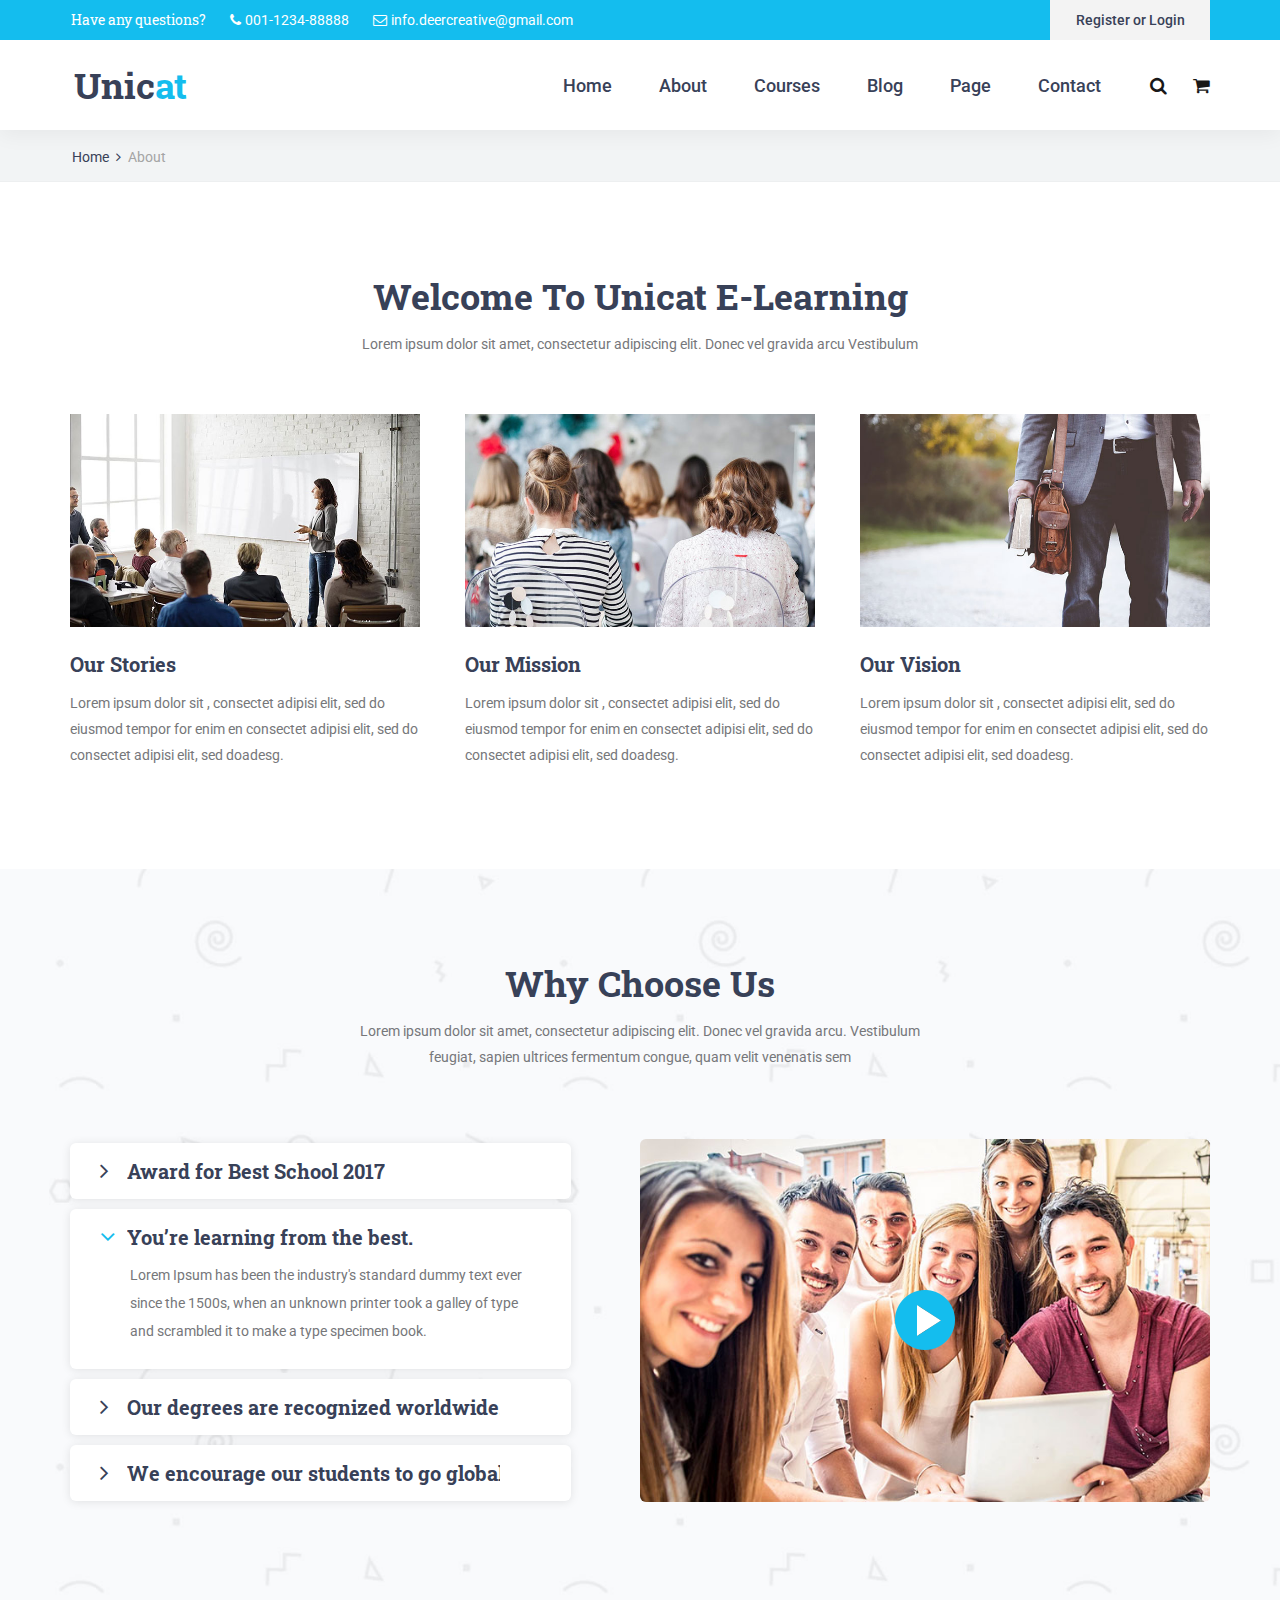
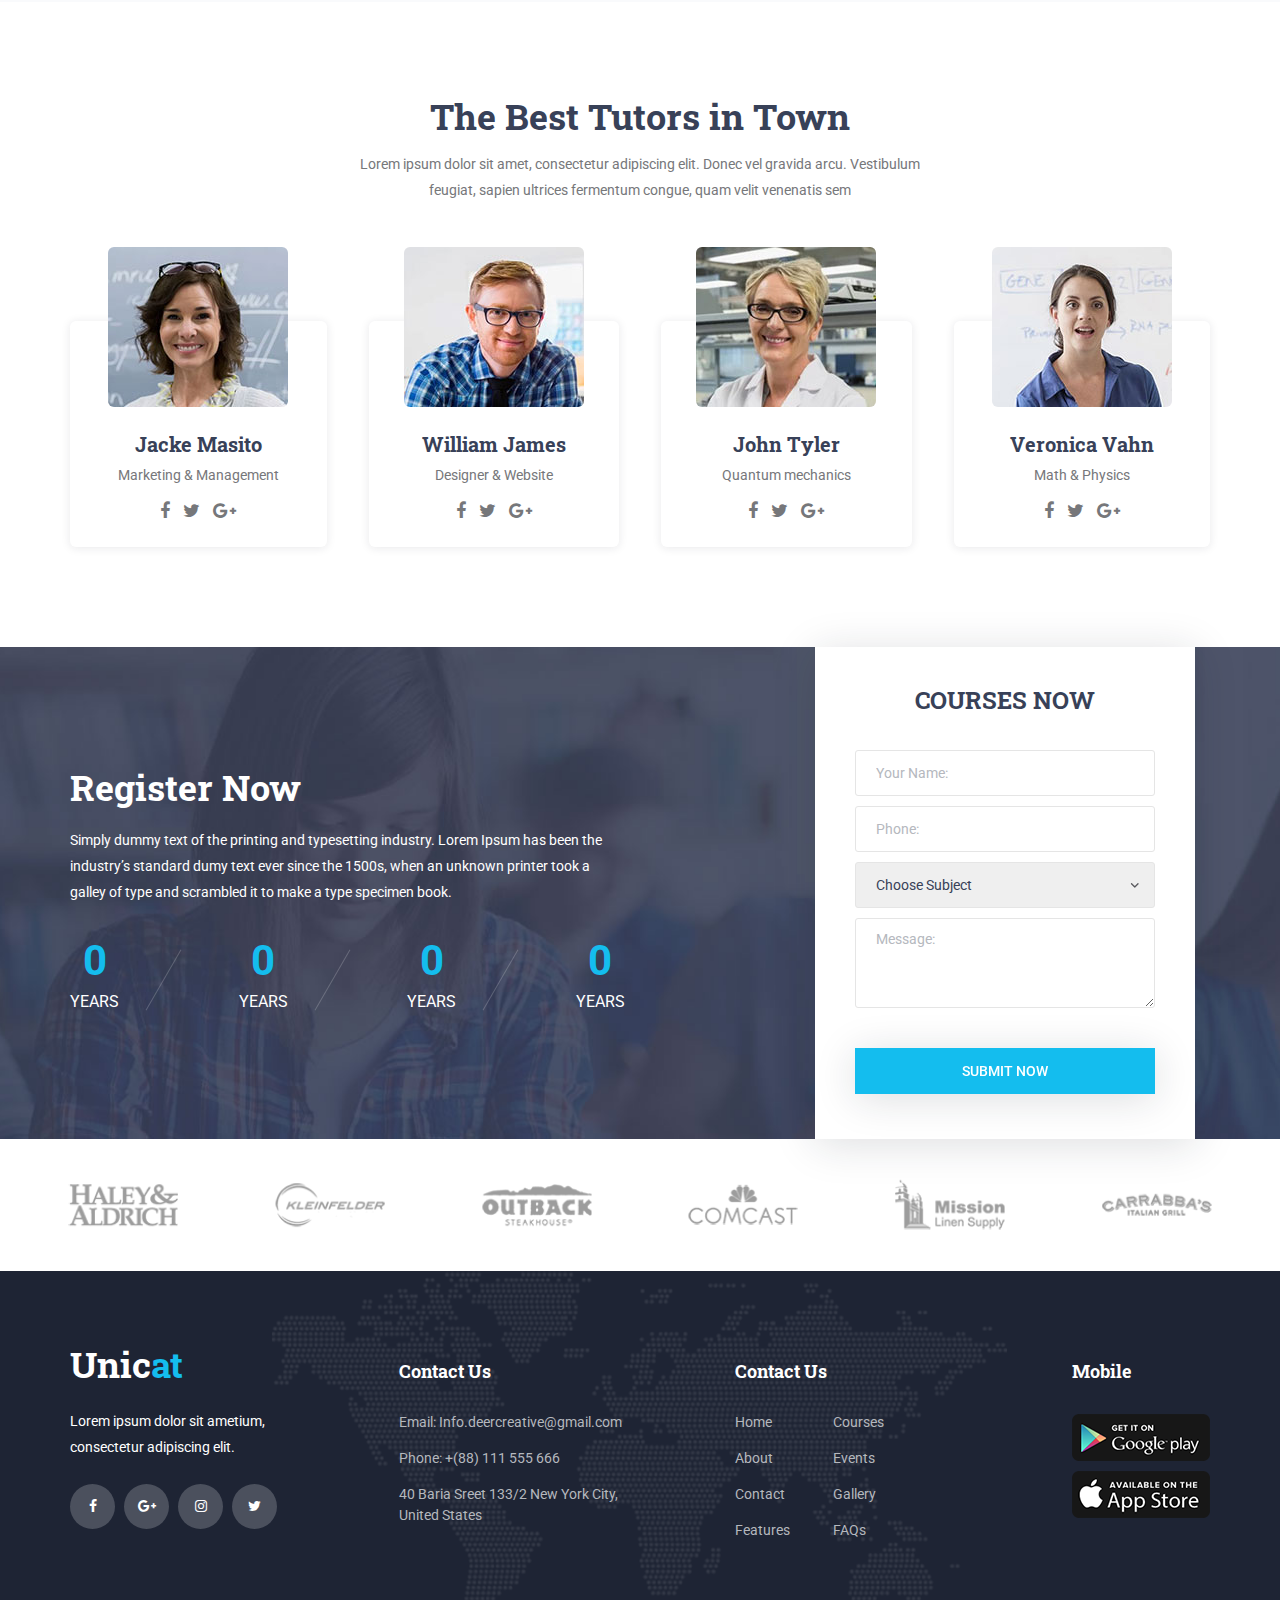
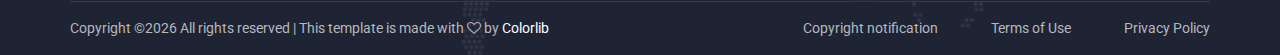
<file: about.html>
<!DOCTYPE html>
<html lang="en">
<head>
<title>About</title>
<meta charset="utf-8">
<meta http-equiv="X-UA-Compatible" content="IE=edge">
<meta name="description" content="Unicat project">
<meta name="viewport" content="width=device-width, initial-scale=1">
<link rel="stylesheet" type="text/css" href="styles/bootstrap4/bootstrap.min.css">
<link href="plugins/font-awesome-4.7.0/css/font-awesome.min.css" rel="stylesheet" type="text/css">
<link href="plugins/colorbox/colorbox.css" rel="stylesheet" type="text/css">
<link rel="stylesheet" type="text/css" href="plugins/OwlCarousel2-2.2.1/owl.carousel.css">
<link rel="stylesheet" type="text/css" href="plugins/OwlCarousel2-2.2.1/owl.theme.default.css">
<link rel="stylesheet" type="text/css" href="plugins/OwlCarousel2-2.2.1/animate.css">
<link rel="stylesheet" type="text/css" href="styles/about.css">
<link rel="stylesheet" type="text/css" href="styles/about_responsive.css">
</head>
<body>

<div class="super_container">

	<!-- Header -->

	<header class="header">
			
		<!-- Top Bar -->
		<div class="top_bar">
			<div class="top_bar_container">
				<div class="container">
					<div class="row">
						<div class="col">
							<div class="top_bar_content d-flex flex-row align-items-center justify-content-start">
								<ul class="top_bar_contact_list">
									<li><div class="question">Have any questions?</div></li>
									<li>
										<i class="fa fa-phone" aria-hidden="true"></i>
										<div>001-1234-88888</div>
									</li>
									<li>
										<i class="fa fa-envelope-o" aria-hidden="true"></i>
										<div>info.deercreative@gmail.com</div>
									</li>
								</ul>
								<div class="top_bar_login ml-auto">
									<div class="login_button"><a href="#">Register or Login</a></div>
								</div>
							</div>
						</div>
					</div>
				</div>
			</div>				
		</div>

		<!-- Header Content -->
		<div class="header_container">
			<div class="container">
				<div class="row">
					<div class="col">
						<div class="header_content d-flex flex-row align-items-center justify-content-start">
							<div class="logo_container">
								<a href="#">
									<div class="logo_text">Unic<span>at</span></div>
								</a>
							</div>
							<nav class="main_nav_contaner ml-auto">
								<ul class="main_nav">
									<li><a href="index.html">Home</a></li>
									<li><a href="about.html">About</a></li>
									<li><a href="courses.html">Courses</a></li>
									<li><a href="blog.html">Blog</a></li>
									<li><a href="#">Page</a></li>
									<li><a href="contact.html">Contact</a></li>
								</ul>
								<div class="search_button"><i class="fa fa-search" aria-hidden="true"></i></div>

								<!-- Hamburger -->

								<div class="shopping_cart"><i class="fa fa-shopping-cart" aria-hidden="true"></i></div>
								<div class="hamburger menu_mm">
									<i class="fa fa-bars menu_mm" aria-hidden="true"></i>
								</div>
							</nav>

						</div>
					</div>
				</div>
			</div>
		</div>

		<!-- Header Search Panel -->
		<div class="header_search_container">
			<div class="container">
				<div class="row">
					<div class="col">
						<div class="header_search_content d-flex flex-row align-items-center justify-content-end">
							<form action="#" class="header_search_form">
								<input type="search" class="search_input" placeholder="Search" required="required">
								<button class="header_search_button d-flex flex-column align-items-center justify-content-center">
									<i class="fa fa-search" aria-hidden="true"></i>
								</button>
							</form>
						</div>
					</div>
				</div>
			</div>			
		</div>			
	</header>

	<!-- Menu -->

	<div class="menu d-flex flex-column align-items-end justify-content-start text-right menu_mm trans_400">
		<div class="menu_close_container"><div class="menu_close"><div></div><div></div></div></div>
		<div class="search">
			<form action="#" class="header_search_form menu_mm">
				<input type="search" class="search_input menu_mm" placeholder="Search" required="required">
				<button class="header_search_button d-flex flex-column align-items-center justify-content-center menu_mm">
					<i class="fa fa-search menu_mm" aria-hidden="true"></i>
				</button>
			</form>
		</div>
		<nav class="menu_nav">
			<ul class="menu_mm">
				<li class="menu_mm"><a href="index.html">Home</a></li>
				<li class="menu_mm"><a href="#">About</a></li>
				<li class="menu_mm"><a href="#">Courses</a></li>
				<li class="menu_mm"><a href="#">Blog</a></li>
				<li class="menu_mm"><a href="#">Page</a></li>
				<li class="menu_mm"><a href="contact.html">Contact</a></li>
			</ul>
		</nav>
	</div>
	
	<!-- Home -->

	<div class="home">
		<div class="breadcrumbs_container">
			<div class="container">
				<div class="row">
					<div class="col">
						<div class="breadcrumbs">
							<ul>
								<li><a href="index.html">Home</a></li>
								<li>About</li>
							</ul>
						</div>
					</div>
				</div>
			</div>
		</div>			
	</div>

	<!-- About -->

	<div class="about">
		<div class="container">
			<div class="row">
				<div class="col">
					<div class="section_title_container text-center">
						<h2 class="section_title">Welcome To Unicat E-Learning</h2>
						<div class="section_subtitle"><p>Lorem ipsum dolor sit amet, consectetur adipiscing elit. Donec vel gravida arcu Vestibulum</p></div>
					</div>
				</div>
			</div>
			<div class="row about_row">
				
				<!-- About Item -->
				<div class="col-lg-4 about_col about_col_left">
					<div class="about_item">
						<div class="about_item_image"><img src="images/about_1.jpg" alt=""></div>
						<div class="about_item_title"><a href="#">Our Stories</a></div>
						<div class="about_item_text">
							<p>Lorem ipsum dolor sit , consectet adipisi elit, sed do eiusmod tempor for enim en consectet adipisi elit, sed do consectet adipisi elit, sed doadesg.</p>
						</div>
					</div>
				</div>

				<!-- About Item -->
				<div class="col-lg-4 about_col about_col_middle">
					<div class="about_item">
						<div class="about_item_image"><img src="images/about_2.jpg" alt=""></div>
						<div class="about_item_title"><a href="#">Our Mission</a></div>
						<div class="about_item_text">
							<p>Lorem ipsum dolor sit , consectet adipisi elit, sed do eiusmod tempor for enim en consectet adipisi elit, sed do consectet adipisi elit, sed doadesg.</p>
						</div>
					</div>
				</div>

				<!-- About Item -->
				<div class="col-lg-4 about_col about_col_right">
					<div class="about_item">
						<div class="about_item_image"><img src="images/about_3.jpg" alt=""></div>
						<div class="about_item_title"><a href="#">Our Vision</a></div>
						<div class="about_item_text">
							<p>Lorem ipsum dolor sit , consectet adipisi elit, sed do eiusmod tempor for enim en consectet adipisi elit, sed do consectet adipisi elit, sed doadesg.</p>
						</div>
					</div>
				</div>

			</div>
		</div>
	</div>

	<!-- Feature -->

	<div class="feature">
		<div class="feature_background" style="background-image:url(images/courses_background.jpg)"></div>
		<div class="container">
			<div class="row">
				<div class="col">
					<div class="section_title_container text-center">
						<h2 class="section_title">Why Choose Us</h2>
						<div class="section_subtitle"><p>Lorem ipsum dolor sit amet, consectetur adipiscing elit. Donec vel gravida arcu. Vestibulum feugiat, sapien ultrices fermentum congue, quam velit venenatis sem</p></div>
					</div>
				</div>
			</div>
			<div class="row feature_row">

				<!-- Feature Content -->
				<div class="col-lg-6 feature_col">
					<div class="feature_content">
						<!-- Accordions -->
						<div class="accordions">
							
							<div class="elements_accordions">

								<div class="accordion_container">
									<div class="accordion d-flex flex-row align-items-center"><div>Award for Best School 2017</div></div>
									<div class="accordion_panel">
										<p>Lorem Ipsum has been the industry's standard dummy text ever since the 1500s, when an unknown printer took a galley of type and scrambled it to make a type specimen book.</p>
									</div>
								</div>

								<div class="accordion_container">
									<div class="accordion d-flex flex-row align-items-center active"><div>You’re learning from the best.</div></div>
									<div class="accordion_panel">
										<p>Lorem Ipsum has been the industry's standard dummy text ever since the 1500s, when an unknown printer took a galley of type and scrambled it to make a type specimen book.</p>
									</div>
								</div>

								<div class="accordion_container">
									<div class="accordion d-flex flex-row align-items-center"><div>Our degrees are recognized worldwide.</div></div>
									<div class="accordion_panel">
										<p>Lorem Ipsum has been the industry's standard dummy text ever since the 1500s, when an unknown printer took a galley of type and scrambled it to make a type specimen book.</p>
									</div>
								</div>

								<div class="accordion_container">
									<div class="accordion d-flex flex-row align-items-center"><div>We encourage our students to go global.</div></div>
									<div class="accordion_panel">
										<p>Lorem Ipsum has been the industry's standard dummy text ever since the 1500s, when an unknown printer took a galley of type and scrambled it to make a type specimen book.</p>
									</div>
								</div>

							</div>

						</div>
						<!-- Accordions End -->
					</div>
				</div>

				<!-- Feature Video -->
				<div class="col-lg-6 feature_col">
					<div class="feature_video d-flex flex-column align-items-center justify-content-center">
						<div class="feature_video_background" style="background-image:url(images/video.jpg)"></div>
						<a class="vimeo feature_video_button" href="https://player.vimeo.com/video/99340873?title=0" title="OH, PORTUGAL - IN 4K - Basti Hansen - Stock Footage">
							<img src="images/play.png" alt="">
						</a>
					</div>
				</div>
			</div>
		</div>
	</div>

	<!-- Team -->

	<div class="team">
		<div class="container">
			<div class="row">
				<div class="col">
					<div class="section_title_container text-center">
						<h2 class="section_title">The Best Tutors in Town</h2>
						<div class="section_subtitle"><p>Lorem ipsum dolor sit amet, consectetur adipiscing elit. Donec vel gravida arcu. Vestibulum feugiat, sapien ultrices fermentum congue, quam velit venenatis sem</p></div>
					</div>
				</div>
			</div>
			<div class="row team_row">
				
				<!-- Team Item -->
				<div class="col-lg-3 col-md-6 team_col">
					<div class="team_item">
						<div class="team_image"><img src="images/team_1.jpg" alt=""></div>
						<div class="team_body">
							<div class="team_title"><a href="#">Jacke Masito</a></div>
							<div class="team_subtitle">Marketing & Management</div>
							<div class="social_list">
								<ul>
									<li><a href="#"><i class="fa fa-facebook" aria-hidden="true"></i></a></li>
									<li><a href="#"><i class="fa fa-twitter" aria-hidden="true"></i></a></li>
									<li><a href="#"><i class="fa fa-google-plus" aria-hidden="true"></i></a></li>
								</ul>
							</div>
						</div>
					</div>
				</div>

				<!-- Team Item -->
				<div class="col-lg-3 col-md-6 team_col">
					<div class="team_item">
						<div class="team_image"><img src="images/team_2.jpg" alt=""></div>
						<div class="team_body">
							<div class="team_title"><a href="#">William James</a></div>
							<div class="team_subtitle">Designer & Website</div>
							<div class="social_list">
								<ul>
									<li><a href="#"><i class="fa fa-facebook" aria-hidden="true"></i></a></li>
									<li><a href="#"><i class="fa fa-twitter" aria-hidden="true"></i></a></li>
									<li><a href="#"><i class="fa fa-google-plus" aria-hidden="true"></i></a></li>
								</ul>
							</div>
						</div>
					</div>
				</div>

				<!-- Team Item -->
				<div class="col-lg-3 col-md-6 team_col">
					<div class="team_item">
						<div class="team_image"><img src="images/team_3.jpg" alt=""></div>
						<div class="team_body">
							<div class="team_title"><a href="#">John Tyler</a></div>
							<div class="team_subtitle">Quantum mechanics</div>
							<div class="social_list">
								<ul>
									<li><a href="#"><i class="fa fa-facebook" aria-hidden="true"></i></a></li>
									<li><a href="#"><i class="fa fa-twitter" aria-hidden="true"></i></a></li>
									<li><a href="#"><i class="fa fa-google-plus" aria-hidden="true"></i></a></li>
								</ul>
							</div>
						</div>
					</div>
				</div>

				<!-- Team Item -->
				<div class="col-lg-3 col-md-6 team_col">
					<div class="team_item">
						<div class="team_image"><img src="images/team_4.jpg" alt=""></div>
						<div class="team_body">
							<div class="team_title"><a href="#">Veronica Vahn</a></div>
							<div class="team_subtitle">Math & Physics</div>
							<div class="social_list">
								<ul>
									<li><a href="#"><i class="fa fa-facebook" aria-hidden="true"></i></a></li>
									<li><a href="#"><i class="fa fa-twitter" aria-hidden="true"></i></a></li>
									<li><a href="#"><i class="fa fa-google-plus" aria-hidden="true"></i></a></li>
								</ul>
							</div>
						</div>
					</div>
				</div>

			</div>
		</div>
	</div>

	<!-- Counter -->

	<div class="counter">
		<div class="counter_background" style="background-image:url(images/counter_background.jpg)"></div>
		<div class="container">
			<div class="row">
				<div class="col-lg-6">
					<div class="counter_content">
						<h2 class="counter_title">Register Now</h2>
						<div class="counter_text"><p>Simply dummy text of the printing and typesetting industry. Lorem Ipsum has been the industry’s standard dumy text ever since the 1500s, when an unknown printer took a galley of type and scrambled it to make a type specimen book.</p></div>

						<!-- Milestones -->

						<div class="milestones d-flex flex-md-row flex-column align-items-center justify-content-between">
							
							<!-- Milestone -->
							<div class="milestone">
								<div class="milestone_counter" data-end-value="15">0</div>
								<div class="milestone_text">years</div>
							</div>

							<!-- Milestone -->
							<div class="milestone">
								<div class="milestone_counter" data-end-value="120" data-sign-after="k">0</div>
								<div class="milestone_text">years</div>
							</div>

							<!-- Milestone -->
							<div class="milestone">
								<div class="milestone_counter" data-end-value="670" data-sign-after="+">0</div>
								<div class="milestone_text">years</div>
							</div>

							<!-- Milestone -->
							<div class="milestone">
								<div class="milestone_counter" data-end-value="320">0</div>
								<div class="milestone_text">years</div>
							</div>

						</div>
					</div>

				</div>
			</div>

			<div class="counter_form">
				<div class="row fill_height">
					<div class="col fill_height">
						<form class="counter_form_content d-flex flex-column align-items-center justify-content-center" action="#">
							<div class="counter_form_title">courses now</div>
							<input type="text" class="counter_input" placeholder="Your Name:" required="required">
							<input type="tel" class="counter_input" placeholder="Phone:" required="required">
							<select name="counter_select" id="counter_select" class="counter_input counter_options">
								<option>Choose Subject</option>
								<option>Subject</option>
								<option>Subject</option>
								<option>Subject</option>
							</select>
							<textarea class="counter_input counter_text_input" placeholder="Message:" required="required"></textarea>
							<button type="submit" class="counter_form_button">submit now</button>
						</form>
					</div>
				</div>
			</div>

		</div>
	</div>

	<!-- Partners -->

	<div class="partners">
		<div class="container">
			<div class="row">
				<div class="col">
					<div class="partners_slider_container">
						<div class="owl-carousel owl-theme partners_slider">

							<!-- Partner Item -->
							<div class="owl-item partner_item"><img src="images/partner_1.png" alt=""></div>

							<!-- Partner Item -->
							<div class="owl-item partner_item"><img src="images/partner_2.png" alt=""></div>

							<!-- Partner Item -->
							<div class="owl-item partner_item"><img src="images/partner_3.png" alt=""></div>

							<!-- Partner Item -->
							<div class="owl-item partner_item"><img src="images/partner_4.png" alt=""></div>

							<!-- Partner Item -->
							<div class="owl-item partner_item"><img src="images/partner_5.png" alt=""></div>

							<!-- Partner Item -->
							<div class="owl-item partner_item"><img src="images/partner_6.png" alt=""></div>

						</div>
					</div>
				</div>
			</div>
		</div>
	</div>

	<!-- Footer -->

	<footer class="footer">
		<div class="footer_background" style="background-image:url(images/footer_background.png)"></div>
		<div class="container">
			<div class="row footer_row">
				<div class="col">
					<div class="footer_content">
						<div class="row">

							<div class="col-lg-3 footer_col">
					
								<!-- Footer About -->
								<div class="footer_section footer_about">
									<div class="footer_logo_container">
										<a href="#">
											<div class="footer_logo_text">Unic<span>at</span></div>
										</a>
									</div>
									<div class="footer_about_text">
										<p>Lorem ipsum dolor sit ametium, consectetur adipiscing elit.</p>
									</div>
									<div class="footer_social">
										<ul>
											<li><a href="#"><i class="fa fa-facebook" aria-hidden="true"></i></a></li>
											<li><a href="#"><i class="fa fa-google-plus" aria-hidden="true"></i></a></li>
											<li><a href="#"><i class="fa fa-instagram" aria-hidden="true"></i></a></li>
											<li><a href="#"><i class="fa fa-twitter" aria-hidden="true"></i></a></li>
										</ul>
									</div>
								</div>
								
							</div>

							<div class="col-lg-3 footer_col">
					
								<!-- Footer Contact -->
								<div class="footer_section footer_contact">
									<div class="footer_title">Contact Us</div>
									<div class="footer_contact_info">
										<ul>
											<li>Email: Info.deercreative@gmail.com</li>
											<li>Phone:  +(88) 111 555 666</li>
											<li>40 Baria Sreet 133/2 New York City, United States</li>
										</ul>
									</div>
								</div>
								
							</div>

							<div class="col-lg-3 footer_col">
					
								<!-- Footer links -->
								<div class="footer_section footer_links">
									<div class="footer_title">Contact Us</div>
									<div class="footer_links_container">
										<ul>
											<li><a href="index.html">Home</a></li>
											<li><a href="about.html">About</a></li>
											<li><a href="contact.html">Contact</a></li>
											<li><a href="#">Features</a></li>
											<li><a href="courses.html">Courses</a></li>
											<li><a href="#">Events</a></li>
											<li><a href="#">Gallery</a></li>
											<li><a href="#">FAQs</a></li>
										</ul>
									</div>
								</div>
								
							</div>

							<div class="col-lg-3 footer_col clearfix">
					
								<!-- Footer links -->
								<div class="footer_section footer_mobile">
									<div class="footer_title">Mobile</div>
									<div class="footer_mobile_content">
										<div class="footer_image"><a href="#"><img src="images/mobile_1.png" alt=""></a></div>
										<div class="footer_image"><a href="#"><img src="images/mobile_2.png" alt=""></a></div>
									</div>
								</div>
								
							</div>

						</div>
					</div>
				</div>
			</div>

			<div class="row copyright_row">
				<div class="col">
					<div class="copyright d-flex flex-lg-row flex-column align-items-center justify-content-start">
						<div class="cr_text"><!-- Link back to Colorlib can't be removed. Template is licensed under CC BY 3.0. -->
Copyright &copy;<script>document.write(new Date().getFullYear());</script> All rights reserved | This template is made with <i class="fa fa-heart-o" aria-hidden="true"></i> by <a href="https://colorlib.com" target="_blank">Colorlib</a>
<!-- Link back to Colorlib can't be removed. Template is licensed under CC BY 3.0. --></div>
						<div class="ml-lg-auto cr_links">
							<ul class="cr_list">
								<li><a href="#">Copyright notification</a></li>
								<li><a href="#">Terms of Use</a></li>
								<li><a href="#">Privacy Policy</a></li>
							</ul>
						</div>
					</div>
				</div>
			</div>
		</div>
	</footer>
</div>

<script src="js/jquery-3.2.1.min.js"></script>
<script src="styles/bootstrap4/popper.js"></script>
<script src="styles/bootstrap4/bootstrap.min.js"></script>
<script src="plugins/greensock/TweenMax.min.js"></script>
<script src="plugins/greensock/TimelineMax.min.js"></script>
<script src="plugins/scrollmagic/ScrollMagic.min.js"></script>
<script src="plugins/greensock/animation.gsap.min.js"></script>
<script src="plugins/greensock/ScrollToPlugin.min.js"></script>
<script src="plugins/OwlCarousel2-2.2.1/owl.carousel.js"></script>
<script src="plugins/easing/easing.js"></script>
<script src="plugins/parallax-js-master/parallax.min.js"></script>
<script src="plugins/colorbox/jquery.colorbox-min.js"></script>
<script src="js/about.js"></script>
</body>
</html>
</file>
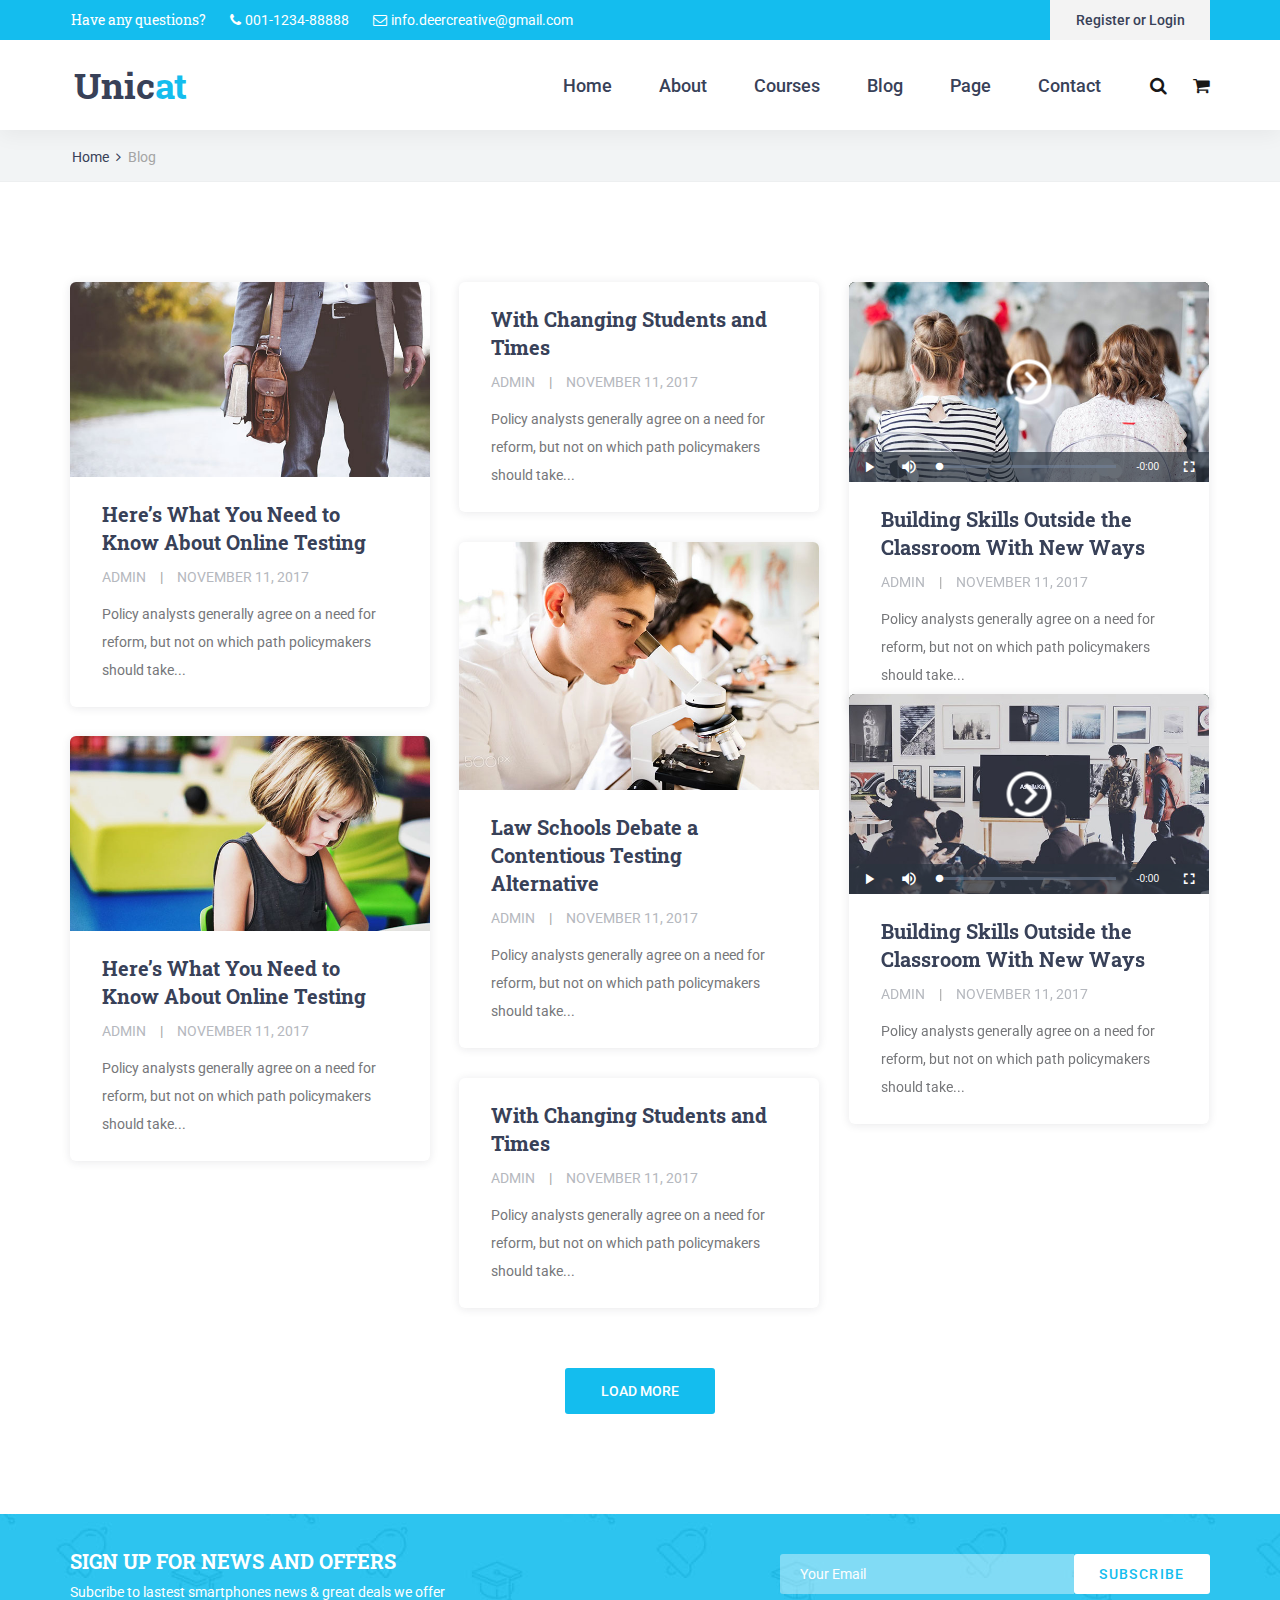
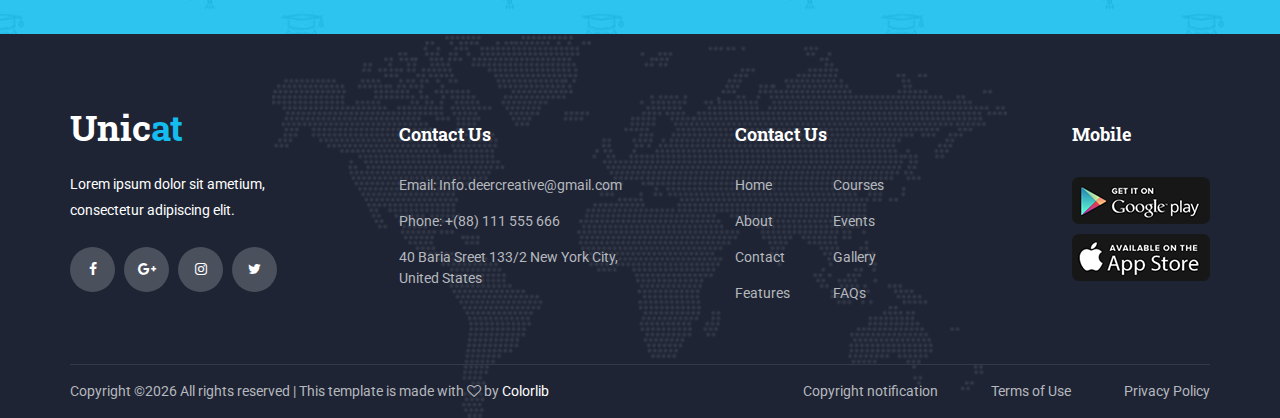
<file: blog.html>
<!DOCTYPE html>
<html lang="en">
<head>
<title>Blog</title>
<meta charset="utf-8">
<meta http-equiv="X-UA-Compatible" content="IE=edge">
<meta name="description" content="Unicat project">
<meta name="viewport" content="width=device-width, initial-scale=1">
<link rel="stylesheet" type="text/css" href="styles/bootstrap4/bootstrap.min.css">
<link href="plugins/font-awesome-4.7.0/css/font-awesome.min.css" rel="stylesheet" type="text/css">
<link href="plugins/video-js/video-js.css" rel="stylesheet" type="text/css">
<link rel="stylesheet" type="text/css" href="styles/blog.css">
<link rel="stylesheet" type="text/css" href="styles/blog_responsive.css">
</head>
<body>

<div class="super_container">

	<!-- Header -->

	<header class="header">
			
		<!-- Top Bar -->
		<div class="top_bar">
			<div class="top_bar_container">
				<div class="container">
					<div class="row">
						<div class="col">
							<div class="top_bar_content d-flex flex-row align-items-center justify-content-start">
								<ul class="top_bar_contact_list">
									<li><div class="question">Have any questions?</div></li>
									<li>
										<i class="fa fa-phone" aria-hidden="true"></i>
										<div>001-1234-88888</div>
									</li>
									<li>
										<i class="fa fa-envelope-o" aria-hidden="true"></i>
										<div>info.deercreative@gmail.com</div>
									</li>
								</ul>
								<div class="top_bar_login ml-auto">
									<div class="login_button"><a href="#">Register or Login</a></div>
								</div>
							</div>
						</div>
					</div>
				</div>
			</div>				
		</div>

		<!-- Header Content -->
		<div class="header_container">
			<div class="container">
				<div class="row">
					<div class="col">
						<div class="header_content d-flex flex-row align-items-center justify-content-start">
							<div class="logo_container">
								<a href="#">
									<div class="logo_text">Unic<span>at</span></div>
								</a>
							</div>
							<nav class="main_nav_contaner ml-auto">
								<ul class="main_nav">
									<li><a href="index.html">Home</a></li>
									<li><a href="about.html">About</a></li>
									<li><a href="courses.html">Courses</a></li>
									<li><a href="blog.html">Blog</a></li>
									<li><a href="#">Page</a></li>
									<li><a href="contact.html">Contact</a></li>
								</ul>
								<div class="search_button"><i class="fa fa-search" aria-hidden="true"></i></div>

								<!-- Hamburger -->

								<div class="shopping_cart"><i class="fa fa-shopping-cart" aria-hidden="true"></i></div>
								<div class="hamburger menu_mm">
									<i class="fa fa-bars menu_mm" aria-hidden="true"></i>
								</div>
							</nav>

						</div>
					</div>
				</div>
			</div>
		</div>

		<!-- Header Search Panel -->
		<div class="header_search_container">
			<div class="container">
				<div class="row">
					<div class="col">
						<div class="header_search_content d-flex flex-row align-items-center justify-content-end">
							<form action="#" class="header_search_form">
								<input type="search" class="search_input" placeholder="Search" required="required">
								<button class="header_search_button d-flex flex-column align-items-center justify-content-center">
									<i class="fa fa-search" aria-hidden="true"></i>
								</button>
							</form>
						</div>
					</div>
				</div>
			</div>			
		</div>			
	</header>

	<!-- Menu -->

	<div class="menu d-flex flex-column align-items-end justify-content-start text-right menu_mm trans_400">
		<div class="menu_close_container"><div class="menu_close"><div></div><div></div></div></div>
		<div class="search">
			<form action="#" class="header_search_form menu_mm">
				<input type="search" class="search_input menu_mm" placeholder="Search" required="required">
				<button class="header_search_button d-flex flex-column align-items-center justify-content-center menu_mm">
					<i class="fa fa-search menu_mm" aria-hidden="true"></i>
				</button>
			</form>
		</div>
		<nav class="menu_nav">
			<ul class="menu_mm">
				<li class="menu_mm"><a href="index.html">Home</a></li>
				<li class="menu_mm"><a href="#">About</a></li>
				<li class="menu_mm"><a href="#">Courses</a></li>
				<li class="menu_mm"><a href="#">Blog</a></li>
				<li class="menu_mm"><a href="#">Page</a></li>
				<li class="menu_mm"><a href="contact.html">Contact</a></li>
			</ul>
		</nav>
	</div>
	
	<!-- Home -->

	<div class="home">
		<div class="breadcrumbs_container">
			<div class="container">
				<div class="row">
					<div class="col">
						<div class="breadcrumbs">
							<ul>
								<li><a href="index.html">Home</a></li>
								<li>Blog</li>
							</ul>
						</div>
					</div>
				</div>
			</div>
		</div>			
	</div>

	<!-- Blog -->

	<div class="blog">
		<div class="container">
			<div class="row">
				<div class="col">
					<div class="blog_post_container">

						<!-- Blog Post -->
						<div class="blog_post trans_200">
							<div class="blog_post_image"><img src="images/blog_1.jpg" alt=""></div>
							<div class="blog_post_body">
								<div class="blog_post_title"><a href="blog_single.html">Here’s What You Need to Know About Online Testing</a></div>
								<div class="blog_post_meta">
									<ul>
										<li><a href="#">admin</a></li>
										<li><a href="#">november 11, 2017</a></li>
									</ul>
								</div>
								<div class="blog_post_text">
									<p>Policy analysts generally agree on a need for reform, but not on which path policymakers should take...</p>
								</div>
							</div>
						</div>

						<!-- Blog Post -->
						<div class="blog_post trans_200">
							<div class="blog_post_body">
								<div class="blog_post_title"><a href="blog_single.html">With Changing Students and Times</a></div>
								<div class="blog_post_meta">
									<ul>
										<li><a href="#">admin</a></li>
										<li><a href="#">november 11, 2017</a></li>
									</ul>
								</div>
								<div class="blog_post_text">
									<p>Policy analysts generally agree on a need for reform, but not on which path policymakers should take...</p>
								</div>
							</div>
						</div>

						<!-- Blog Post -->
						<div class="blog_post trans_200">
							<div class="blog_post_video_container">
								<video class="blog_post_video video-js" data-setup='{"controls": true, "autoplay": false, "preload": "auto", "poster": "images/blog_2.jpg"}'>
									<source src="images/mov_bbb.mp4" type="video/mp4">
									<source src="images/mov_bbb.ogg" type="video/ogg">
									Your browser does not support HTML5 video.
								</video>
							</div>
							<div class="blog_post_body">
								<div class="blog_post_title"><a href="blog_single.html">Building Skills Outside the Classroom With New Ways</a></div>
								<div class="blog_post_meta">
									<ul>
										<li><a href="#">admin</a></li>
										<li><a href="#">november 11, 2017</a></li>
									</ul>
								</div>
								<div class="blog_post_text">
									<p>Policy analysts generally agree on a need for reform, but not on which path policymakers should take...</p>
								</div>
							</div>
						</div>

						<!-- Blog Post -->
						<div class="blog_post trans_200">
							<div class="blog_post_image"><img src="images/blog_3.jpg" alt=""></div>
							<div class="blog_post_body">
								<div class="blog_post_title"><a href="blog_single.html">Law Schools Debate a Contentious Testing Alternative</a></div>
								<div class="blog_post_meta">
									<ul>
										<li><a href="#">admin</a></li>
										<li><a href="#">november 11, 2017</a></li>
									</ul>
								</div>
								<div class="blog_post_text">
									<p>Policy analysts generally agree on a need for reform, but not on which path policymakers should take...</p>
								</div>
							</div>
						</div>

						<!-- Blog Post -->
						<div class="blog_post trans_200">
							<div class="blog_post_video_container">
								<video class="blog_post_video video-js" data-setup='{"controls": true, "autoplay": false, "preload": "auto", "poster": "images/blog_4.jpg"}'>
									<source src="images/mov_bbb.mp4" type="video/mp4">
									<source src="images/mov_bbb.ogg" type="video/ogg">
									Your browser does not support HTML5 video.
								</video>
							</div>
							<div class="blog_post_body">
								<div class="blog_post_title"><a href="blog_single.html">Building Skills Outside the Classroom With New Ways</a></div>
								<div class="blog_post_meta">
									<ul>
										<li><a href="#">admin</a></li>
										<li><a href="#">november 11, 2017</a></li>
									</ul>
								</div>
								<div class="blog_post_text">
									<p>Policy analysts generally agree on a need for reform, but not on which path policymakers should take...</p>
								</div>
							</div>
						</div>

						<!-- Blog Post -->
						<div class="blog_post trans_200">
							<div class="blog_post_image"><img src="images/blog_5.jpg" alt=""></div>
							<div class="blog_post_body">
								<div class="blog_post_title"><a href="blog_single.html">Here’s What You Need to Know About Online Testing</a></div>
								<div class="blog_post_meta">
									<ul>
										<li><a href="#">admin</a></li>
										<li><a href="#">november 11, 2017</a></li>
									</ul>
								</div>
								<div class="blog_post_text">
									<p>Policy analysts generally agree on a need for reform, but not on which path policymakers should take...</p>
								</div>
							</div>
						</div>

						<!-- Blog Post -->
						<div class="blog_post trans_200">
							<div class="blog_post_body">
								<div class="blog_post_title"><a href="blog_single.html">With Changing Students and Times</a></div>
								<div class="blog_post_meta">
									<ul>
										<li><a href="#">admin</a></li>
										<li><a href="#">november 11, 2017</a></li>
									</ul>
								</div>
								<div class="blog_post_text">
									<p>Policy analysts generally agree on a need for reform, but not on which path policymakers should take...</p>
								</div>
							</div>
						</div>

					</div>
				</div>
			</div>
			<div class="row">
				<div class="col text-center">
					<div class="load_more trans_200"><a href="#">load more</a></div>
				</div>
			</div>
		</div>
	</div>

	<!-- Newsletter -->

	<div class="newsletter">
		<div class="newsletter_background" style="background-image:url(images/newsletter_background.jpg)"></div>
		<div class="container">
			<div class="row">
				<div class="col">
					<div class="newsletter_container d-flex flex-lg-row flex-column align-items-center justify-content-start">

						<!-- Newsletter Content -->
						<div class="newsletter_content text-lg-left text-center">
							<div class="newsletter_title">sign up for news and offers</div>
							<div class="newsletter_subtitle">Subcribe to lastest smartphones news & great deals we offer</div>
						</div>

						<!-- Newsletter Form -->
						<div class="newsletter_form_container ml-lg-auto">
							<form action="#" id="newsletter_form" class="newsletter_form d-flex flex-row align-items-center justify-content-center">
								<input type="email" class="newsletter_input" placeholder="Your Email" required="required">
								<button type="submit" class="newsletter_button">subscribe</button>
							</form>
						</div>

					</div>
				</div>
			</div>
		</div>
	</div>

	<!-- Footer -->

	<footer class="footer">
		<div class="footer_background" style="background-image:url(images/footer_background.png)"></div>
		<div class="container">
			<div class="row footer_row">
				<div class="col">
					<div class="footer_content">
						<div class="row">

							<div class="col-lg-3 footer_col">
					
								<!-- Footer About -->
								<div class="footer_section footer_about">
									<div class="footer_logo_container">
										<a href="#">
											<div class="footer_logo_text">Unic<span>at</span></div>
										</a>
									</div>
									<div class="footer_about_text">
										<p>Lorem ipsum dolor sit ametium, consectetur adipiscing elit.</p>
									</div>
									<div class="footer_social">
										<ul>
											<li><a href="#"><i class="fa fa-facebook" aria-hidden="true"></i></a></li>
											<li><a href="#"><i class="fa fa-google-plus" aria-hidden="true"></i></a></li>
											<li><a href="#"><i class="fa fa-instagram" aria-hidden="true"></i></a></li>
											<li><a href="#"><i class="fa fa-twitter" aria-hidden="true"></i></a></li>
										</ul>
									</div>
								</div>
								
							</div>

							<div class="col-lg-3 footer_col">
					
								<!-- Footer Contact -->
								<div class="footer_section footer_contact">
									<div class="footer_title">Contact Us</div>
									<div class="footer_contact_info">
										<ul>
											<li>Email: Info.deercreative@gmail.com</li>
											<li>Phone:  +(88) 111 555 666</li>
											<li>40 Baria Sreet 133/2 New York City, United States</li>
										</ul>
									</div>
								</div>
								
							</div>

							<div class="col-lg-3 footer_col">
					
								<!-- Footer links -->
								<div class="footer_section footer_links">
									<div class="footer_title">Contact Us</div>
									<div class="footer_links_container">
										<ul>
											<li><a href="index.html">Home</a></li>
											<li><a href="about.html">About</a></li>
											<li><a href="contact.html">Contact</a></li>
											<li><a href="#">Features</a></li>
											<li><a href="courses.html">Courses</a></li>
											<li><a href="#">Events</a></li>
											<li><a href="#">Gallery</a></li>
											<li><a href="#">FAQs</a></li>
										</ul>
									</div>
								</div>
								
							</div>

							<div class="col-lg-3 footer_col clearfix">
					
								<!-- Footer links -->
								<div class="footer_section footer_mobile">
									<div class="footer_title">Mobile</div>
									<div class="footer_mobile_content">
										<div class="footer_image"><a href="#"><img src="images/mobile_1.png" alt=""></a></div>
										<div class="footer_image"><a href="#"><img src="images/mobile_2.png" alt=""></a></div>
									</div>
								</div>
								
							</div>

						</div>
					</div>
				</div>
			</div>

			<div class="row copyright_row">
				<div class="col">
					<div class="copyright d-flex flex-lg-row flex-column align-items-center justify-content-start">
						<div class="cr_text"><!-- Link back to Colorlib can't be removed. Template is licensed under CC BY 3.0. -->
Copyright &copy;<script>document.write(new Date().getFullYear());</script> All rights reserved | This template is made with <i class="fa fa-heart-o" aria-hidden="true"></i> by <a href="https://colorlib.com" target="_blank">Colorlib</a>
<!-- Link back to Colorlib can't be removed. Template is licensed under CC BY 3.0. --></div>
						<div class="ml-lg-auto cr_links">
							<ul class="cr_list">
								<li><a href="#">Copyright notification</a></li>
								<li><a href="#">Terms of Use</a></li>
								<li><a href="#">Privacy Policy</a></li>
							</ul>
						</div>
					</div>
				</div>
			</div>
		</div>
	</footer>
</div>

<script src="js/jquery-3.2.1.min.js"></script>
<script src="styles/bootstrap4/popper.js"></script>
<script src="styles/bootstrap4/bootstrap.min.js"></script>
<script src="plugins/easing/easing.js"></script>
<script src="plugins/masonry/masonry.js"></script>
<script src="plugins/video-js/video.min.js"></script>
<script src="plugins/parallax-js-master/parallax.min.js"></script>
<script src="js/blog.js"></script>
</body>
</html>
</file>
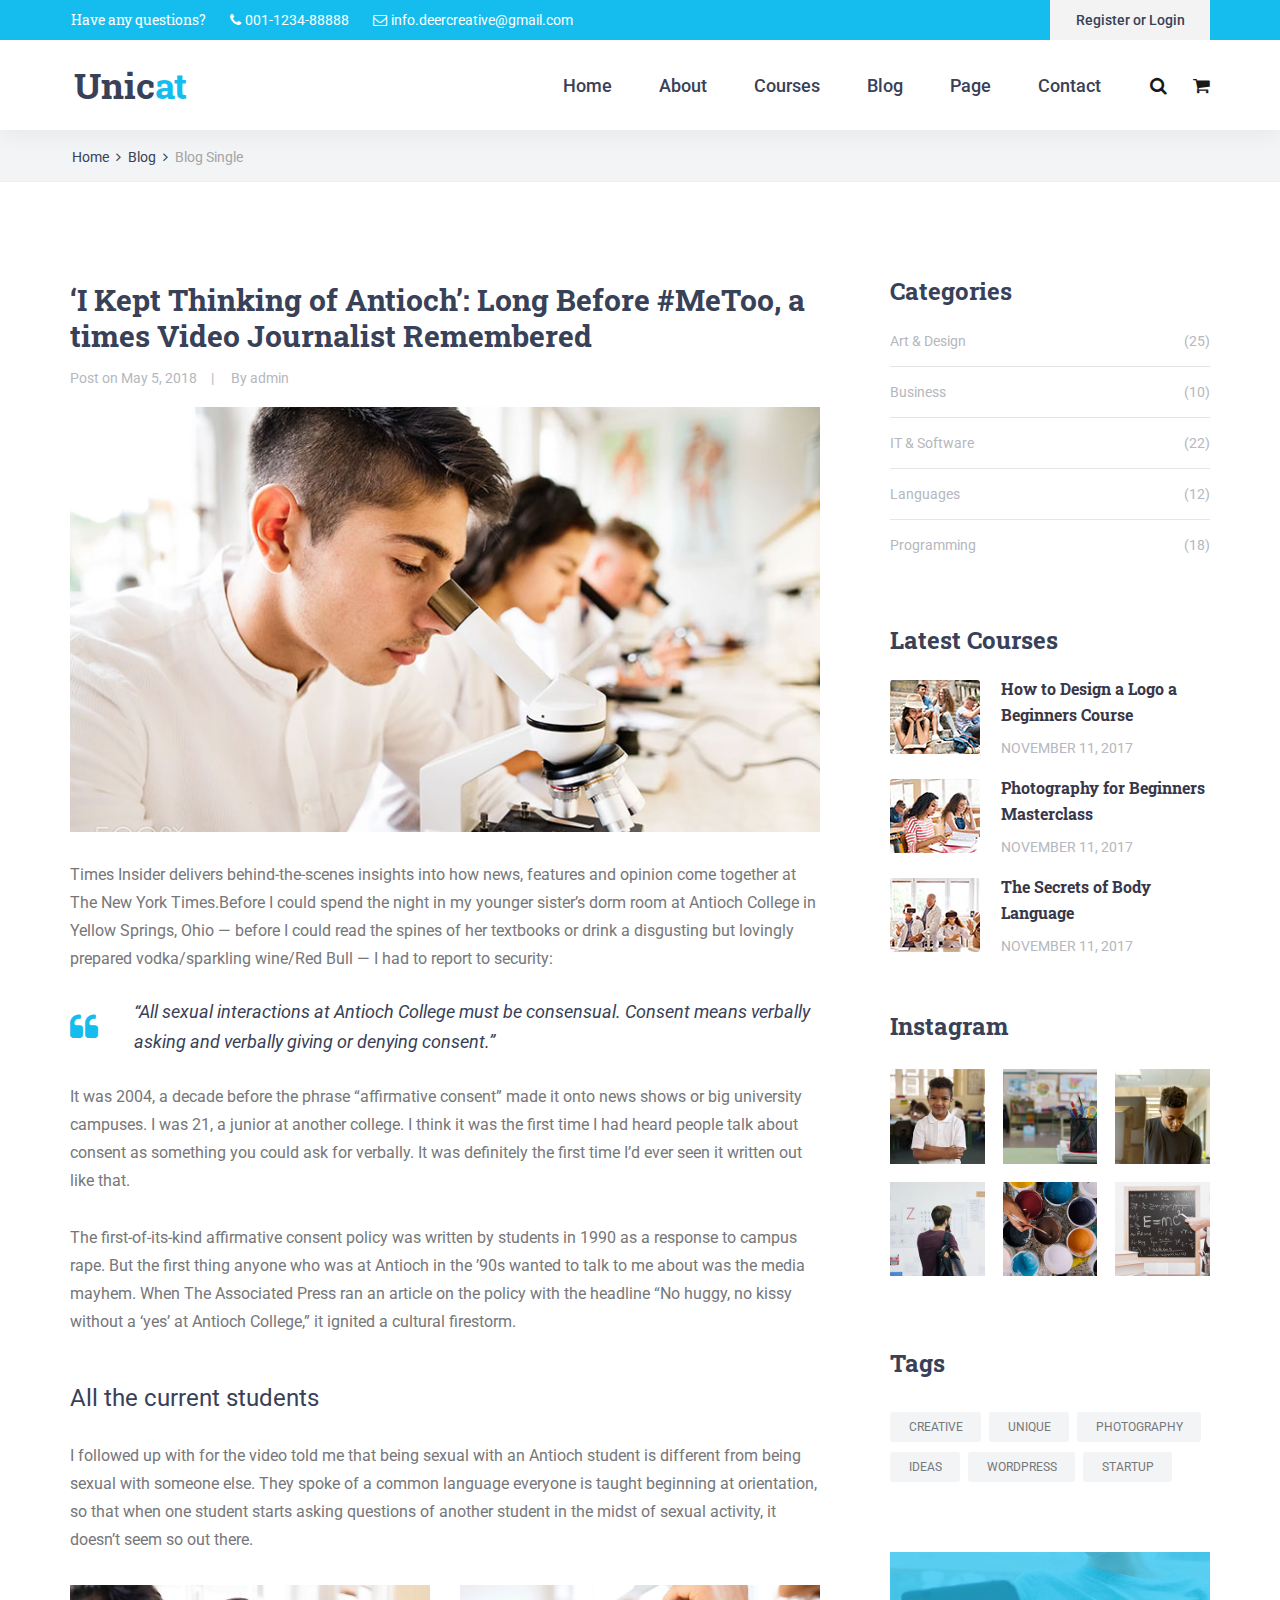
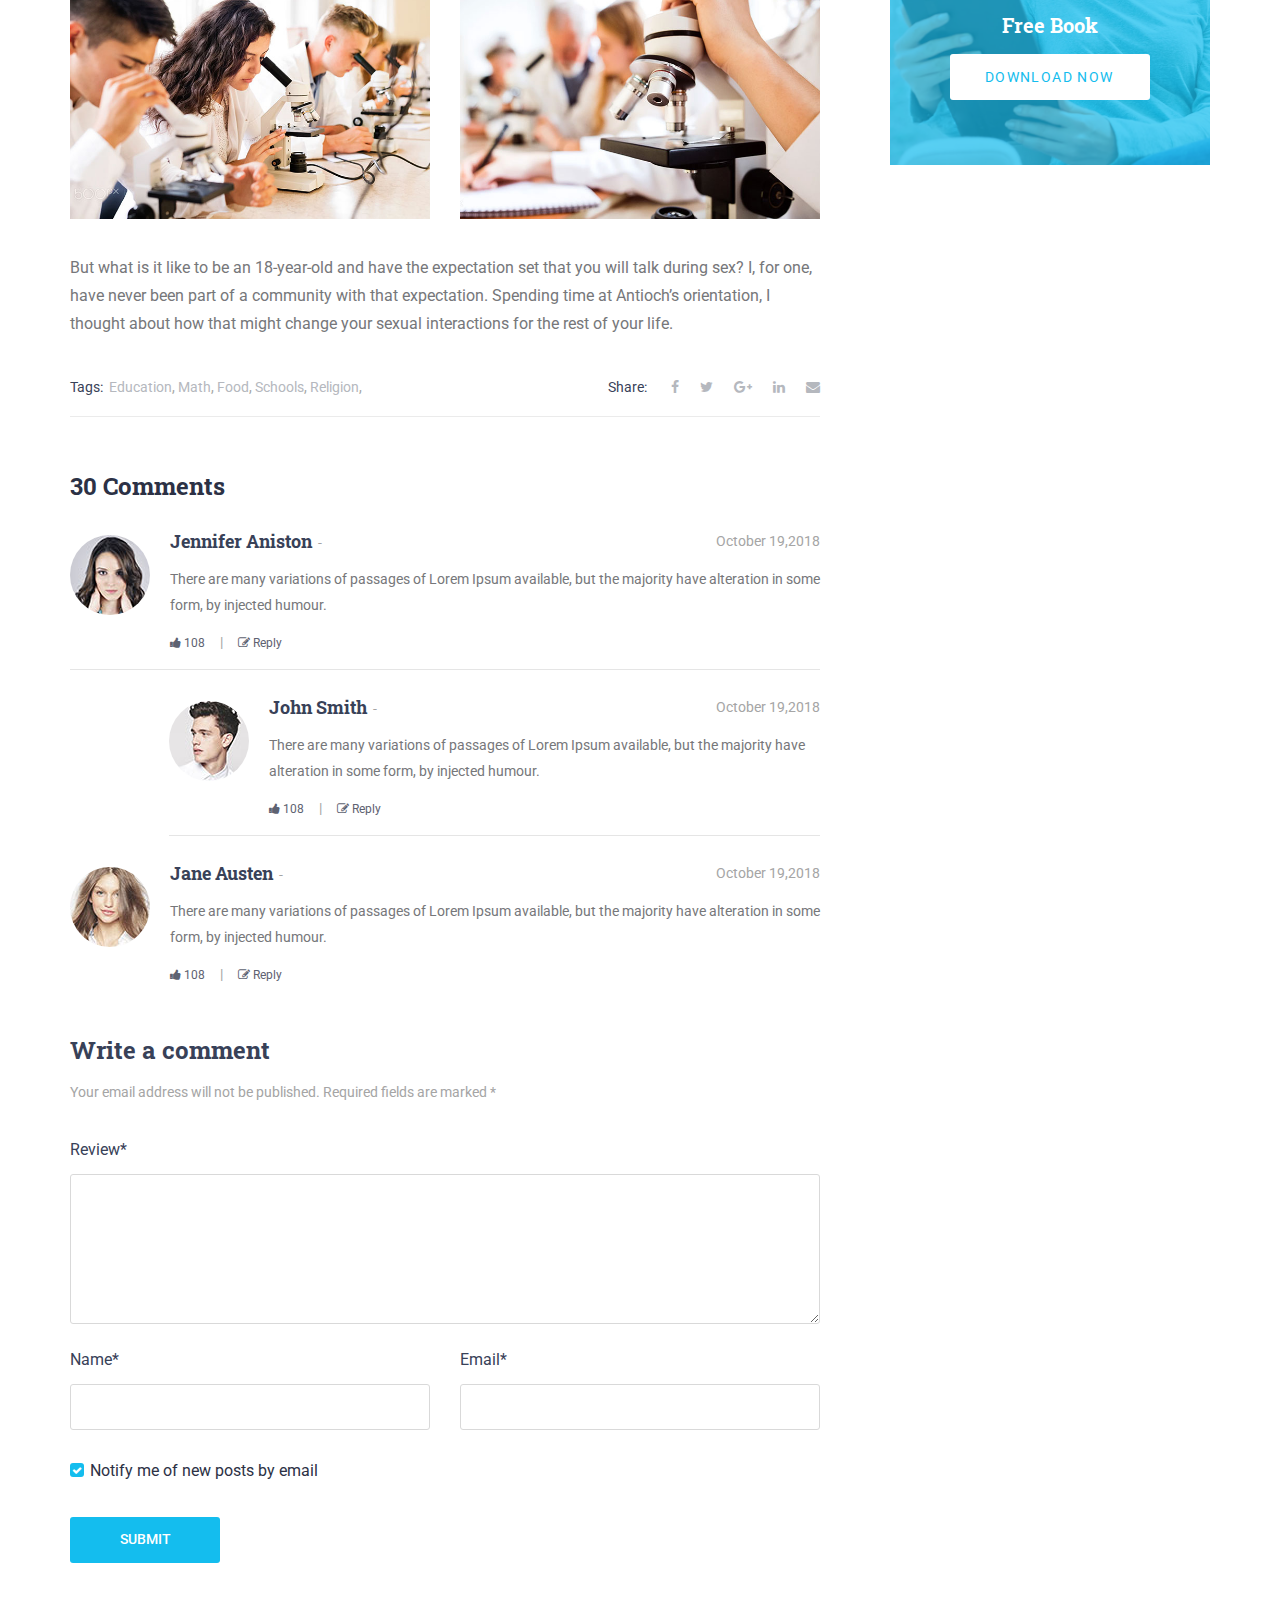
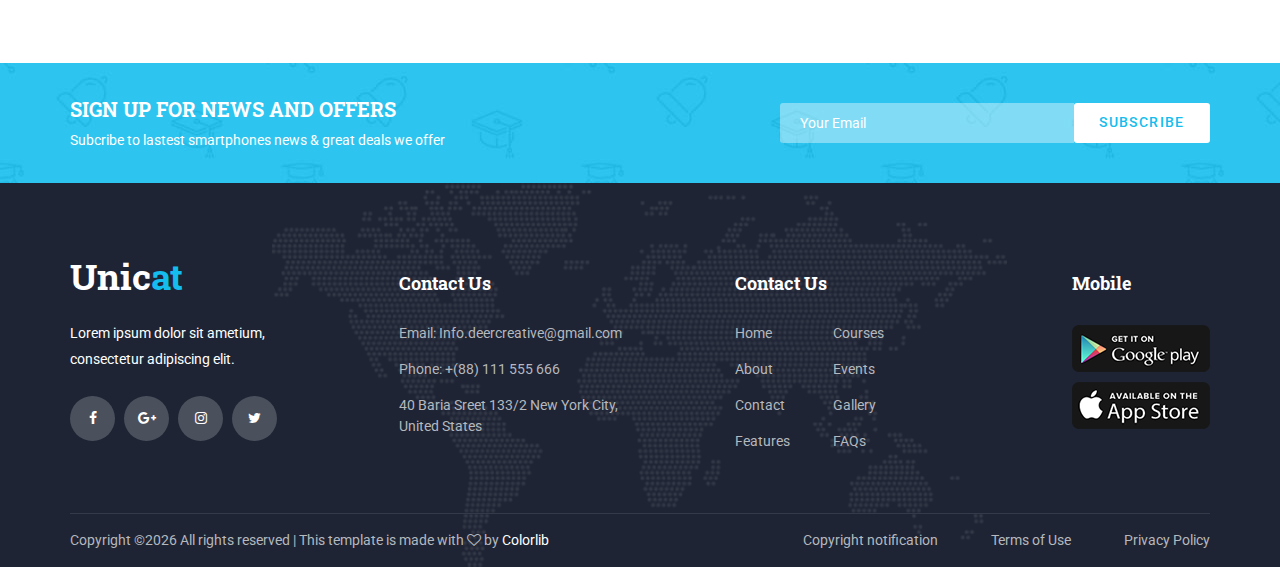
<file: blog_single.html>
<!DOCTYPE html>
<html lang="en">
<head>
<title>Blog Single</title>
<meta charset="utf-8">
<meta http-equiv="X-UA-Compatible" content="IE=edge">
<meta name="description" content="Unicat project">
<meta name="viewport" content="width=device-width, initial-scale=1">
<link rel="stylesheet" type="text/css" href="styles/bootstrap4/bootstrap.min.css">
<link href="plugins/font-awesome-4.7.0/css/font-awesome.min.css" rel="stylesheet" type="text/css">
<link href="plugins/colorbox/colorbox.css" rel="stylesheet" type="text/css">
<link rel="stylesheet" type="text/css" href="styles/blog_single.css">
<link rel="stylesheet" type="text/css" href="styles/blog_single_responsive.css">
</head>
<body>

<div class="super_container">

	<!-- Header -->

	<header class="header">
			
		<!-- Top Bar -->
		<div class="top_bar">
			<div class="top_bar_container">
				<div class="container">
					<div class="row">
						<div class="col">
							<div class="top_bar_content d-flex flex-row align-items-center justify-content-start">
								<ul class="top_bar_contact_list">
									<li><div class="question">Have any questions?</div></li>
									<li>
										<i class="fa fa-phone" aria-hidden="true"></i>
										<div>001-1234-88888</div>
									</li>
									<li>
										<i class="fa fa-envelope-o" aria-hidden="true"></i>
										<div>info.deercreative@gmail.com</div>
									</li>
								</ul>
								<div class="top_bar_login ml-auto">
									<div class="login_button"><a href="#">Register or Login</a></div>
								</div>
							</div>
						</div>
					</div>
				</div>
			</div>				
		</div>

		<!-- Header Content -->
		<div class="header_container">
			<div class="container">
				<div class="row">
					<div class="col">
						<div class="header_content d-flex flex-row align-items-center justify-content-start">
							<div class="logo_container">
								<a href="#">
									<div class="logo_text">Unic<span>at</span></div>
								</a>
							</div>
							<nav class="main_nav_contaner ml-auto">
								<ul class="main_nav">
									<li><a href="index.html">Home</a></li>
									<li><a href="about.html">About</a></li>
									<li><a href="courses.html">Courses</a></li>
									<li><a href="blog.html">Blog</a></li>
									<li><a href="#">Page</a></li>
									<li><a href="contact.html">Contact</a></li>
								</ul>
								<div class="search_button"><i class="fa fa-search" aria-hidden="true"></i></div>

								<!-- Hamburger -->

								<div class="shopping_cart"><i class="fa fa-shopping-cart" aria-hidden="true"></i></div>
								<div class="hamburger menu_mm">
									<i class="fa fa-bars menu_mm" aria-hidden="true"></i>
								</div>
							</nav>

						</div>
					</div>
				</div>
			</div>
		</div>

		<!-- Header Search Panel -->
		<div class="header_search_container">
			<div class="container">
				<div class="row">
					<div class="col">
						<div class="header_search_content d-flex flex-row align-items-center justify-content-end">
							<form action="#" class="header_search_form">
								<input type="search" class="search_input" placeholder="Search" required="required">
								<button class="header_search_button d-flex flex-column align-items-center justify-content-center">
									<i class="fa fa-search" aria-hidden="true"></i>
								</button>
							</form>
						</div>
					</div>
				</div>
			</div>			
		</div>			
	</header>

	<!-- Menu -->

	<div class="menu d-flex flex-column align-items-end justify-content-start text-right menu_mm trans_400">
		<div class="menu_close_container"><div class="menu_close"><div></div><div></div></div></div>
		<div class="search">
			<form action="#" class="header_search_form menu_mm">
				<input type="search" class="search_input menu_mm" placeholder="Search" required="required">
				<button class="header_search_button d-flex flex-column align-items-center justify-content-center menu_mm">
					<i class="fa fa-search menu_mm" aria-hidden="true"></i>
				</button>
			</form>
		</div>
		<nav class="menu_nav">
			<ul class="menu_mm">
				<li class="menu_mm"><a href="index.html">Home</a></li>
				<li class="menu_mm"><a href="#">About</a></li>
				<li class="menu_mm"><a href="#">Courses</a></li>
				<li class="menu_mm"><a href="#">Blog</a></li>
				<li class="menu_mm"><a href="#">Page</a></li>
				<li class="menu_mm"><a href="contact.html">Contact</a></li>
			</ul>
		</nav>
	</div>
	
	<!-- Home -->

	<div class="home">
		<div class="breadcrumbs_container">
			<div class="container">
				<div class="row">
					<div class="col">
						<div class="breadcrumbs">
							<ul>
								<li><a href="index.html">Home</a></li>
								<li><a href="blog.html">Blog</a></li>
								<li>Blog Single</li>
							</ul>
						</div>
					</div>
				</div>
			</div>
		</div>			
	</div>

	<!-- Blog -->

	<div class="blog">
		<div class="container">
			<div class="row">

				<!-- Blog Content -->
				<div class="col-lg-8">
					<div class="blog_content">
						<div class="blog_title">‘I Kept Thinking of Antioch’: Long Before #MeToo, a times Video Journalist Remembered</div>
						<div class="blog_meta">
							<ul>
								<li>Post on <a href="#">May 5, 2018</a></li>
								<li>By <a href="#">admin</a></li>
							</ul>
						</div>
						<div class="blog_image"><img src="images/blog_single.jpg" alt=""></div>
						<p>Times Insider delivers behind-the-scenes insights into how news, features and opinion come together at The New York Times.Before I could spend the night in my younger sister’s dorm room at Antioch College in Yellow Springs, Ohio — before I could read the spines of her textbooks or drink a disgusting but lovingly prepared vodka/sparkling wine/Red Bull — I had to report to security:</p>
						<div class="blog_quote d-flex flex-row align-items-center justify-content-start">
							<i class="fa fa-quote-left" aria-hidden="true"></i>
							<div>“All sexual interactions at Antioch College must be consensual. Consent means verbally asking and verbally giving or denying consent.”</div>
						</div>
						<p>It was 2004, a decade before the phrase “affirmative consent” made it onto news shows or big university campuses. I was 21, a junior at another college. I think it was the first time I had heard people talk about consent as something you could ask for verbally. It was definitely the first time I’d ever seen it written out like that.</p>
						<p>The first-of-its-kind affirmative consent policy was written by students in 1990 as a response to campus rape. But the first thing anyone who was at Antioch in the ’90s wanted to talk to me about was the media mayhem. When The Associated Press ran an article on the policy with the headline “No huggy, no kissy without a ‘yes’ at Antioch College,” it ignited a cultural firestorm.</p>
						<div class="blog_subtitle">All the current students</div>
						<p>I followed up with for the video told me that being sexual with an Antioch student is different from being sexual with someone else. They spoke of a common language everyone is taught beginning at orientation, so that when one student starts asking questions of another student in the midst of sexual activity, it doesn’t seem so out there.</p>
						<div class="blog_images">
							<div class="row">
								<div class="col-lg-6 blog_images_col"><div class="blog_image_small"><img src="images/blog_images_1.jpg" alt=""></div></div>
								<div class="col-lg-6 blog_images_col"><div class="blog_image_small"><img src="images/blog_images_2.jpg" alt=""></div></div>
							</div>
						</div>
						<p>But what is it like to be an 18-year-old and have the expectation set that you will talk during sex? I, for one, have never been part of a community with that expectation. Spending time at Antioch’s orientation, I thought about how that might change your sexual interactions for the rest of your life.</p>
					</div>
					<div class="blog_extra d-flex flex-lg-row flex-column align-items-lg-center align-items-start justify-content-start">
						<div class="blog_tags">
							<span>Tags: </span>
							<ul>
								<li><a href="#">Education</a>, </li>
								<li><a href="#">Math</a>, </li>
								<li><a href="#">Food</a>, </li>
								<li><a href="#">Schools</a>, </li>
								<li><a href="#">Religion</a>, </li>
							</ul>
						</div>
						<div class="blog_social ml-lg-auto">
							<span>Share: </span>
							<ul>
								<li><a href="#"><i class="fa fa-facebook" aria-hidden="true"></i></a></li>
								<li><a href="#"><i class="fa fa-twitter" aria-hidden="true"></i></a></li>
								<li><a href="#"><i class="fa fa-google-plus" aria-hidden="true"></i></a></li>
								<li><a href="#"><i class="fa fa-linkedin" aria-hidden="true"></i></a></li>
								<li><a href="#"><i class="fa fa-envelope" aria-hidden="true"></i></a></li>
							</ul>
						</div>
					</div>
					<!-- Comments -->
					<div class="comments_container">
						<div class="comments_title"><span>30</span> Comments</div>
						<ul class="comments_list">
							<li>
								<div class="comment_item d-flex flex-row align-items-start jutify-content-start">
									<div class="comment_image"><div><img src="images/comment_1.jpg" alt=""></div></div>
									<div class="comment_content">
										<div class="comment_title_container d-flex flex-row align-items-center justify-content-start">
											<div class="comment_author"><a href="#">Jennifer Aniston</a></div>
											<div class="comment_rating"><div class="rating_r rating_r_4"><i></i><i></i><i></i><i></i><i></i></div></div>
											<div class="comment_time ml-auto">October 19,2018</div>
										</div>
										<div class="comment_text">
											<p>There are many variations of passages of Lorem Ipsum available, but the majority have alteration in some form, by injected humour.</p>
										</div>
										<div class="comment_extras d-flex flex-row align-items-center justify-content-start">
											<div class="comment_extra comment_likes"><a href="#"><i class="fa fa-thumbs-up" aria-hidden="true"></i><span>108</span></a></div>
											<div class="comment_extra comment_reply"><a href="#"><i class="fa fa-pencil-square-o" aria-hidden="true"></i><span>Reply</span></a></div>
										</div>
									</div>
								</div>
								<ul>
									<li>
										<div class="comment_item d-flex flex-row align-items-start jutify-content-start">
											<div class="comment_image"><div><img src="images/comment_2.jpg" alt=""></div></div>
											<div class="comment_content">
												<div class="comment_title_container d-flex flex-row align-items-center justify-content-start">
													<div class="comment_author"><a href="#">John Smith</a></div>
													<div class="comment_rating"><div class="rating_r rating_r_4"><i></i><i></i><i></i><i></i><i></i></div></div>
													<div class="comment_time ml-auto">October 19,2018</div>
												</div>
												<div class="comment_text">
													<p>There are many variations of passages of Lorem Ipsum available, but the majority have alteration in some form, by injected humour.</p>
												</div>
												<div class="comment_extras d-flex flex-row align-items-center justify-content-start">
													<div class="comment_extra comment_likes"><a href="#"><i class="fa fa-thumbs-up" aria-hidden="true"></i><span>108</span></a></div>
													<div class="comment_extra comment_reply"><a href="#"><i class="fa fa-pencil-square-o" aria-hidden="true"></i><span>Reply</span></a></div>
												</div>
											</div>
										</div>
									</li>
								</ul>
							</li>
							<li>
								<div class="comment_item d-flex flex-row align-items-start jutify-content-start">
									<div class="comment_image"><div><img src="images/comment_3.jpg" alt=""></div></div>
									<div class="comment_content">
										<div class="comment_title_container d-flex flex-row align-items-center justify-content-start">
											<div class="comment_author"><a href="#">Jane Austen</a></div>
											<div class="comment_rating"><div class="rating_r rating_r_4"><i></i><i></i><i></i><i></i><i></i></div></div>
											<div class="comment_time ml-auto">October 19,2018</div>
										</div>
										<div class="comment_text">
											<p>There are many variations of passages of Lorem Ipsum available, but the majority have alteration in some form, by injected humour.</p>
										</div>
										<div class="comment_extras d-flex flex-row align-items-center justify-content-start">
											<div class="comment_extra comment_likes"><a href="#"><i class="fa fa-thumbs-up" aria-hidden="true"></i><span>108</span></a></div>
											<div class="comment_extra comment_reply"><a href="#"><i class="fa fa-pencil-square-o" aria-hidden="true"></i><span>Reply</span></a></div>
										</div>
									</div>
								</div>
							</li>
						</ul>
						<div class="add_comment_container">
							<div class="add_comment_title">Write a comment</div>
							<div class="add_comment_text">Your email address will not be published. Required fields are marked *</div>
							<form action="#" class="comment_form">
								<div>
									<div class="form_title">Review*</div>
									<textarea class="comment_input comment_textarea" required="required"></textarea>
								</div>
								<div class="row">
									<div class="col-md-6 input_col">
										<div class="form_title">Name*</div>
										<input type="text" class="comment_input" required="required">
									</div>
									<div class="col-md-6 input_col">
										<div class="form_title">Email*</div>
										<input type="text" class="comment_input" required="required">
									</div>
								</div>
								<div class="comment_notify">
									<input type="checkbox" id="checkbox_notify" name="regular_checkbox" class="regular_checkbox checkbox_account" checked>
									<label for="checkbox_notify"><i class="fa fa-check" aria-hidden="true"></i></label>
									<span>Notify me of new posts by email</span>
								</div>
								<div>
									<button type="submit" class="comment_button trans_200">submit</button>
								</div>
							</form>
						</div>
					</div>
				</div>

				<!-- Blog Sidebar -->
				<div class="col-lg-4">
					<div class="sidebar">

						<!-- Categories -->
						<div class="sidebar_section">
							<div class="sidebar_section_title">Categories</div>
							<div class="sidebar_categories">
								<ul class="categories_list">
									<li><a href="#" class="clearfix">Art & Design<span>(25)</span></a></li>
									<li><a href="#" class="clearfix">Business<span>(10)</span></a></li>
									<li><a href="#" class="clearfix">IT & Software<span>(22)</span></a></li>
									<li><a href="#" class="clearfix">Languages<span>(12)</span></a></li>
									<li><a href="#" class="clearfix">Programming<span>(18)</span></a></li>
								</ul>
							</div>
						</div>

						<!-- Latest News -->
						<div class="sidebar_section">
							<div class="sidebar_section_title">Latest Courses</div>
							<div class="sidebar_latest">

								<!-- Latest Course -->
								<div class="latest d-flex flex-row align-items-start justify-content-start">
									<div class="latest_image"><div><img src="images/latest_1.jpg" alt=""></div></div>
									<div class="latest_content">
										<div class="latest_title"><a href="course.html">How to Design a Logo a Beginners Course</a></div>
										<div class="latest_date">november 11, 2017</div>
									</div>
								</div>

								<!-- Latest Course -->
								<div class="latest d-flex flex-row align-items-start justify-content-start">
									<div class="latest_image"><div><img src="images/latest_2.jpg" alt=""></div></div>
									<div class="latest_content">
										<div class="latest_title"><a href="course.html">Photography for Beginners Masterclass</a></div>
										<div class="latest_date">november 11, 2017</div>
									</div>
								</div>

								<!-- Latest Course -->
								<div class="latest d-flex flex-row align-items-start justify-content-start">
									<div class="latest_image"><div><img src="images/latest_3.jpg" alt=""></div></div>
									<div class="latest_content">
										<div class="latest_title"><a href="course.html">The Secrets of Body Language</a></div>
										<div class="latest_date">november 11, 2017</div>
									</div>
								</div>

							</div>
						</div>

						<!-- Gallery -->
						<div class="sidebar_section">
							<div class="sidebar_section_title">Instagram</div>
							<div class="sidebar_gallery">
								<ul class="gallery_items d-flex flex-row align-items-start justify-content-between flex-wrap">
									<li class="gallery_item">
										<div class="gallery_item_overlay d-flex flex-column align-items-center justify-content-center">+</div>
										<a class="colorbox" href="images/gallery_1_large.jpg">
											<img src="images/gallery_1.jpg" alt="">
										</a>
									</li>
									<li class="gallery_item">
										<div class="gallery_item_overlay d-flex flex-column align-items-center justify-content-center">+</div>
										<a class="colorbox" href="images/gallery_2_large.jpg">
											<img src="images/gallery_2.jpg" alt="">
										</a>
									</li>
									<li class="gallery_item">
										<div class="gallery_item_overlay d-flex flex-column align-items-center justify-content-center">+</div>
										<a class="colorbox" href="images/gallery_3_large.jpg">
											<img src="images/gallery_3.jpg" alt="">
										</a>
									</li>
									<li class="gallery_item">
										<div class="gallery_item_overlay d-flex flex-column align-items-center justify-content-center">+</div>
										<a class="colorbox" href="images/gallery_4_large.jpg">
											<img src="images/gallery_4.jpg" alt="">
										</a>
									</li>
									<li class="gallery_item">
										<div class="gallery_item_overlay d-flex flex-column align-items-center justify-content-center">+</div>
										<a class="colorbox" href="images/gallery_5_large.jpg">
											<img src="images/gallery_5.jpg" alt="">
										</a>
									</li>
									<li class="gallery_item">
										<div class="gallery_item_overlay d-flex flex-column align-items-center justify-content-center">+</div>
										<a class="colorbox" href="images/gallery_6_large.jpg">
											<img src="images/gallery_6.jpg" alt="">
										</a>
									</li>
								</ul>
							</div>
						</div>

						<!-- Tags -->
						<div class="sidebar_section">
							<div class="sidebar_section_title">Tags</div>
							<div class="sidebar_tags">
								<ul class="tags_list">
									<li><a href="#">creative</a></li>
									<li><a href="#">unique</a></li>
									<li><a href="#">photography</a></li>
									<li><a href="#">ideas</a></li>
									<li><a href="#">wordpress</a></li>
									<li><a href="#">startup</a></li>
								</ul>
							</div>
						</div>

						<!-- Banner -->
						<div class="sidebar_section">
							<div class="sidebar_banner d-flex flex-column align-items-center justify-content-center text-center">
								<div class="sidebar_banner_background" style="background-image:url(images/banner_1.jpg)"></div>
								<div class="sidebar_banner_overlay"></div>
								<div class="sidebar_banner_content">
									<div class="banner_title">Free Book</div>
									<div class="banner_button"><a href="#">download now</a></div>
								</div>
							</div>
						</div>

					</div>
				</div>
			</div>
		</div>
	</div>

	<!-- Newsletter -->

	<div class="newsletter">
		<div class="newsletter_background" style="background-image:url(images/newsletter_background.jpg)"></div>
		<div class="container">
			<div class="row">
				<div class="col">
					<div class="newsletter_container d-flex flex-lg-row flex-column align-items-center justify-content-start">

						<!-- Newsletter Content -->
						<div class="newsletter_content text-lg-left text-center">
							<div class="newsletter_title">sign up for news and offers</div>
							<div class="newsletter_subtitle">Subcribe to lastest smartphones news & great deals we offer</div>
						</div>

						<!-- Newsletter Form -->
						<div class="newsletter_form_container ml-lg-auto">
							<form action="#" id="newsletter_form" class="newsletter_form d-flex flex-row align-items-center justify-content-center">
								<input type="email" class="newsletter_input" placeholder="Your Email" required="required">
								<button type="submit" class="newsletter_button">subscribe</button>
							</form>
						</div>

					</div>
				</div>
			</div>
		</div>
	</div>

	<!-- Footer -->

	<footer class="footer">
		<div class="footer_background" style="background-image:url(images/footer_background.png)"></div>
		<div class="container">
			<div class="row footer_row">
				<div class="col">
					<div class="footer_content">
						<div class="row">

							<div class="col-lg-3 footer_col">
					
								<!-- Footer About -->
								<div class="footer_section footer_about">
									<div class="footer_logo_container">
										<a href="#">
											<div class="footer_logo_text">Unic<span>at</span></div>
										</a>
									</div>
									<div class="footer_about_text">
										<p>Lorem ipsum dolor sit ametium, consectetur adipiscing elit.</p>
									</div>
									<div class="footer_social">
										<ul>
											<li><a href="#"><i class="fa fa-facebook" aria-hidden="true"></i></a></li>
											<li><a href="#"><i class="fa fa-google-plus" aria-hidden="true"></i></a></li>
											<li><a href="#"><i class="fa fa-instagram" aria-hidden="true"></i></a></li>
											<li><a href="#"><i class="fa fa-twitter" aria-hidden="true"></i></a></li>
										</ul>
									</div>
								</div>
								
							</div>

							<div class="col-lg-3 footer_col">
					
								<!-- Footer Contact -->
								<div class="footer_section footer_contact">
									<div class="footer_title">Contact Us</div>
									<div class="footer_contact_info">
										<ul>
											<li>Email: Info.deercreative@gmail.com</li>
											<li>Phone:  +(88) 111 555 666</li>
											<li>40 Baria Sreet 133/2 New York City, United States</li>
										</ul>
									</div>
								</div>
								
							</div>

							<div class="col-lg-3 footer_col">
					
								<!-- Footer links -->
								<div class="footer_section footer_links">
									<div class="footer_title">Contact Us</div>
									<div class="footer_links_container">
										<ul>
											<li><a href="index.html">Home</a></li>
											<li><a href="about.html">About</a></li>
											<li><a href="contact.html">Contact</a></li>
											<li><a href="#">Features</a></li>
											<li><a href="courses.html">Courses</a></li>
											<li><a href="#">Events</a></li>
											<li><a href="#">Gallery</a></li>
											<li><a href="#">FAQs</a></li>
										</ul>
									</div>
								</div>
								
							</div>

							<div class="col-lg-3 footer_col clearfix">
					
								<!-- Footer links -->
								<div class="footer_section footer_mobile">
									<div class="footer_title">Mobile</div>
									<div class="footer_mobile_content">
										<div class="footer_image"><a href="#"><img src="images/mobile_1.png" alt=""></a></div>
										<div class="footer_image"><a href="#"><img src="images/mobile_2.png" alt=""></a></div>
									</div>
								</div>
								
							</div>

						</div>
					</div>
				</div>
			</div>

			<div class="row copyright_row">
				<div class="col">
					<div class="copyright d-flex flex-lg-row flex-column align-items-center justify-content-start">
						<div class="cr_text"><!-- Link back to Colorlib can't be removed. Template is licensed under CC BY 3.0. -->
Copyright &copy;<script>document.write(new Date().getFullYear());</script> All rights reserved | This template is made with <i class="fa fa-heart-o" aria-hidden="true"></i> by <a href="https://colorlib.com" target="_blank">Colorlib</a>
<!-- Link back to Colorlib can't be removed. Template is licensed under CC BY 3.0. --></div>
						<div class="ml-lg-auto cr_links">
							<ul class="cr_list">
								<li><a href="#">Copyright notification</a></li>
								<li><a href="#">Terms of Use</a></li>
								<li><a href="#">Privacy Policy</a></li>
							</ul>
						</div>
					</div>
				</div>
			</div>
		</div>
	</footer>
</div>

<script src="js/jquery-3.2.1.min.js"></script>
<script src="styles/bootstrap4/popper.js"></script>
<script src="styles/bootstrap4/bootstrap.min.js"></script>
<script src="plugins/easing/easing.js"></script>
<script src="plugins/parallax-js-master/parallax.min.js"></script>
<script src="plugins/colorbox/jquery.colorbox-min.js"></script>
<script src="js/blog_single.js"></script>
</body>
</html>
</file>
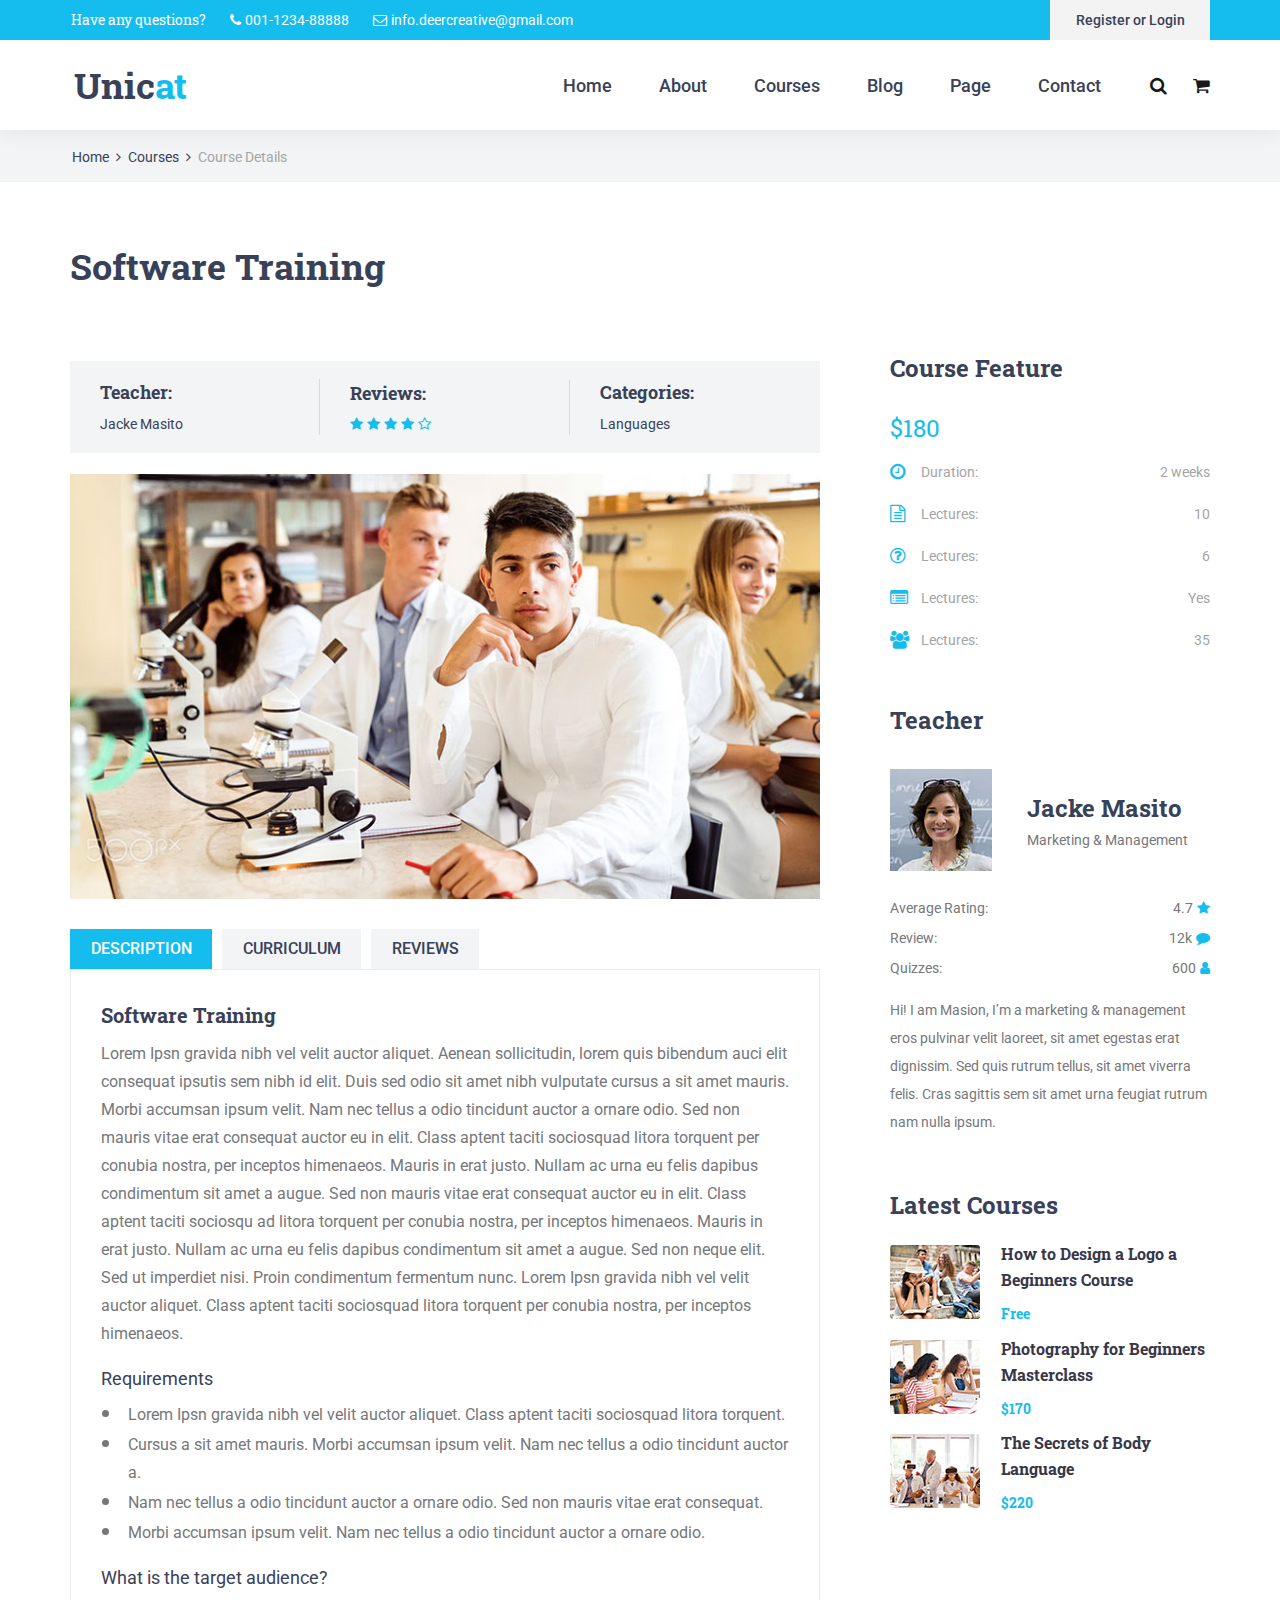
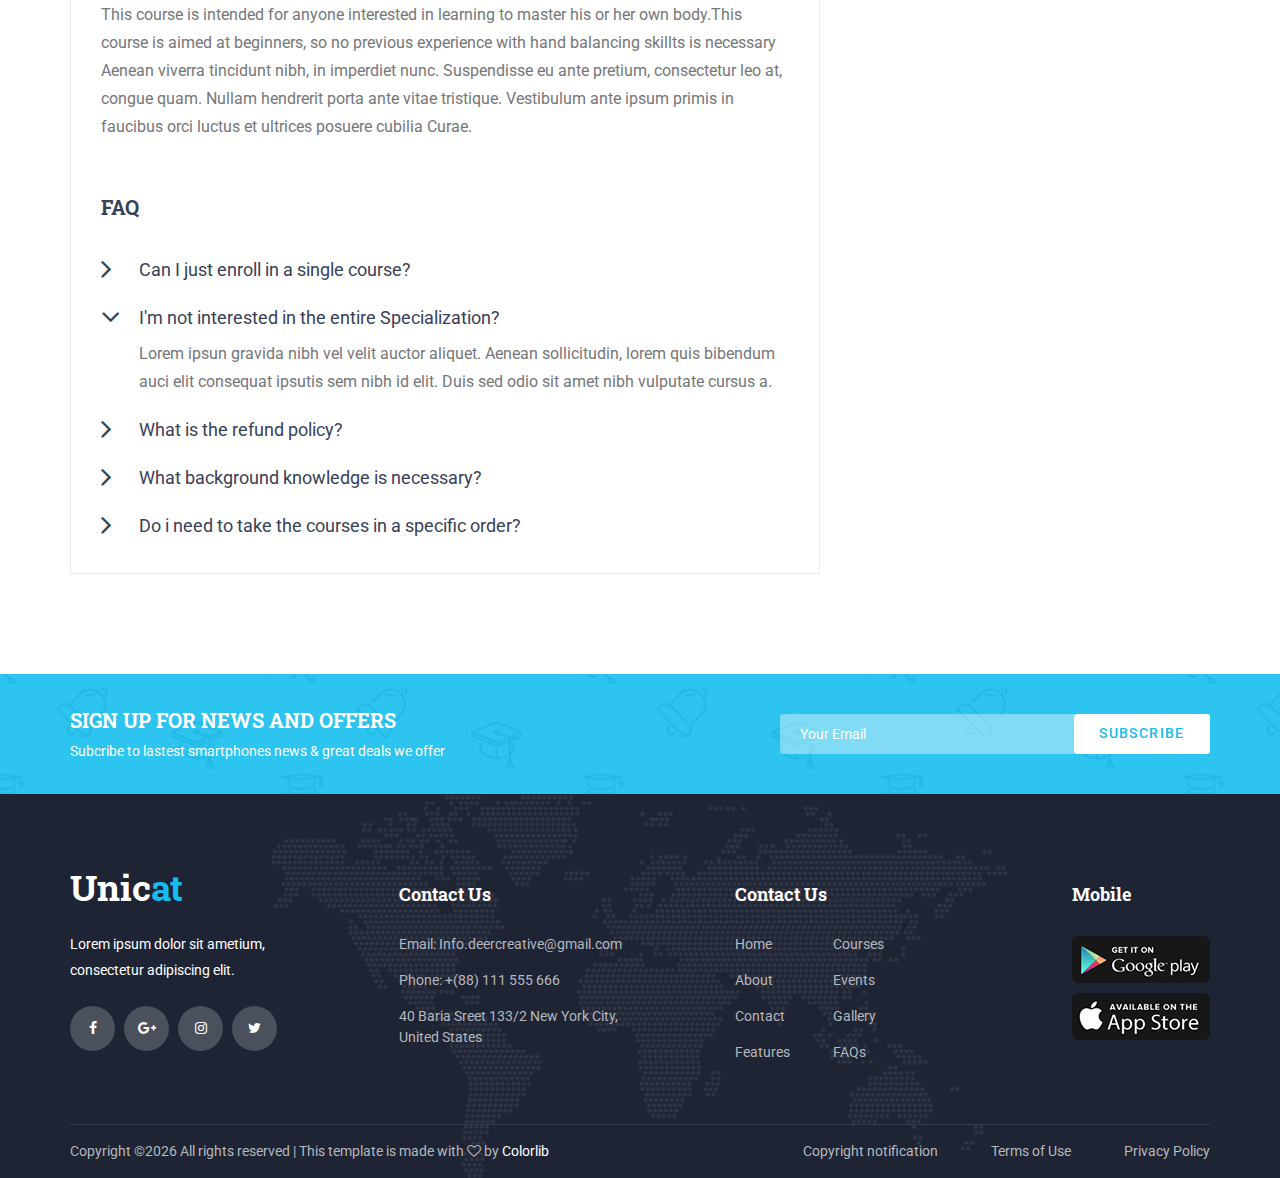
<file: course.html>
<!DOCTYPE html>
<html lang="en">
<head>
<title>Course Details</title>
<meta charset="utf-8">
<meta http-equiv="X-UA-Compatible" content="IE=edge">
<meta name="description" content="Unicat project">
<meta name="viewport" content="width=device-width, initial-scale=1">
<link rel="stylesheet" type="text/css" href="styles/bootstrap4/bootstrap.min.css">
<link href="plugins/font-awesome-4.7.0/css/font-awesome.min.css" rel="stylesheet" type="text/css">
<link href="plugins/colorbox/colorbox.css" rel="stylesheet" type="text/css">
<link rel="stylesheet" type="text/css" href="plugins/OwlCarousel2-2.2.1/owl.carousel.css">
<link rel="stylesheet" type="text/css" href="plugins/OwlCarousel2-2.2.1/owl.theme.default.css">
<link rel="stylesheet" type="text/css" href="plugins/OwlCarousel2-2.2.1/animate.css">
<link rel="stylesheet" type="text/css" href="styles/course.css">
<link rel="stylesheet" type="text/css" href="styles/course_responsive.css">
</head>
<body>

<div class="super_container">

	<!-- Header -->

	<header class="header">
			
		<!-- Top Bar -->
		<div class="top_bar">
			<div class="top_bar_container">
				<div class="container">
					<div class="row">
						<div class="col">
							<div class="top_bar_content d-flex flex-row align-items-center justify-content-start">
								<ul class="top_bar_contact_list">
									<li><div class="question">Have any questions?</div></li>
									<li>
										<i class="fa fa-phone" aria-hidden="true"></i>
										<div>001-1234-88888</div>
									</li>
									<li>
										<i class="fa fa-envelope-o" aria-hidden="true"></i>
										<div>info.deercreative@gmail.com</div>
									</li>
								</ul>
								<div class="top_bar_login ml-auto">
									<div class="login_button"><a href="#">Register or Login</a></div>
								</div>
							</div>
						</div>
					</div>
				</div>
			</div>				
		</div>

		<!-- Header Content -->
		<div class="header_container">
			<div class="container">
				<div class="row">
					<div class="col">
						<div class="header_content d-flex flex-row align-items-center justify-content-start">
							<div class="logo_container">
								<a href="#">
									<div class="logo_text">Unic<span>at</span></div>
								</a>
							</div>
							<nav class="main_nav_contaner ml-auto">
								<ul class="main_nav">
									<li><a href="index.html">Home</a></li>
									<li><a href="about.html">About</a></li>
									<li><a href="courses.html">Courses</a></li>
									<li><a href="blog.html">Blog</a></li>
									<li><a href="#">Page</a></li>
									<li><a href="contact.html">Contact</a></li>
								</ul>
								<div class="search_button"><i class="fa fa-search" aria-hidden="true"></i></div>

								<!-- Hamburger -->

								<div class="shopping_cart"><i class="fa fa-shopping-cart" aria-hidden="true"></i></div>
								<div class="hamburger menu_mm">
									<i class="fa fa-bars menu_mm" aria-hidden="true"></i>
								</div>
							</nav>

						</div>
					</div>
				</div>
			</div>
		</div>

		<!-- Header Search Panel -->
		<div class="header_search_container">
			<div class="container">
				<div class="row">
					<div class="col">
						<div class="header_search_content d-flex flex-row align-items-center justify-content-end">
							<form action="#" class="header_search_form">
								<input type="search" class="search_input" placeholder="Search" required="required">
								<button class="header_search_button d-flex flex-column align-items-center justify-content-center">
									<i class="fa fa-search" aria-hidden="true"></i>
								</button>
							</form>
						</div>
					</div>
				</div>
			</div>			
		</div>			
	</header>

	<!-- Menu -->

	<div class="menu d-flex flex-column align-items-end justify-content-start text-right menu_mm trans_400">
		<div class="menu_close_container"><div class="menu_close"><div></div><div></div></div></div>
		<div class="search">
			<form action="#" class="header_search_form menu_mm">
				<input type="search" class="search_input menu_mm" placeholder="Search" required="required">
				<button class="header_search_button d-flex flex-column align-items-center justify-content-center menu_mm">
					<i class="fa fa-search menu_mm" aria-hidden="true"></i>
				</button>
			</form>
		</div>
		<nav class="menu_nav">
			<ul class="menu_mm">
				<li class="menu_mm"><a href="index.html">Home</a></li>
				<li class="menu_mm"><a href="#">About</a></li>
				<li class="menu_mm"><a href="#">Courses</a></li>
				<li class="menu_mm"><a href="#">Blog</a></li>
				<li class="menu_mm"><a href="#">Page</a></li>
				<li class="menu_mm"><a href="contact.html">Contact</a></li>
			</ul>
		</nav>
	</div>
	
	<!-- Home -->

	<div class="home">
		<div class="breadcrumbs_container">
			<div class="container">
				<div class="row">
					<div class="col">
						<div class="breadcrumbs">
							<ul>
								<li><a href="index.html">Home</a></li>
								<li><a href="courses.html">Courses</a></li>
								<li>Course Details</li>
							</ul>
						</div>
					</div>
				</div>
			</div>
		</div>			
	</div>

	<!-- Course -->

	<div class="course">
		<div class="container">
			<div class="row">

				<!-- Course -->
				<div class="col-lg-8">
					
					<div class="course_container">
						<div class="course_title">Software Training</div>
						<div class="course_info d-flex flex-lg-row flex-column align-items-lg-center align-items-start justify-content-start">

							<!-- Course Info Item -->
							<div class="course_info_item">
								<div class="course_info_title">Teacher:</div>
								<div class="course_info_text"><a href="#">Jacke Masito</a></div>
							</div>

							<!-- Course Info Item -->
							<div class="course_info_item">
								<div class="course_info_title">Reviews:</div>
								<div class="rating_r rating_r_4"><i></i><i></i><i></i><i></i><i></i></div>
							</div>

							<!-- Course Info Item -->
							<div class="course_info_item">
								<div class="course_info_title">Categories:</div>
								<div class="course_info_text"><a href="#">Languages</a></div>
							</div>

						</div>

						<!-- Course Image -->
						<div class="course_image"><img src="images/course_image.jpg" alt=""></div>

						<!-- Course Tabs -->
						<div class="course_tabs_container">
							<div class="tabs d-flex flex-row align-items-center justify-content-start">
								<div class="tab active">description</div>
								<div class="tab">curriculum</div>
								<div class="tab">reviews</div>
							</div>
							<div class="tab_panels">

								<!-- Description -->
								<div class="tab_panel active">
									<div class="tab_panel_title">Software Training</div>
									<div class="tab_panel_content">
										<div class="tab_panel_text">
											<p>Lorem Ipsn gravida nibh vel velit auctor aliquet. Aenean sollicitudin, lorem quis bibendum auci elit consequat ipsutis sem nibh id elit. Duis sed odio sit amet nibh vulputate cursus a sit amet mauris. Morbi accumsan ipsum velit. Nam nec tellus a odio tincidunt auctor a ornare odio. Sed non mauris vitae erat consequat auctor eu in elit. Class aptent taciti sociosquad litora torquent per conubia nostra, per inceptos himenaeos. Mauris in erat justo. Nullam ac urna eu felis dapibus condimentum sit amet a augue. Sed non mauris vitae erat consequat auctor eu in elit. Class aptent taciti sociosqu ad litora torquent per conubia nostra, per inceptos himenaeos. Mauris in erat justo. Nullam ac urna eu felis dapibus condimentum sit amet a augue. Sed non neque elit. Sed ut imperdiet nisi. Proin condimentum fermentum nunc. Lorem Ipsn gravida nibh vel velit auctor aliquet. Class aptent taciti sociosquad litora torquent per conubia nostra, per inceptos himenaeos.</p>
										</div>
										<div class="tab_panel_section">
											<div class="tab_panel_subtitle">Requirements</div>
											<ul class="tab_panel_bullets">
												<li>Lorem Ipsn gravida nibh vel velit auctor aliquet. Class aptent taciti sociosquad litora torquent.</li>
												<li>Cursus a sit amet mauris. Morbi accumsan ipsum velit. Nam nec tellus a odio tincidunt auctor a.</li>
												<li>Nam nec tellus a odio tincidunt auctor a ornare odio. Sed non mauris vitae erat consequat.</li>
												<li>Morbi accumsan ipsum velit. Nam nec tellus a odio tincidunt auctor a ornare odio.</li>
											</ul>
										</div>
										<div class="tab_panel_section">
											<div class="tab_panel_subtitle">What is the target audience?</div>
											<div class="tab_panel_text">
												<p>This course is intended for anyone interested in learning to master his or her own body.This course is aimed at beginners, so no previous experience with hand balancing skillts is necessary Aenean viverra tincidunt nibh, in imperdiet nunc. Suspendisse eu ante pretium, consectetur leo at, congue quam. Nullam hendrerit porta ante vitae tristique. Vestibulum ante ipsum primis in faucibus orci luctus et ultrices posuere cubilia Curae.</p>
											</div>
										</div>
										<div class="tab_panel_faq">
											<div class="tab_panel_title">FAQ</div>

											<!-- Accordions -->
											<div class="accordions">
												
												<div class="elements_accordions">

													<div class="accordion_container">
														<div class="accordion d-flex flex-row align-items-center"><div>Can I just enroll in a single course?</div></div>
														<div class="accordion_panel">
															<p>Lorem ipsun gravida nibh vel velit auctor aliquet. Aenean sollicitudin, lorem quis bibendum auci elit consequat ipsutis sem nibh id elit. Duis sed odio sit amet nibh vulputate cursus a.</p>
														</div>
													</div>

													<div class="accordion_container">
														<div class="accordion d-flex flex-row align-items-center active"><div>I'm not interested in the entire Specialization?</div></div>
														<div class="accordion_panel">
															<p>Lorem ipsun gravida nibh vel velit auctor aliquet. Aenean sollicitudin, lorem quis bibendum auci elit consequat ipsutis sem nibh id elit. Duis sed odio sit amet nibh vulputate cursus a.</p>
														</div>
													</div>

													<div class="accordion_container">
														<div class="accordion d-flex flex-row align-items-center"><div>What is the refund policy?</div></div>
														<div class="accordion_panel">
															<p>Lorem ipsun gravida nibh vel velit auctor aliquet. Aenean sollicitudin, lorem quis bibendum auci elit consequat ipsutis sem nibh id elit. Duis sed odio sit amet nibh vulputate cursus a.</p>
														</div>
													</div>

													<div class="accordion_container">
														<div class="accordion d-flex flex-row align-items-center"><div>What background knowledge is necessary?</div></div>
														<div class="accordion_panel">
															<p>Lorem ipsun gravida nibh vel velit auctor aliquet. Aenean sollicitudin, lorem quis bibendum auci elit consequat ipsutis sem nibh id elit. Duis sed odio sit amet nibh vulputate cursus a.</p>
														</div>
													</div>

													<div class="accordion_container">
														<div class="accordion d-flex flex-row align-items-center"><div>Do i need to take the courses in a specific order?</div></div>
														<div class="accordion_panel">
															<p>Lorem ipsun gravida nibh vel velit auctor aliquet. Aenean sollicitudin, lorem quis bibendum auci elit consequat ipsutis sem nibh id elit. Duis sed odio sit amet nibh vulputate cursus a.</p>
														</div>
													</div>

												</div>

											</div>
										</div>
									</div>
								</div>

								<!-- Curriculum -->
								<div class="tab_panel tab_panel_2">
									<div class="tab_panel_content">
										<div class="tab_panel_title">Software Training</div>
										<div class="tab_panel_content">
											<div class="tab_panel_text">
												<p>Lorem Ipsn gravida nibh vel velit auctor aliquet. Aenean sollicitudin, lorem quis bibendum auci elit consequat ipsutis sem nibh id elit. Duis sed odio sit amet nibh vulputate cursus a sit amet mauris. Morbi accumsan ipsum velit. Nam nec tellus a odio tincidunt auctor a ornare odio.</p>
											</div>

											<!-- Dropdowns -->
											<ul class="dropdowns">
												<li class="has_children">
													<div class="dropdown_item">
														<div class="dropdown_item_title"><span>Lecture 1:</span> Lorem Ipsn gravida nibh vel velit auctor aliquet.</div>
														<div class="dropdown_item_text">
															<p>Lorem Ipsn gravida nibh vel velit auctor aliquet. Aenean sollicitudin, lorem quis bibendum auci elit consequat ipsutis sem nibh id elit. Duis sed odio sit amet nibh vulputate cursus.</p>
														</div>
													</div>
													<ul>
														<li>
															<div class="dropdown_item">
																<div class="dropdown_item_title"><span>Lecture 1.1:</span> Lorem Ipsn gravida nibh vel velit auctor aliquet.</div>
																<div class="dropdown_item_text">
																	<p>Lorem Ipsn gravida nibh vel velit auctor aliquet. Aenean sollicitudin, lorem quis bibendum auci elit consequat ipsutis sem nibh id elit. Duis sed odio sit amet nibh vulputate cursus.</p>
																</div>
															</div>
														</li>
														<li>
															<div class="dropdown_item">
																<div class="dropdown_item_title"><span>Lecture 1.2:</span> Lorem Ipsn gravida nibh vel velit auctor aliquet.</div>
																<div class="dropdown_item_text">
																	<p>Lorem Ipsn gravida nibh vel velit auctor aliquet. Aenean sollicitudin, lorem quis bibendum auci elit consequat ipsutis sem nibh id elit. Duis sed odio sit amet nibh vulputate cursus.</p>
																</div>
															</div>
														</li>
													</ul>
												</li>
												<li class="has_children">
													<div class="dropdown_item">
														<div class="dropdown_item_title"><span>Lecture 2:</span> Lorem Ipsn gravida nibh vel velit auctor aliquet.</div>
														<div class="dropdown_item_text">
															<p>Lorem Ipsn gravida nibh vel velit auctor aliquet. Aenean sollicitudin, lorem quis bibendum auci elit consequat ipsutis sem nibh id elit. Duis sed odio sit amet nibh vulputate cursus.</p>
														</div>
													</div>
													<ul>
														<li>
															<div class="dropdown_item">
																<div class="dropdown_item_title"><span>Lecture 2.1:</span> Lorem Ipsn gravida nibh vel velit auctor aliquet.</div>
																<div class="dropdown_item_text">
																	<p>Lorem Ipsn gravida nibh vel velit auctor aliquet. Aenean sollicitudin, lorem quis bibendum auci elit consequat ipsutis sem nibh id elit. Duis sed odio sit amet nibh vulputate cursus.</p>
																</div>
															</div>
														</li>
														<li>
															<div class="dropdown_item">
																<div class="dropdown_item_title"><span>Lecture 2.2:</span> Lorem Ipsn gravida nibh vel velit auctor aliquet.</div>
																<div class="dropdown_item_text">
																	<p>Lorem Ipsn gravida nibh vel velit auctor aliquet. Aenean sollicitudin, lorem quis bibendum auci elit consequat ipsutis sem nibh id elit. Duis sed odio sit amet nibh vulputate cursus.</p>
																</div>
															</div>
														</li>
													</ul>
												</li>
												<li>
													<div class="dropdown_item">
														<div class="dropdown_item_title"><span>Lecture 3:</span> Lorem Ipsn gravida nibh vel velit auctor aliquet.</div>
														<div class="dropdown_item_text">
															<p>Lorem Ipsn gravida nibh vel velit auctor aliquet. Aenean sollicitudin, lorem quis bibendum auci elit consequat ipsutis sem nibh id elit. Duis sed odio sit amet nibh vulputate cursus.</p>
														</div>
													</div>
												</li>
												<li>
													<div class="dropdown_item">
														<div class="dropdown_item_title"><span>Lecture 4:</span> Lorem Ipsn gravida nibh vel velit auctor aliquet.</div>
														<div class="dropdown_item_text">
															<p>Lorem Ipsn gravida nibh vel velit auctor aliquet. Aenean sollicitudin, lorem quis bibendum auci elit consequat ipsutis sem nibh id elit. Duis sed odio sit amet nibh vulputate cursus.</p>
														</div>
													</div>
												</li>
												<li>
													<div class="dropdown_item">
														<div class="dropdown_item_title"><span>Lecture 5:</span> Lorem Ipsn gravida nibh vel velit auctor aliquet.</div>
														<div class="dropdown_item_text">
															<p>Lorem Ipsn gravida nibh vel velit auctor aliquet. Aenean sollicitudin, lorem quis bibendum auci elit consequat ipsutis sem nibh id elit. Duis sed odio sit amet nibh vulputate cursus.</p>
														</div>
													</div>
												</li>
											</ul>
										</div>
									</div>
								</div>

								<!-- Reviews -->
								<div class="tab_panel tab_panel_3">
									<div class="tab_panel_title">Course Review</div>

									<!-- Rating -->
									<div class="review_rating_container">
										<div class="review_rating">
											<div class="review_rating_num">4.5</div>
											<div class="review_rating_stars">
												<div class="rating_r rating_r_4"><i></i><i></i><i></i><i></i><i></i></div>
											</div>
											<div class="review_rating_text">(28 Ratings)</div>
										</div>
										<div class="review_rating_bars">
											<ul>
												<li><span>5 Star</span><div class="review_rating_bar"><div style="width:90%;"></div></div></li>
												<li><span>4 Star</span><div class="review_rating_bar"><div style="width:75%;"></div></div></li>
												<li><span>3 Star</span><div class="review_rating_bar"><div style="width:32%;"></div></div></li>
												<li><span>2 Star</span><div class="review_rating_bar"><div style="width:10%;"></div></div></li>
												<li><span>1 Star</span><div class="review_rating_bar"><div style="width:3%;"></div></div></li>
											</ul>
										</div>
									</div>
									
									<!-- Comments -->
									<div class="comments_container">
										<ul class="comments_list">
											<li>
												<div class="comment_item d-flex flex-row align-items-start jutify-content-start">
													<div class="comment_image"><div><img src="images/comment_1.jpg" alt=""></div></div>
													<div class="comment_content">
														<div class="comment_title_container d-flex flex-row align-items-center justify-content-start">
															<div class="comment_author"><a href="#">Milley Cyrus</a></div>
															<div class="comment_rating"><div class="rating_r rating_r_4"><i></i><i></i><i></i><i></i><i></i></div></div>
															<div class="comment_time ml-auto">1 day ago</div>
														</div>
														<div class="comment_text">
															<p>There are many variations of passages of Lorem Ipsum available, but the majority have alteration in some form, by injected humour.</p>
														</div>
														<div class="comment_extras d-flex flex-row align-items-center justify-content-start">
															<div class="comment_extra comment_likes"><a href="#"><i class="fa fa-heart" aria-hidden="true"></i><span>15</span></a></div>
															<div class="comment_extra comment_reply"><a href="#"><i class="fa fa-reply" aria-hidden="true"></i><span>Reply</span></a></div>
														</div>
													</div>
												</div>
												<ul>
													<li>
														<div class="comment_item d-flex flex-row align-items-start jutify-content-start">
															<div class="comment_image"><div><img src="images/comment_2.jpg" alt=""></div></div>
															<div class="comment_content">
																<div class="comment_title_container d-flex flex-row align-items-center justify-content-start">
																	<div class="comment_author"><a href="#">John Tyler</a></div>
																	<div class="comment_rating"><div class="rating_r rating_r_4"><i></i><i></i><i></i><i></i><i></i></div></div>
																	<div class="comment_time ml-auto">1 day ago</div>
																</div>
																<div class="comment_text">
																	<p>There are many variations of passages of Lorem Ipsum available, but the majority have alteration in some form, by injected humour.</p>
																</div>
																<div class="comment_extras d-flex flex-row align-items-center justify-content-start">
																	<div class="comment_extra comment_likes"><a href="#"><i class="fa fa-heart" aria-hidden="true"></i><span>15</span></a></div>
																	<div class="comment_extra comment_reply"><a href="#"><i class="fa fa-reply" aria-hidden="true"></i><span>Reply</span></a></div>
																</div>
															</div>
														</div>
													</li>
												</ul>
											</li>
											<li>
												<div class="comment_item d-flex flex-row align-items-start jutify-content-start">
													<div class="comment_image"><div><img src="images/comment_3.jpg" alt=""></div></div>
													<div class="comment_content">
														<div class="comment_title_container d-flex flex-row align-items-center justify-content-start">
															<div class="comment_author"><a href="#">Milley Cyrus</a></div>
															<div class="comment_rating"><div class="rating_r rating_r_4"><i></i><i></i><i></i><i></i><i></i></div></div>
															<div class="comment_time ml-auto">1 day ago</div>
														</div>
														<div class="comment_text">
															<p>There are many variations of passages of Lorem Ipsum available, but the majority have alteration in some form, by injected humour.</p>
														</div>
														<div class="comment_extras d-flex flex-row align-items-center justify-content-start">
															<div class="comment_extra comment_likes"><a href="#"><i class="fa fa-heart" aria-hidden="true"></i><span>15</span></a></div>
															<div class="comment_extra comment_reply"><a href="#"><i class="fa fa-reply" aria-hidden="true"></i><span>Reply</span></a></div>
														</div>
													</div>
												</div>
											</li>
										</ul>
										<div class="add_comment_container">
											<div class="add_comment_title">Add a review</div>
											<div class="add_comment_text">You must be <a href="#">logged</a> in to post a comment.</div>
										</div>
									</div>
								</div>

							</div>
						</div>
					</div>
				</div>

				<!-- Course Sidebar -->
				<div class="col-lg-4">
					<div class="sidebar">

						<!-- Feature -->
						<div class="sidebar_section">
							<div class="sidebar_section_title">Course Feature</div>
							<div class="sidebar_feature">
								<div class="course_price">$180</div>

								<!-- Features -->
								<div class="feature_list">

									<!-- Feature -->
									<div class="feature d-flex flex-row align-items-center justify-content-start">
										<div class="feature_title"><i class="fa fa-clock-o" aria-hidden="true"></i><span>Duration:</span></div>
										<div class="feature_text ml-auto">2 weeks</div>
									</div>

									<!-- Feature -->
									<div class="feature d-flex flex-row align-items-center justify-content-start">
										<div class="feature_title"><i class="fa fa-file-text-o" aria-hidden="true"></i><span>Lectures:</span></div>
										<div class="feature_text ml-auto">10</div>
									</div>

									<!-- Feature -->
									<div class="feature d-flex flex-row align-items-center justify-content-start">
										<div class="feature_title"><i class="fa fa-question-circle-o" aria-hidden="true"></i><span>Lectures:</span></div>
										<div class="feature_text ml-auto">6</div>
									</div>

									<!-- Feature -->
									<div class="feature d-flex flex-row align-items-center justify-content-start">
										<div class="feature_title"><i class="fa fa-list-alt" aria-hidden="true"></i><span>Lectures:</span></div>
										<div class="feature_text ml-auto">Yes</div>
									</div>

									<!-- Feature -->
									<div class="feature d-flex flex-row align-items-center justify-content-start">
										<div class="feature_title"><i class="fa fa-users" aria-hidden="true"></i><span>Lectures:</span></div>
										<div class="feature_text ml-auto">35</div>
									</div>

								</div>
							</div>
						</div>

						<!-- Feature -->
						<div class="sidebar_section">
							<div class="sidebar_section_title">Teacher</div>
							<div class="sidebar_teacher">
								<div class="teacher_title_container d-flex flex-row align-items-center justify-content-start">
									<div class="teacher_image"><img src="images/teacher.jpg" alt=""></div>
									<div class="teacher_title">
										<div class="teacher_name"><a href="#">Jacke Masito</a></div>
										<div class="teacher_position">Marketing & Management</div>
									</div>
								</div>
								<div class="teacher_meta_container">
									<!-- Teacher Rating -->
									<div class="teacher_meta d-flex flex-row align-items-center justify-content-start">
										<div class="teacher_meta_title">Average Rating:</div>
										<div class="teacher_meta_text ml-auto"><span>4.7</span><i class="fa fa-star" aria-hidden="true"></i></div>
									</div>
									<!-- Teacher Review -->
									<div class="teacher_meta d-flex flex-row align-items-center justify-content-start">
										<div class="teacher_meta_title">Review:</div>
										<div class="teacher_meta_text ml-auto"><span>12k</span><i class="fa fa-comment" aria-hidden="true"></i></div>
									</div>
									<!-- Teacher Quizzes -->
									<div class="teacher_meta d-flex flex-row align-items-center justify-content-start">
										<div class="teacher_meta_title">Quizzes:</div>
										<div class="teacher_meta_text ml-auto"><span>600</span><i class="fa fa-user" aria-hidden="true"></i></div>
									</div>
								</div>
								<div class="teacher_info">
									<p>Hi! I am Masion, I’m a marketing & management  eros pulvinar velit laoreet, sit amet egestas erat dignissim. Sed quis rutrum tellus, sit amet viverra felis. Cras sagittis sem sit amet urna feugiat rutrum nam nulla ipsum.</p>
								</div>
							</div>
						</div>

						<!-- Latest Course -->
						<div class="sidebar_section">
							<div class="sidebar_section_title">Latest Courses</div>
							<div class="sidebar_latest">

								<!-- Latest Course -->
								<div class="latest d-flex flex-row align-items-start justify-content-start">
									<div class="latest_image"><div><img src="images/latest_1.jpg" alt=""></div></div>
									<div class="latest_content">
										<div class="latest_title"><a href="course.html">How to Design a Logo a Beginners Course</a></div>
										<div class="latest_price">Free</div>
									</div>
								</div>

								<!-- Latest Course -->
								<div class="latest d-flex flex-row align-items-start justify-content-start">
									<div class="latest_image"><div><img src="images/latest_2.jpg" alt=""></div></div>
									<div class="latest_content">
										<div class="latest_title"><a href="course.html">Photography for Beginners Masterclass</a></div>
										<div class="latest_price">$170</div>
									</div>
								</div>

								<!-- Latest Course -->
								<div class="latest d-flex flex-row align-items-start justify-content-start">
									<div class="latest_image"><div><img src="images/latest_3.jpg" alt=""></div></div>
									<div class="latest_content">
										<div class="latest_title"><a href="course.html">The Secrets of Body Language</a></div>
										<div class="latest_price">$220</div>
									</div>
								</div>

							</div>
						</div>

					</div>
				</div>
			</div>
		</div>
	</div>

	<!-- Newsletter -->

	<div class="newsletter">
		<div class="newsletter_background" style="background-image:url(images/newsletter_background.jpg)"></div>
		<div class="container">
			<div class="row">
				<div class="col">
					<div class="newsletter_container d-flex flex-lg-row flex-column align-items-center justify-content-start">

						<!-- Newsletter Content -->
						<div class="newsletter_content text-lg-left text-center">
							<div class="newsletter_title">sign up for news and offers</div>
							<div class="newsletter_subtitle">Subcribe to lastest smartphones news & great deals we offer</div>
						</div>

						<!-- Newsletter Form -->
						<div class="newsletter_form_container ml-lg-auto">
							<form action="#" id="newsletter_form" class="newsletter_form d-flex flex-row align-items-center justify-content-center">
								<input type="email" class="newsletter_input" placeholder="Your Email" required="required">
								<button type="submit" class="newsletter_button">subscribe</button>
							</form>
						</div>

					</div>
				</div>
			</div>
		</div>
	</div>

	<!-- Footer -->

	<footer class="footer">
		<div class="footer_background" style="background-image:url(images/footer_background.png)"></div>
		<div class="container">
			<div class="row footer_row">
				<div class="col">
					<div class="footer_content">
						<div class="row">

							<div class="col-lg-3 footer_col">
					
								<!-- Footer About -->
								<div class="footer_section footer_about">
									<div class="footer_logo_container">
										<a href="#">
											<div class="footer_logo_text">Unic<span>at</span></div>
										</a>
									</div>
									<div class="footer_about_text">
										<p>Lorem ipsum dolor sit ametium, consectetur adipiscing elit.</p>
									</div>
									<div class="footer_social">
										<ul>
											<li><a href="#"><i class="fa fa-facebook" aria-hidden="true"></i></a></li>
											<li><a href="#"><i class="fa fa-google-plus" aria-hidden="true"></i></a></li>
											<li><a href="#"><i class="fa fa-instagram" aria-hidden="true"></i></a></li>
											<li><a href="#"><i class="fa fa-twitter" aria-hidden="true"></i></a></li>
										</ul>
									</div>
								</div>
								
							</div>

							<div class="col-lg-3 footer_col">
					
								<!-- Footer Contact -->
								<div class="footer_section footer_contact">
									<div class="footer_title">Contact Us</div>
									<div class="footer_contact_info">
										<ul>
											<li>Email: Info.deercreative@gmail.com</li>
											<li>Phone:  +(88) 111 555 666</li>
											<li>40 Baria Sreet 133/2 New York City, United States</li>
										</ul>
									</div>
								</div>
								
							</div>

							<div class="col-lg-3 footer_col">
					
								<!-- Footer links -->
								<div class="footer_section footer_links">
									<div class="footer_title">Contact Us</div>
									<div class="footer_links_container">
										<ul>
											<li><a href="index.html">Home</a></li>
											<li><a href="about.html">About</a></li>
											<li><a href="contact.html">Contact</a></li>
											<li><a href="#">Features</a></li>
											<li><a href="courses.html">Courses</a></li>
											<li><a href="#">Events</a></li>
											<li><a href="#">Gallery</a></li>
											<li><a href="#">FAQs</a></li>
										</ul>
									</div>
								</div>
								
							</div>

							<div class="col-lg-3 footer_col clearfix">
					
								<!-- Footer links -->
								<div class="footer_section footer_mobile">
									<div class="footer_title">Mobile</div>
									<div class="footer_mobile_content">
										<div class="footer_image"><a href="#"><img src="images/mobile_1.png" alt=""></a></div>
										<div class="footer_image"><a href="#"><img src="images/mobile_2.png" alt=""></a></div>
									</div>
								</div>
								
							</div>

						</div>
					</div>
				</div>
			</div>

			<div class="row copyright_row">
				<div class="col">
					<div class="copyright d-flex flex-lg-row flex-column align-items-center justify-content-start">
						<div class="cr_text"><!-- Link back to Colorlib can't be removed. Template is licensed under CC BY 3.0. -->
Copyright &copy;<script>document.write(new Date().getFullYear());</script> All rights reserved | This template is made with <i class="fa fa-heart-o" aria-hidden="true"></i> by <a href="https://colorlib.com" target="_blank">Colorlib</a>
<!-- Link back to Colorlib can't be removed. Template is licensed under CC BY 3.0. --></div>
						<div class="ml-lg-auto cr_links">
							<ul class="cr_list">
								<li><a href="#">Copyright notification</a></li>
								<li><a href="#">Terms of Use</a></li>
								<li><a href="#">Privacy Policy</a></li>
							</ul>
						</div>
					</div>
				</div>
			</div>
		</div>
	</footer>
</div>

<script src="js/jquery-3.2.1.min.js"></script>
<script src="styles/bootstrap4/popper.js"></script>
<script src="styles/bootstrap4/bootstrap.min.js"></script>
<script src="plugins/OwlCarousel2-2.2.1/owl.carousel.js"></script>
<script src="plugins/easing/easing.js"></script>
<script src="plugins/parallax-js-master/parallax.min.js"></script>
<script src="plugins/colorbox/jquery.colorbox-min.js"></script>
<script src="js/course.js"></script>
</body>
</html>
</file>
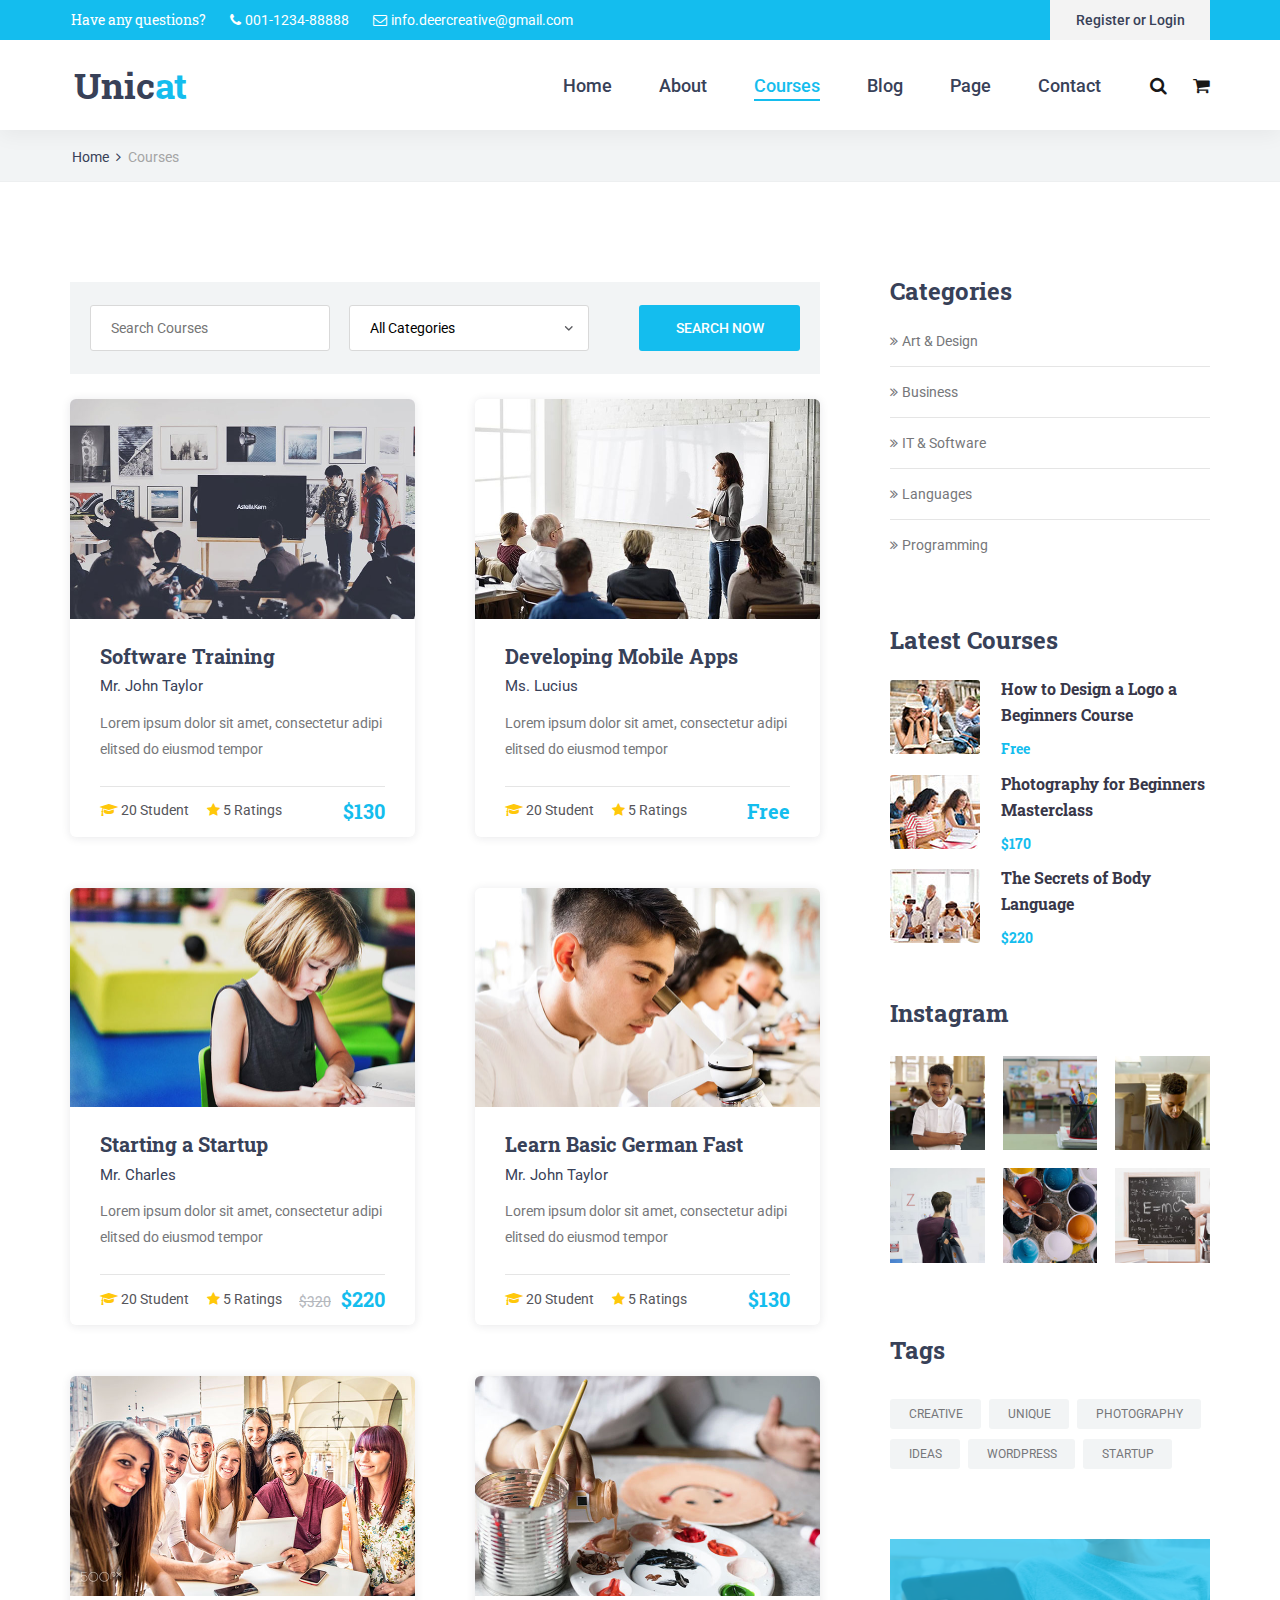
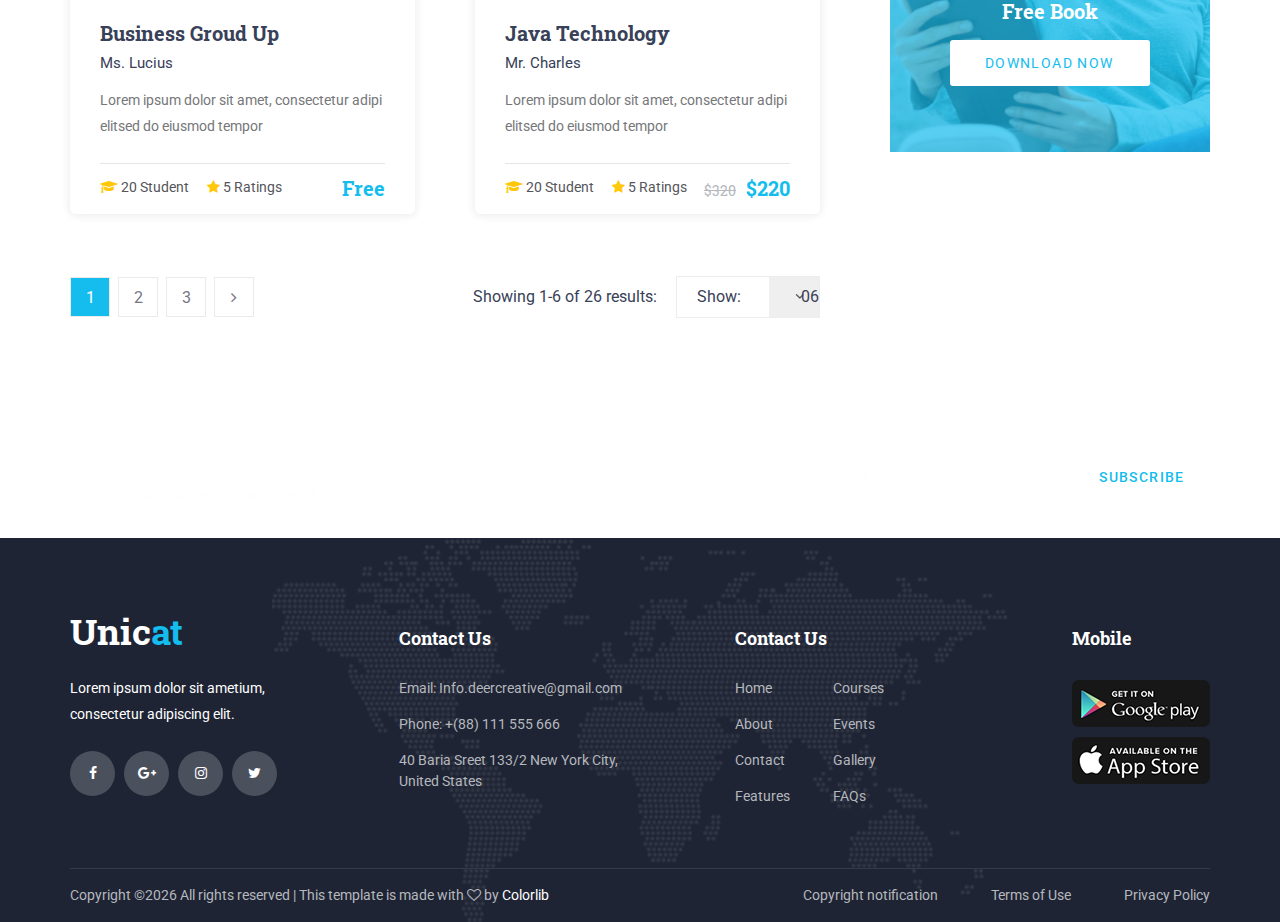
<file: courses.html>
<!DOCTYPE html>
<html lang="en">
<head>
<title>Courses</title>
<meta charset="utf-8">
<meta http-equiv="X-UA-Compatible" content="IE=edge">
<meta name="description" content="Unicat project">
<meta name="viewport" content="width=device-width, initial-scale=1">
<link rel="stylesheet" type="text/css" href="styles/bootstrap4/bootstrap.min.css">
<link href="plugins/font-awesome-4.7.0/css/font-awesome.min.css" rel="stylesheet" type="text/css">
<link href="plugins/colorbox/colorbox.css" rel="stylesheet" type="text/css">
<link rel="stylesheet" type="text/css" href="plugins/OwlCarousel2-2.2.1/owl.carousel.css">
<link rel="stylesheet" type="text/css" href="plugins/OwlCarousel2-2.2.1/owl.theme.default.css">
<link rel="stylesheet" type="text/css" href="plugins/OwlCarousel2-2.2.1/animate.css">
<link rel="stylesheet" type="text/css" href="styles/courses.css">
<link rel="stylesheet" type="text/css" href="styles/courses_responsive.css">
</head>
<body>

<div class="super_container">

	<!-- Header -->

	<header class="header">
			
		<!-- Top Bar -->
		<div class="top_bar">
			<div class="top_bar_container">
				<div class="container">
					<div class="row">
						<div class="col">
							<div class="top_bar_content d-flex flex-row align-items-center justify-content-start">
								<ul class="top_bar_contact_list">
									<li><div class="question">Have any questions?</div></li>
									<li>
										<i class="fa fa-phone" aria-hidden="true"></i>
										<div>001-1234-88888</div>
									</li>
									<li>
										<i class="fa fa-envelope-o" aria-hidden="true"></i>
										<div>info.deercreative@gmail.com</div>
									</li>
								</ul>
								<div class="top_bar_login ml-auto">
									<div class="login_button"><a href="#">Register or Login</a></div>
								</div>
							</div>
						</div>
					</div>
				</div>
			</div>				
		</div>

		<!-- Header Content -->
		<div class="header_container">
			<div class="container">
				<div class="row">
					<div class="col">
						<div class="header_content d-flex flex-row align-items-center justify-content-start">
							<div class="logo_container">
								<a href="#">
									<div class="logo_text">Unic<span>at</span></div>
								</a>
							</div>
							<nav class="main_nav_contaner ml-auto">
								<ul class="main_nav">
									<li><a href="index.html">Home</a></li>
									<li><a href="about.html">About</a></li>
									<li class="active"><a href="courses.html">Courses</a></li>
									<li><a href="blog.html">Blog</a></li>
									<li><a href="#">Page</a></li>
									<li><a href="contact.html">Contact</a></li>
								</ul>
								<div class="search_button"><i class="fa fa-search" aria-hidden="true"></i></div>

								<!-- Hamburger -->

								<div class="shopping_cart"><i class="fa fa-shopping-cart" aria-hidden="true"></i></div>
								<div class="hamburger menu_mm">
									<i class="fa fa-bars menu_mm" aria-hidden="true"></i>
								</div>
							</nav>

						</div>
					</div>
				</div>
			</div>
		</div>

		<!-- Header Search Panel -->
		<div class="header_search_container">
			<div class="container">
				<div class="row">
					<div class="col">
						<div class="header_search_content d-flex flex-row align-items-center justify-content-end">
							<form action="#" class="header_search_form">
								<input type="search" class="search_input" placeholder="Search" required="required">
								<button class="header_search_button d-flex flex-column align-items-center justify-content-center">
									<i class="fa fa-search" aria-hidden="true"></i>
								</button>
							</form>
						</div>
					</div>
				</div>
			</div>			
		</div>			
	</header>

	<!-- Menu -->

	<div class="menu d-flex flex-column align-items-end justify-content-start text-right menu_mm trans_400">
		<div class="menu_close_container"><div class="menu_close"><div></div><div></div></div></div>
		<div class="search">
			<form action="#" class="header_search_form menu_mm">
				<input type="search" class="search_input menu_mm" placeholder="Search" required="required">
				<button class="header_search_button d-flex flex-column align-items-center justify-content-center menu_mm">
					<i class="fa fa-search menu_mm" aria-hidden="true"></i>
				</button>
			</form>
		</div>
		<nav class="menu_nav">
			<ul class="menu_mm">
				<li class="menu_mm"><a href="index.html">Home</a></li>
				<li class="menu_mm"><a href="#">About</a></li>
				<li class="menu_mm"><a href="#">Courses</a></li>
				<li class="menu_mm"><a href="#">Blog</a></li>
				<li class="menu_mm"><a href="#">Page</a></li>
				<li class="menu_mm"><a href="contact.html">Contact</a></li>
			</ul>
		</nav>
	</div>
	
	<!-- Home -->

	<div class="home">
		<div class="breadcrumbs_container">
			<div class="container">
				<div class="row">
					<div class="col">
						<div class="breadcrumbs">
							<ul>
								<li><a href="index.html">Home</a></li>
								<li>Courses</li>
							</ul>
						</div>
					</div>
				</div>
			</div>
		</div>			
	</div>

	<!-- Courses -->

	<div class="courses">
		<div class="container">
			<div class="row">

				<!-- Courses Main Content -->
				<div class="col-lg-8">
					<div class="courses_search_container">
						<form action="#" id="courses_search_form" class="courses_search_form d-flex flex-row align-items-center justify-content-start">
							<input type="search" class="courses_search_input" placeholder="Search Courses" required="required">
							<select id="courses_search_select" class="courses_search_select courses_search_input">
								<option>All Categories</option>
								<option>Category</option>
								<option>Category</option>
								<option>Category</option>
							</select>
							<button action="submit" class="courses_search_button ml-auto">search now</button>
						</form>
					</div>
					<div class="courses_container">
						<div class="row courses_row">
							
							<!-- Course -->
							<div class="col-lg-6 course_col">
								<div class="course">
									<div class="course_image"><img src="images/course_4.jpg" alt=""></div>
									<div class="course_body">
										<h3 class="course_title"><a href="course.html">Software Training</a></h3>
										<div class="course_teacher">Mr. John Taylor</div>
										<div class="course_text">
											<p>Lorem ipsum dolor sit amet, consectetur adipi elitsed do eiusmod tempor</p>
										</div>
									</div>
									<div class="course_footer">
										<div class="course_footer_content d-flex flex-row align-items-center justify-content-start">
											<div class="course_info">
												<i class="fa fa-graduation-cap" aria-hidden="true"></i>
												<span>20 Student</span>
											</div>
											<div class="course_info">
												<i class="fa fa-star" aria-hidden="true"></i>
												<span>5 Ratings</span>
											</div>
											<div class="course_price ml-auto">$130</div>
										</div>
									</div>
								</div>
							</div>

							<!-- Course -->
							<div class="col-lg-6 course_col">
								<div class="course">
									<div class="course_image"><img src="images/course_5.jpg" alt=""></div>
									<div class="course_body">
										<h3 class="course_title"><a href="course.html">Developing Mobile Apps</a></h3>
										<div class="course_teacher">Ms. Lucius</div>
										<div class="course_text">
											<p>Lorem ipsum dolor sit amet, consectetur adipi elitsed do eiusmod tempor</p>
										</div>
									</div>
									<div class="course_footer">
										<div class="course_footer_content d-flex flex-row align-items-center justify-content-start">
											<div class="course_info">
												<i class="fa fa-graduation-cap" aria-hidden="true"></i>
												<span>20 Student</span>
											</div>
											<div class="course_info">
												<i class="fa fa-star" aria-hidden="true"></i>
												<span>5 Ratings</span>
											</div>
											<div class="course_price ml-auto">Free</div>
										</div>
									</div>
								</div>
							</div>

							<!-- Course -->
							<div class="col-lg-6 course_col">
								<div class="course">
									<div class="course_image"><img src="images/course_6.jpg" alt=""></div>
									<div class="course_body">
										<h3 class="course_title"><a href="course.html">Starting a Startup</a></h3>
										<div class="course_teacher">Mr. Charles</div>
										<div class="course_text">
											<p>Lorem ipsum dolor sit amet, consectetur adipi elitsed do eiusmod tempor</p>
										</div>
									</div>
									<div class="course_footer">
										<div class="course_footer_content d-flex flex-row align-items-center justify-content-start">
											<div class="course_info">
												<i class="fa fa-graduation-cap" aria-hidden="true"></i>
												<span>20 Student</span>
											</div>
											<div class="course_info">
												<i class="fa fa-star" aria-hidden="true"></i>
												<span>5 Ratings</span>
											</div>
											<div class="course_price ml-auto"><span>$320</span>$220</div>
										</div>
									</div>
								</div>
							</div>

							<!-- Course -->
							<div class="col-lg-6 course_col">
								<div class="course">
									<div class="course_image"><img src="images/course_7.jpg" alt=""></div>
									<div class="course_body">
										<h3 class="course_title"><a href="course.html">Learn Basic German Fast</a></h3>
										<div class="course_teacher">Mr. John Taylor</div>
										<div class="course_text">
											<p>Lorem ipsum dolor sit amet, consectetur adipi elitsed do eiusmod tempor</p>
										</div>
									</div>
									<div class="course_footer">
										<div class="course_footer_content d-flex flex-row align-items-center justify-content-start">
											<div class="course_info">
												<i class="fa fa-graduation-cap" aria-hidden="true"></i>
												<span>20 Student</span>
											</div>
											<div class="course_info">
												<i class="fa fa-star" aria-hidden="true"></i>
												<span>5 Ratings</span>
											</div>
											<div class="course_price ml-auto">$130</div>
										</div>
									</div>
								</div>
							</div>

							<!-- Course -->
							<div class="col-lg-6 course_col">
								<div class="course">
									<div class="course_image"><img src="images/course_8.jpg" alt=""></div>
									<div class="course_body">
										<h3 class="course_title"><a href="course.html">Business Groud Up</a></h3>
										<div class="course_teacher">Ms. Lucius</div>
										<div class="course_text">
											<p>Lorem ipsum dolor sit amet, consectetur adipi elitsed do eiusmod tempor</p>
										</div>
									</div>
									<div class="course_footer">
										<div class="course_footer_content d-flex flex-row align-items-center justify-content-start">
											<div class="course_info">
												<i class="fa fa-graduation-cap" aria-hidden="true"></i>
												<span>20 Student</span>
											</div>
											<div class="course_info">
												<i class="fa fa-star" aria-hidden="true"></i>
												<span>5 Ratings</span>
											</div>
											<div class="course_price ml-auto">Free</div>
										</div>
									</div>
								</div>
							</div>

							<!-- Course -->
							<div class="col-lg-6 course_col">
								<div class="course">
									<div class="course_image"><img src="images/course_9.jpg" alt=""></div>
									<div class="course_body">
										<h3 class="course_title"><a href="course.html">Java Technology</a></h3>
										<div class="course_teacher">Mr. Charles</div>
										<div class="course_text">
											<p>Lorem ipsum dolor sit amet, consectetur adipi elitsed do eiusmod tempor</p>
										</div>
									</div>
									<div class="course_footer">
										<div class="course_footer_content d-flex flex-row align-items-center justify-content-start">
											<div class="course_info">
												<i class="fa fa-graduation-cap" aria-hidden="true"></i>
												<span>20 Student</span>
											</div>
											<div class="course_info">
												<i class="fa fa-star" aria-hidden="true"></i>
												<span>5 Ratings</span>
											</div>
											<div class="course_price ml-auto"><span>$320</span>$220</div>
										</div>
									</div>
								</div>
							</div>

						</div>
						<div class="row pagination_row">
							<div class="col">
								<div class="pagination_container d-flex flex-row align-items-center justify-content-start">
									<ul class="pagination_list">
										<li class="active"><a href="#">1</a></li>
										<li><a href="#">2</a></li>
										<li><a href="#">3</a></li>
										<li><a href="#"><i class="fa fa-angle-right" aria-hidden="true"></i></a></li>
									</ul>
									<div class="courses_show_container ml-auto clearfix">
										<div class="courses_show_text">Showing <span class="courses_showing">1-6</span> of <span class="courses_total">26</span> results:</div>
										<div class="courses_show_content">
											<span>Show: </span>
											<select id="courses_show_select" class="courses_show_select">
												<option>06</option>
												<option>12</option>
												<option>24</option>
												<option>36</option>
											</select>
										</div>
									</div>
								</div>
							</div>
						</div>
					</div>
				</div>

				<!-- Courses Sidebar -->
				<div class="col-lg-4">
					<div class="sidebar">

						<!-- Categories -->
						<div class="sidebar_section">
							<div class="sidebar_section_title">Categories</div>
							<div class="sidebar_categories">
								<ul>
									<li><a href="#">Art & Design</a></li>
									<li><a href="#">Business</a></li>
									<li><a href="#">IT & Software</a></li>
									<li><a href="#">Languages</a></li>
									<li><a href="#">Programming</a></li>
								</ul>
							</div>
						</div>

						<!-- Latest Course -->
						<div class="sidebar_section">
							<div class="sidebar_section_title">Latest Courses</div>
							<div class="sidebar_latest">

								<!-- Latest Course -->
								<div class="latest d-flex flex-row align-items-start justify-content-start">
									<div class="latest_image"><div><img src="images/latest_1.jpg" alt=""></div></div>
									<div class="latest_content">
										<div class="latest_title"><a href="course.html">How to Design a Logo a Beginners Course</a></div>
										<div class="latest_price">Free</div>
									</div>
								</div>

								<!-- Latest Course -->
								<div class="latest d-flex flex-row align-items-start justify-content-start">
									<div class="latest_image"><div><img src="images/latest_2.jpg" alt=""></div></div>
									<div class="latest_content">
										<div class="latest_title"><a href="course.html">Photography for Beginners Masterclass</a></div>
										<div class="latest_price">$170</div>
									</div>
								</div>

								<!-- Latest Course -->
								<div class="latest d-flex flex-row align-items-start justify-content-start">
									<div class="latest_image"><div><img src="images/latest_3.jpg" alt=""></div></div>
									<div class="latest_content">
										<div class="latest_title"><a href="course.html">The Secrets of Body Language</a></div>
										<div class="latest_price">$220</div>
									</div>
								</div>

							</div>
						</div>

						<!-- Gallery -->
						<div class="sidebar_section">
							<div class="sidebar_section_title">Instagram</div>
							<div class="sidebar_gallery">
								<ul class="gallery_items d-flex flex-row align-items-start justify-content-between flex-wrap">
									<li class="gallery_item">
										<div class="gallery_item_overlay d-flex flex-column align-items-center justify-content-center">+</div>
										<a class="colorbox" href="images/gallery_1_large.jpg">
											<img src="images/gallery_1.jpg" alt="">
										</a>
									</li>
									<li class="gallery_item">
										<div class="gallery_item_overlay d-flex flex-column align-items-center justify-content-center">+</div>
										<a class="colorbox" href="images/gallery_2_large.jpg">
											<img src="images/gallery_2.jpg" alt="">
										</a>
									</li>
									<li class="gallery_item">
										<div class="gallery_item_overlay d-flex flex-column align-items-center justify-content-center">+</div>
										<a class="colorbox" href="images/gallery_3_large.jpg">
											<img src="images/gallery_3.jpg" alt="">
										</a>
									</li>
									<li class="gallery_item">
										<div class="gallery_item_overlay d-flex flex-column align-items-center justify-content-center">+</div>
										<a class="colorbox" href="images/gallery_4_large.jpg">
											<img src="images/gallery_4.jpg" alt="">
										</a>
									</li>
									<li class="gallery_item">
										<div class="gallery_item_overlay d-flex flex-column align-items-center justify-content-center">+</div>
										<a class="colorbox" href="images/gallery_5_large.jpg">
											<img src="images/gallery_5.jpg" alt="">
										</a>
									</li>
									<li class="gallery_item">
										<div class="gallery_item_overlay d-flex flex-column align-items-center justify-content-center">+</div>
										<a class="colorbox" href="images/gallery_6_large.jpg">
											<img src="images/gallery_6.jpg" alt="">
										</a>
									</li>
								</ul>
							</div>
						</div>

						<!-- Tags -->
						<div class="sidebar_section">
							<div class="sidebar_section_title">Tags</div>
							<div class="sidebar_tags">
								<ul class="tags_list">
									<li><a href="#">creative</a></li>
									<li><a href="#">unique</a></li>
									<li><a href="#">photography</a></li>
									<li><a href="#">ideas</a></li>
									<li><a href="#">wordpress</a></li>
									<li><a href="#">startup</a></li>
								</ul>
							</div>
						</div>

						<!-- Banner -->
						<div class="sidebar_section">
							<div class="sidebar_banner d-flex flex-column align-items-center justify-content-center text-center">
								<div class="sidebar_banner_background" style="background-image:url(images/banner_1.jpg)"></div>
								<div class="sidebar_banner_overlay"></div>
								<div class="sidebar_banner_content">
									<div class="banner_title">Free Book</div>
									<div class="banner_button"><a href="#">download now</a></div>
								</div>
							</div>
						</div>
					</div>
				</div>
			</div>
		</div>
	</div>

	<!-- Newsletter -->

	<div class="newsletter">
		<div class="newsletter_background parallax-window" data-parallax="scroll" data-image-src="images/newsletter.jpg" data-speed="0.8"></div>
		<div class="container">
			<div class="row">
				<div class="col">
					<div class="newsletter_container d-flex flex-lg-row flex-column align-items-center justify-content-start">

						<!-- Newsletter Content -->
						<div class="newsletter_content text-lg-left text-center">
							<div class="newsletter_title">sign up for news and offers</div>
							<div class="newsletter_subtitle">Subcribe to lastest smartphones news & great deals we offer</div>
						</div>

						<!-- Newsletter Form -->
						<div class="newsletter_form_container ml-lg-auto">
							<form action="#" id="newsletter_form" class="newsletter_form d-flex flex-row align-items-center justify-content-center">
								<input type="email" class="newsletter_input" placeholder="Your Email" required="required">
								<button type="submit" class="newsletter_button">subscribe</button>
							</form>
						</div>

					</div>
				</div>
			</div>
		</div>
	</div>

	<!-- Footer -->

	<footer class="footer">
		<div class="footer_background" style="background-image:url(images/footer_background.png)"></div>
		<div class="container">
			<div class="row footer_row">
				<div class="col">
					<div class="footer_content">
						<div class="row">

							<div class="col-lg-3 footer_col">
					
								<!-- Footer About -->
								<div class="footer_section footer_about">
									<div class="footer_logo_container">
										<a href="#">
											<div class="footer_logo_text">Unic<span>at</span></div>
										</a>
									</div>
									<div class="footer_about_text">
										<p>Lorem ipsum dolor sit ametium, consectetur adipiscing elit.</p>
									</div>
									<div class="footer_social">
										<ul>
											<li><a href="#"><i class="fa fa-facebook" aria-hidden="true"></i></a></li>
											<li><a href="#"><i class="fa fa-google-plus" aria-hidden="true"></i></a></li>
											<li><a href="#"><i class="fa fa-instagram" aria-hidden="true"></i></a></li>
											<li><a href="#"><i class="fa fa-twitter" aria-hidden="true"></i></a></li>
										</ul>
									</div>
								</div>
								
							</div>

							<div class="col-lg-3 footer_col">
					
								<!-- Footer Contact -->
								<div class="footer_section footer_contact">
									<div class="footer_title">Contact Us</div>
									<div class="footer_contact_info">
										<ul>
											<li>Email: Info.deercreative@gmail.com</li>
											<li>Phone:  +(88) 111 555 666</li>
											<li>40 Baria Sreet 133/2 New York City, United States</li>
										</ul>
									</div>
								</div>
								
							</div>

							<div class="col-lg-3 footer_col">
					
								<!-- Footer links -->
								<div class="footer_section footer_links">
									<div class="footer_title">Contact Us</div>
									<div class="footer_links_container">
										<ul>
											<li><a href="index.html">Home</a></li>
											<li><a href="about.html">About</a></li>
											<li><a href="contact.html">Contact</a></li>
											<li><a href="#">Features</a></li>
											<li><a href="courses.html">Courses</a></li>
											<li><a href="#">Events</a></li>
											<li><a href="#">Gallery</a></li>
											<li><a href="#">FAQs</a></li>
										</ul>
									</div>
								</div>
								
							</div>

							<div class="col-lg-3 footer_col clearfix">
					
								<!-- Footer links -->
								<div class="footer_section footer_mobile">
									<div class="footer_title">Mobile</div>
									<div class="footer_mobile_content">
										<div class="footer_image"><a href="#"><img src="images/mobile_1.png" alt=""></a></div>
										<div class="footer_image"><a href="#"><img src="images/mobile_2.png" alt=""></a></div>
									</div>
								</div>
								
							</div>

						</div>
					</div>
				</div>
			</div>

			<div class="row copyright_row">
				<div class="col">
					<div class="copyright d-flex flex-lg-row flex-column align-items-center justify-content-start">
						<div class="cr_text"><!-- Link back to Colorlib can't be removed. Template is licensed under CC BY 3.0. -->
Copyright &copy;<script>document.write(new Date().getFullYear());</script> All rights reserved | This template is made with <i class="fa fa-heart-o" aria-hidden="true"></i> by <a href="https://colorlib.com" target="_blank">Colorlib</a>
<!-- Link back to Colorlib can't be removed. Template is licensed under CC BY 3.0. --></div>
						<div class="ml-lg-auto cr_links">
							<ul class="cr_list">
								<li><a href="#">Copyright notification</a></li>
								<li><a href="#">Terms of Use</a></li>
								<li><a href="#">Privacy Policy</a></li>
							</ul>
						</div>
					</div>
				</div>
			</div>
		</div>
	</footer>
</div>

<script src="js/jquery-3.2.1.min.js"></script>
<script src="styles/bootstrap4/popper.js"></script>
<script src="styles/bootstrap4/bootstrap.min.js"></script>
<script src="plugins/OwlCarousel2-2.2.1/owl.carousel.js"></script>
<script src="plugins/easing/easing.js"></script>
<script src="plugins/parallax-js-master/parallax.min.js"></script>
<script src="plugins/colorbox/jquery.colorbox-min.js"></script>
<script src="js/courses.js"></script>
</body>
</html>
</file>
<file: plugins/colorbox/colorbox.css>
/*
    Colorbox Core Style:
    The following CSS is consistent between example themes and should not be altered.
*/
#colorbox, #cboxOverlay, #cboxWrapper{position:absolute; top:0; left:0; z-index:9999; overflow:hidden; -webkit-transform: translate3d(0,0,0);}
#cboxWrapper {max-width:none;}
#cboxOverlay{position:fixed; width:100%; height:100%;}
#cboxMiddleLeft, #cboxBottomLeft{clear:left;}
#cboxContent{position:relative;}
#cboxLoadedContent{overflow:auto; -webkit-overflow-scrolling: touch;}
#cboxTitle{margin:0;}
#cboxLoadingOverlay, #cboxLoadingGraphic{position:absolute; top:0; left:0; width:100%; height:100%;}
#cboxPrevious, #cboxNext, #cboxClose, #cboxSlideshow{cursor:pointer;}
.cboxPhoto{float:left; margin:auto; border:0; display:block; max-width:none; -ms-interpolation-mode:bicubic;}
.cboxIframe{width:100%; height:100%; display:block; border:0; padding:0; margin:0;}
#colorbox, #cboxContent, #cboxLoadedContent{box-sizing:content-box; -moz-box-sizing:content-box; -webkit-box-sizing:content-box;}

/* 
    User Style:
    Change the following styles to modify the appearance of Colorbox.  They are
    ordered & tabbed in a way that represents the nesting of the generated HTML.
*/
#cboxOverlay
{
    /*background:url(images/overlay.png) repeat 0 0;*/
    background: rgba(0,0,0,0.95);
    opacity: 0.9; filter: alpha(opacity = 90);
}
#colorbox{outline:0;}
    #cboxTopLeft{width:21px; height:21px; background:url(images/controls.png) no-repeat -101px 0;}
    #cboxTopRight{width:21px; height:21px; background:url(images/controls.png) no-repeat -130px 0;}
    #cboxBottomLeft{width:21px; height:21px; background:url(images/controls.png) no-repeat -101px -29px;}
    #cboxBottomRight{width:21px; height:21px; background:url(images/controls.png) no-repeat -130px -29px;}
    #cboxMiddleLeft{width:21px; background:url(images/controls.png) left top repeat-y;}
    #cboxMiddleRight{width:21px; background:url(images/controls.png) right top repeat-y;}
    #cboxTopCenter{height:21px; background:url(images/border.png) 0 0 repeat-x;}
    #cboxBottomCenter{height:21px; background:url(images/border.png) 0 -29px repeat-x;}
    #cboxContent{background:#fff; overflow:hidden;}
        .cboxIframe{background:#fff;}
        #cboxError{padding:50px; border:1px solid #ccc;}
        #cboxLoadedContent{margin-bottom:28px;}
        #cboxTitle{position:absolute; bottom:4px; left:0; text-align:center; width:100%; color:#949494;}
        #cboxCurrent{position:absolute; bottom:4px; left:58px; color:#949494;}
        #cboxLoadingOverlay{background:url(images/loading_background.png) no-repeat center center;}
        #cboxLoadingGraphic{background:url(images/loading.gif) no-repeat center center;}

        /* these elements are buttons, and may need to have additional styles reset to avoid unwanted base styles */
        #cboxPrevious, #cboxNext, #cboxSlideshow, #cboxClose {border:0; padding:0; margin:0; overflow:visible; width:auto; background:none; }
        
        /* avoid outlines on :active (mouseclick), but preserve outlines on :focus (tabbed navigating) */
        #cboxPrevious:active, #cboxNext:active, #cboxSlideshow:active, #cboxClose:active {outline:0;}

        #cboxSlideshow{position:absolute; bottom:4px; right:30px; color:#0092ef;}
        #cboxPrevious{position:absolute; bottom:0; left:0; background:url(images/controls.png) no-repeat -75px 0; width:25px; height:25px; text-indent:-9999px;}
        #cboxPrevious:hover{background-position:-75px -25px;}
        #cboxNext{position:absolute; bottom:0; left:27px; background:url(images/controls.png) no-repeat -50px 0; width:25px; height:25px; text-indent:-9999px;}
        #cboxNext:hover{background-position:-50px -25px;}
        #cboxClose{position:absolute; bottom:0; right:0; background:url(images/controls.png) no-repeat -25px 0; width:25px; height:25px; text-indent:-9999px;}
        #cboxClose:hover{background-position:-25px -25px;}

/*
  The following fixes a problem where IE7 and IE8 replace a PNG's alpha transparency with a black fill
  when an alpha filter (opacity change) is set on the element or ancestor element.  This style is not applied to or needed in IE9.
  See: http://jacklmoore.com/notes/ie-transparency-problems/
*/
.cboxIE #cboxTopLeft,
.cboxIE #cboxTopCenter,
.cboxIE #cboxTopRight,
.cboxIE #cboxBottomLeft,
.cboxIE #cboxBottomCenter,
.cboxIE #cboxBottomRight,
.cboxIE #cboxMiddleLeft,
.cboxIE #cboxMiddleRight {
    filter: progid:DXImageTransform.Microsoft.gradient(startColorstr=#00FFFFFF,endColorstr=#00FFFFFF);
}
</file>
<file: styles/about.css>
@charset "utf-8";
/* CSS Document */

/******************************

[Table of Contents]

1. Fonts
2. Body and some general stuff
3. Header
	3.1 Top Bar
	3.2 Header Content
	3.3 Logo
	3.4 Main Nav
	3.5 Hamburger
4. Menu
5. Section
6. Home
7. About
8. Feature
9. Team
10. Counter
11. Partners
12. Footer



******************************/

/***********
1. Fonts
***********/

@import url('https://fonts.googleapis.com/css?family=Roboto+Slab:400,700|Roboto:300,400,500,700,900');

/*********************************
2. Body and some general stuff
*********************************/

*
{
	margin: 0;
	padding: 0;
	-webkit-font-smoothing: antialiased;
	-webkit-text-shadow: rgba(0,0,0,.01) 0 0 1px;
	text-shadow: rgba(0,0,0,.01) 0 0 1px;
}
body
{
	font-family: 'Roboto', sans-serif;
	font-size: 14px;
	font-weight: 400;
	background: #FFFFFF;
	color: #a5a5a5;
}
div
{
	display: block;
	position: relative;
	-webkit-box-sizing: border-box;
    -moz-box-sizing: border-box;
    box-sizing: border-box;
}
ul
{
	list-style: none;
	margin-bottom: 0px;
}
p
{
	font-family: 'Roboto', sans-serif;
	font-size: 14px;
	line-height: 1.85;
	font-weight: 400;
	color: #76777a;
	-webkit-font-smoothing: antialiased;
	-webkit-text-shadow: rgba(0,0,0,.01) 0 0 1px;
	text-shadow: rgba(0,0,0,.01) 0 0 1px;
}
p a
{
	display: inline;
	position: relative;
	color: inherit;
	border-bottom: solid 1px #ffa07f;
	-webkit-transition: all 200ms ease;
	-moz-transition: all 200ms ease;
	-ms-transition: all 200ms ease;
	-o-transition: all 200ms ease;
	transition: all 200ms ease;
}
p:last-of-type
{
	margin-bottom: 0;
}
a, a:hover, a:visited, a:active, a:link
{
	text-decoration: none;
	-webkit-font-smoothing: antialiased;
	-webkit-text-shadow: rgba(0,0,0,.01) 0 0 1px;
	text-shadow: rgba(0,0,0,.01) 0 0 1px;
}
p a:active
{
	position: relative;
	color: #FF6347;
}
p a:hover
{
	color: #FFFFFF;
	background: #ffa07f;
}
p a:hover::after
{
	opacity: 0.2;
}
::selection
{
	
}
p::selection
{
	
}
h1{font-size: 48px;}
h2{font-size: 36px;}
h3{font-size: 24px;}
h4{font-size: 18px;}
h5{font-size: 14px;}
h1, h2, h3, h4, h5, h6
{
	font-family: 'Roboto Slab', serif;
	font-weight: 700;
	-webkit-font-smoothing: antialiased;
	-webkit-text-shadow: rgba(0,0,0,.01) 0 0 1px;
	text-shadow: rgba(0,0,0,.01) 0 0 1px;
	color: #384158;
	margin-bottom: 0;
}
h1::selection, 
h2::selection, 
h3::selection, 
h4::selection, 
h5::selection, 
h6::selection
{
	
}
.form-control
{
	color: #db5246;
}
section
{
	display: block;
	position: relative;
	box-sizing: border-box;
}
.clear
{
	clear: both;
}
.clearfix::before, .clearfix::after
{
	content: "";
	display: table;
}
.clearfix::after
{
	clear: both;
}
.clearfix
{
	zoom: 1;
}
.float_left
{
	float: left;
}
.float_right
{
	float: right;
}
.trans_200
{
	-webkit-transition: all 200ms ease;
	-moz-transition: all 200ms ease;
	-ms-transition: all 200ms ease;
	-o-transition: all 200ms ease;
	transition: all 200ms ease;
}
.trans_300
{
	-webkit-transition: all 300ms ease;
	-moz-transition: all 300ms ease;
	-ms-transition: all 300ms ease;
	-o-transition: all 300ms ease;
	transition: all 300ms ease;
}
.trans_400
{
	-webkit-transition: all 400ms ease;
	-moz-transition: all 400ms ease;
	-ms-transition: all 400ms ease;
	-o-transition: all 400ms ease;
	transition: all 400ms ease;
}
.trans_500
{
	-webkit-transition: all 500ms ease;
	-moz-transition: all 500ms ease;
	-ms-transition: all 500ms ease;
	-o-transition: all 500ms ease;
	transition: all 500ms ease;
}
.fill_height
{
	height: 100%;
}
.super_container
{
	width: 100%;
	overflow: hidden;
}
.prlx_parent
{
	overflow: hidden;
}
.prlx
{
	height: 130% !important;
}
.parallax-window
{
    min-height: 400px;
    background: transparent;
}
.nopadding
{
	padding: 0px !important;
}

/*********************************
3. Header
*********************************/

.header
{
	position: fixed;
	top: 0;
	left: 0;
	width: 100%;
	z-index: 100;
	box-shadow: 0px 5px 20px rgba(0,0,0,0.05);
	-webkit-transition: all 200ms ease;
	-moz-transition: all 200ms ease;
	-ms-transition: all 200ms ease;
	-o-transition: all 200ms ease;
	transition: all 200ms ease;
}
.header.scrolled
{
	top: -40px;
}

/*********************************
3.1 Top Bar
*********************************/

.top_bar
{
	width: 100%;
	background: #14bdee;
}
.header.scrolled .top_bar
{

}
.top_bar_container
{
	width: 100%;
	height: 100%;
}
.top_bar_content
{
	width: 100%;
	height: 40px;
}
.top_bar_contact_list li
{
	display: inline-block;
}
.question
{
	font-family: 'Roboto Slab', serif;
	font-size: 14px;
	color: #FFFFFF;
	margin-left: 0px;
}
.top_bar_contact_list li i,
.top_bar_contact_list li > div
{
	display: inline-block;
	font-size: 14px;
	color: #FFFFFF;
}
.top_bar_contact_list li > div
{
	margin-left: 1px;
}
.top_bar_contact_list li:not(:last-child)
{
	margin-right: 21px;
}
.top_bar_login
{
	height: 100%;
}
.login_button
{
	width: 160px;
	height: 100%;
	background: #f3f3f3;
	text-align: center;
}
.login_button a
{
	display: block;
	font-size: 14px;
	font-weight: 500;
	line-height: 40px;
	color: #384158;
}

/*********************************
3.2 Header Content
*********************************/

.header_container
{
	width: 100%;
	background: #FFFFFF;
}
.header_content
{
	height: 90px;
	-webkit-transition: all 200ms ease;
	-moz-transition: all 200ms ease;
	-ms-transition: all 200ms ease;
	-o-transition: all 200ms ease;
	transition: all 200ms ease;
}
.header.scrolled .header_content
{
	height: 80px;
}

/*********************************
3.3 Logo
*********************************/

.logo,
.logo_text
{
	display: inline-block;
}
.logo
{
	width: 60px;
	height: 60px;
	-webkit-transition: all 200ms ease;
	-moz-transition: all 200ms ease;
	-ms-transition: all 200ms ease;
	-o-transition: all 200ms ease;
	transition: all 200ms ease;
}
.logo img
{
	max-width: 100%;
}
.logo_text
{
	font-family: 'Roboto Slab', serif;
	font-size: 36px;
	font-weight: 700;
	line-height: 0.75;
	color: #384158;
	vertical-align: middle;
	margin-left: 4px;
	-webkit-transition: all 200ms ease;
	-moz-transition: all 200ms ease;
	-ms-transition: all 200ms ease;
	-o-transition: all 200ms ease;
	transition: all 200ms ease;
}
.logo_text span
{
	color: #14bdee;
}
.header.scrolled .logo
{
	width: 40px;
	height: 40px;
}
.header.scrolled .logo_text
{
	font-size: 24px;
}

/*********************************
3.4 Main Nav
*********************************/

.main_nav_contaner
{

}
.main_nav,
.search_button,
.shopping_cart
{
	display: inline-block;
}
.main_nav li
{
	display: inline-block;
	position: relative;
}
.main_nav li:not(:last-child)
{
	margin-right: 44px;
}
.main_nav li a
{
	font-size: 18px;
	font-weight: 500;
	color: #384158;
	-webkit-transition: all 200ms ease;
	-moz-transition: all 200ms ease;
	-ms-transition: all 200ms ease;
	-o-transition: all 200ms ease;
	transition: all 200ms ease;
}
.main_nav li a:hover,
.main_nav li.active a
{
	color: #14bdee;
}
.main_nav li.active::after
{
	display: block;
	position: absolute;
	bottom: -2px;
	left: 0;
	width: 100%;
	height: 2px;
	background: #14bdee;
	content: '';
}
.search_button
{
	margin-left: 46px;
	cursor: pointer;
}
.shopping_cart
{
	margin-left: 23px;
	cursor: pointer;
}
.search_button i,
.shopping_cart i
{
	font-size: 18px;
	color: #181818;
	-webkit-transition: all 200ms ease;
	-moz-transition: all 200ms ease;
	-ms-transition: all 200ms ease;
	-o-transition: all 200ms ease;
	transition: all 200ms ease;
}
.search_button:hover i,
.shopping_cart:hover i
{
	color: #14bdee;
}
.header_search_form
{
	display: block;
	position: relative;
	width: 40%;
}
.header_search_container
{
	position: absolute;
	bottom: 0px;
	left: 0px;
	width: 100%;
	background: #14bdee;
	z-index: -1;
	opacity: 0;
	-webkit-transition: all 400ms ease;
	-moz-transition: all 400ms ease;
	-ms-transition: all 400ms ease;
	-o-transition: all 400ms ease;
	transition: all 400ms ease;
}
.header_search_container.active
{
	bottom: -73px;
	opacity: 1;
}
.header_search_content
{
	width: 100%;
	height: 73px;
}
.search_input
{
	width: 100%;
	height: 40px;
	border: none;
	outline: none;
	padding-left: 20px;
}
.header_search_button
{
	position: absolute;
	top: 0;
	right: 0;
	width: 40px;
	height: 100%;
	border: none;
	outline: none;
	cursor: pointer;
}

/*********************************
3.5 Hamburger
*********************************/

.hamburger_container
{

}
.hamburger
{
	display: none;
	cursor: pointer;
}
.hamburger i
{
	font-size: 20px;
	color: #353535;
	-webkit-transition: all 200ms ease;
	-moz-transition: all 200ms ease;
	-ms-transition: all 200ms ease;
	-o-transition: all 200ms ease;
	transition: all 200ms ease;
}
.hamburger:hover i
{
	color: #14bdee;
}

/*********************************
4. Menu
*********************************/

.menu
{
	position: fixed;
	top: 0;
	right: -400px;
	width: 400px;
	height: 100vh;
	background: #FFFFFF;
	z-index: 101;
	padding-right: 60px;
	padding-top: 87px;
	padding-left: 50px;
}
.menu .logo a
{
	color: #000000;
}
.menu.active
{
	right: 0;
}
.menu_close_container
{
	position: absolute;
	top: 30px;
	right: 60px;
	width: 18px;
	height: 18px;
	transform-origin: center center;
	-webkit-transform: rotate(45deg);
	-moz-transform: rotate(45deg);
	-ms-transform: rotate(45deg);
	-o-transform: rotate(45deg);
	transform: rotate(45deg);
	cursor: pointer;
}
.menu_close
{
	width: 100%;
	height: 100%;
	transform-style: preserve-3D;
}
.menu_close div
{
	width: 100%;
	height: 2px;
	background: #232323;
	top: 8px;
	-webkit-transition: all 200ms ease;
	-moz-transition: all 200ms ease;
	-ms-transition: all 200ms ease;
	-o-transition: all 200ms ease;
	transition: all 200ms ease;
}
.menu_close div:last-of-type
{
	-webkit-transform: rotate(90deg) translateX(-2px);
	-moz-transform: rotate(90deg) translateX(-2px);
	-ms-transform: rotate(90deg) translateX(-2px);
	-o-transform: rotate(90deg) translateX(-2px);
	transform: rotate(90deg) translateX(-2px);
	transform-origin: center;
}
.menu_close:hover div
{
	background: #937c6f;
}
.menu .logo
{
	margin-bottom: 60px;
}
.menu_nav ul li
{
	margin-bottom: 9px;
}
.menu_nav ul li a
{
	font-family: 'Roboto', sans-serif;
	font-size: 14px;
	text-transform: uppercase;
	color: rgba(0,0,0,1);
	font-weight: 700;
	letter-spacing: 0.1em;
	-webkit-transition: all 200ms ease;
	-moz-transition: all 200ms ease;
	-ms-transition: all 200ms ease;
	-o-transition: all 200ms ease;
	transition: all 200ms ease;
}
.menu_nav ul li a:hover
{
	color: #14bdee;
}
.menu .search
{
	width: 100%;
	margin-bottom: 67px;
}
.search
{
	display: inline-block;
	width: 400px;
	-webkit-transform: translateY(2px);
	-moz-transform: translateY(2px);
	-ms-transform: translateY(2px);
	-o-transform: translateY(2px);
	transform: translateY(2px);
}
.menu .header_search_form
{
	width: 100%;
}
.search form
{
	position: relative;
}
.menu .search_input
{
	width: 100%;
	height: 40px;
	background: rgba(0,0,0,0.1);
	border-radius: 3px;
	border: none;
	outline: none;
	padding-left: 15px;
	color: rgba(0,0,0,0.5);
}
.menu .search_input::-webkit-input-placeholder
{
	font-family: 'Roboto', sans-serif;
	font-size: 14px !important;
	font-weight: 400 !important;
	color: rgba(0,0,0,0.4) !important;
}
.menu .search_input:-moz-placeholder
{
	font-family: 'Roboto', sans-serif;
	font-size: 14px !important;
	font-weight: 400 !important;
	color: rgba(0,0,0,0.4) !important;
}
.menu .search_input::-moz-placeholder
{
	font-family: 'Roboto', sans-serif;
	font-size: 14px !important;
	font-weight: 400 !important;
	color: rgba(0,0,0,0.4) !important;
} 
.menu .search_input:-ms-input-placeholder
{ 
	font-family: 'Roboto', sans-serif;
	font-size: 14px !important;
	font-weight: 400 !important;
	color: rgba(0,0,0,0.4) !important;
}
.menu .search_input::input-placeholder
{
	font-family: 'Roboto', sans-serif;
	font-size: 14px !important;
	font-weight: 400 !important;
	color: rgba(0,0,0,0.4) !important;
}

/*********************************
5. Section
*********************************/

.section_title_container
{
	max-width: 600px;
	margin: 0 auto;
}
.section_title
{
	line-height: 1.2;
}
.section_subtitle
{
	line-height: 1.85;
	margin-top: 14px;
}
.section_background
{
	position: absolute;
	top: 0;
	left: 0;
	width: 100%;
	height: 100%;
}

/*********************************
6. Home
*********************************/

.home
{
	width: 100%;
	height: 182px;
	background: #f2f4f5;
	border-bottom: solid 1px #edeff0;
}
.breadcrumbs_container
{
	position: absolute;
	left: 0;
	bottom: 0;
	width: 100%;
	padding-bottom: 13px;
	padding-left: 3px;
}
.breadcrumbs ul li
{
	display: inline-block;
	position: relative;
}
.breadcrumbs ul li:not(:last-child)::after
{
	display: inline-block;
	font-family: 'FontAwesome';
	content: '\f105';
	margin-left: 7px;
	margin-right: 4px;
	color: #384158;
}
.breadcrumbs ul li a
{
	font-size: 14px;
	font-weight: 400;
	color: #384158;
	-webkit-transition: all 200ms ease;
	-moz-transition: all 200ms ease;
	-ms-transition: all 200ms ease;
	-o-transition: all 200ms ease;
	transition: all 200ms ease;
}
.breadcrumbs ul li a:hover
{
	color: #14bdee;
}

/*********************************
7. About
*********************************/

.about
{
	width: 100%;
	padding-top: 93px;
	padding-bottom: 100px;
	background: #FFFFFF;
}
.about_row
{
	margin-top: 56px;
}
.about_col_left
{
	padding-right: 25px;	
}
.about_col_right
{
	padding-left: 25px;
}
.about_col_middle
{
	padding-left: 20px;
	padding-right: 20px;
}
.about_item_image
{
	width: 100%;
	overflow: hidden;
}
.about_item_image img
{
	max-width: 100%;
	-webkit-transition: all 2000ms ease;
	-moz-transition: all 2000ms ease;
	-ms-transition: all 2000ms ease;
	-o-transition: all 2000ms ease;
	transition: all 2000ms ease;
}
.about_item:hover .about_item_image img
{
	-webkit-transform: scale(1.1);
	-moz-transform: scale(1.1);
	-ms-transform: scale(1.1);
	-o-transform: scale(1.1);
	transform: scale(1.1);
}
.about_item_title
{
	margin-top: 22px;
}
.about_item_title a
{
	font-family: 'Roboto Slab', serif;
	font-size: 20px;
	font-weight: 700;
	color: #384158;
	-webkit-transition: all 200ms ease;
	-moz-transition: all 200ms ease;
	-ms-transition: all 200ms ease;
	-o-transition: all 200ms ease;
	transition: all 200ms ease;
}
.about_item_title a:hover
{
	color: #14bdee;
}
.about_item_text
{
	margin-top: 12px;
}
.about_item_text
{
	line-height: 2;
}

/*********************************
8. Feature
*********************************/

.feature
{
	width: 100%;
	padding-top: 93px;
	padding-bottom: 100px;
}
.feature_background
{
	position: absolute;
	top: 0;
	left: 0;
	width: 100%;
	height: 100%;
	background-repeat: no-repeat;
	background-size: cover;
	background-position: center center;
}
.feature_row
{
	margin-top: 72px;
}
.feature_content
{
	padding-right: 54px;
}
.elements_accordions
{
	
}
.accordion_container
{
	background: #FFFFFF;
	border-radius: 6px;
	box-shadow: 0px 1px 10px rgba(0,0,0,0.1);
	padding-left: 30px;
	padding-right: 30px;
	padding-top: 13px;
	padding-bottom: 4px;
}
.accordion_container:not(:last-child)
{
	margin-bottom: 10px;
}
.accordion
{
	width: 100%;
	padding-left: 27px;
	cursor: pointer;
	color: #000000;
	font-size: 14px;
	font-weight: 500;
	-webkit-transition: all 200ms ease;
	-moz-transition: all 200ms ease;
	-ms-transition: all 200ms ease;
	-o-transition: all 200ms ease;
	transition: all 200ms ease;
}
.accordion div
{
	max-width: 90%;
	overflow: hidden;
	white-space: nowrap;
	font-family: 'Roboto Slab', serif;
	font-size: 20px;
	font-weight: 700;
	color: #384158;
}
.accordion::before
{
	display: -webkit-box;
	display: -moz-box;
	display: -ms-flexbox;
	display: -webkit-flex;
	display: flex;
	flex-direction: column;
	justify-content: center;
	align-items: center;
	position: absolute;
	top: -1px;
	left: 0;
	height: 100%;
	font-family: 'FontAwesome';
	content: '\f105';
	font-size: 24px;
	color: #384158;
	font-weight: 400;
	-webkit-transition: all 200ms ease;
	-moz-transition: all 200ms ease;
	-ms-transition: all 200ms ease;
	-o-transition: all 200ms ease;
	transition: all 200ms ease;
}
.accordion.active::before
{
	content: '\f107';
	color: #14bdee;
}
.accordion_panel
{
	padding-right: 8px;
	padding-left: 30px;
	padding-top: 9px;
	max-height: 0px;
	overflow: hidden;
	-webkit-transition: all 500ms ease;
	-moz-transition: all 500ms ease;
	-ms-transition: all 500ms ease;
	-o-transition: all 500ms ease;
	transition: all 500ms ease;
}
.accordion.active + .accordion_panel
{
	margin-bottom: 20px;
}
.accordion_panel p
{
	font-size: 14px;
	font-weight: 400;
	color: #76777a;
	line-height: 2;
}
.feature_video
{
	width: calc(100% + 15px);
	left: -15px;
	height: 363px;
	margin-top: -4px;
}
.feature_video_background
{
	position: absolute;
	top: 0;
	left: 0;
	width: 100%;
	height: 100%;
	background-repeat: no-repeat;
	background-size: cover;
	background-position: center center;
	border-radius: 6px;
}
.feature_video_button
{
	display: block;
	width: 60px;
	height: 60px;
	z-index: 10;
	outline: none;
}

/*********************************
9. Team
*********************************/

.team
{
	width: 100%;
	padding-top: 93px;
	padding-bottom: 60px;
	background: #FFFFFF;
}
.team_row
{
	margin-top: 43px;
}
.team_col
{
	margin-bottom: 40px;
}
.team_item
{
	width: 100%;
}
.team_image
{
	width: 180px;
	height: 160px;
	border-radius: 6px;
	overflow: hidden;
	margin-left: auto;
	margin-right: auto;
	margin-bottom: -86px;
	z-index: 5;
}
.team_image img
{
	max-width: 100%;
}
.team_body
{
	width: 100%;
	padding-top: 108px;
	padding-bottom: 24px;
	background: #FFFFFF;
	border-radius: 6px;
	box-shadow: 0px 1px 10px rgba(29,34,47,0.1);
	text-align: center;
	-webkit-transition: all 200ms ease;
	-moz-transition: all 200ms ease;
	-ms-transition: all 200ms ease;
	-o-transition: all 200ms ease;
	transition: all 200ms ease;
}
.team_item:hover .team_body
{
	box-shadow: 0px 5px 40px rgba(29,34,47,0.15);
}
.team_title a
{
	font-family: 'Roboto Slab', serif;
	font-size: 20px;
	font-weight: 700;
	color: #384158;
	-webkit-transition: all 200ms ease;
	-moz-transition: all 200ms ease;
	-ms-transition: all 200ms ease;
	-o-transition: all 200ms ease;
	transition: all 200ms ease;
}
.team_title a:hover
{
	color: #14bdee;
}
.team_subtitle
{
	font-size: 14px;
	font-weight: 400;
	color: #76777a;
	margin-top: 6px;
}
.social_list
{
	margin-top: 16px;
}
.social_list ul li
{
	display: inline-block;
}
.social_list ul li:not(:last-child)
{
	margin-right: 10px;
}
.social_list ul li a i
{
	font-size: 18px;
	color: #76777a;
	-webkit-transition: all 200ms ease;
	-moz-transition: all 200ms ease;
	-ms-transition: all 200ms ease;
	-o-transition: all 200ms ease;
	transition: all 200ms ease;
}
.social_list ul li:hover a i
{
	color: #14bdee;
}
.team_col .team_item
{
	padding-left: 6px;
	padding-right: 6px;
}
.team_col:first-child .team_item
{
	padding-left: 0;
	padding-right: 6px;
}
.team_col:nth-child(4n) .team_item
{
	padding-left: 6px;
	padding-right: 0;
}

/*********************************
10. Counter
*********************************/

.counter
{
	width: 100%;
	background: #FFFFFF;
	z-index: 2;
}
.counter_background
{
	position: absolute;
	top: 0;
	left: 0;
	width: 100%;
	height: 100%;
	background-repeat: no-repeat;
	background-size: cover;
	background-position: center center;
}
.counter_content
{
	padding-top: 119px;
	padding-bottom: 125px;
}
.counter_title
{
	font-family: 'Roboto Slab', serif;
	color: #FFFFFF;
	font-weight: 700;
}
.counter_text
{
	margin-top: 19px;
}
.counter_text p
{
	color: #FFFFFF;
}
.milestones
{
	margin-top: 39px;
}
.milestone
{
	text-align: center;
}
.milestone:not(:last-child)::after
{
	display: block;
	position: absolute;
	top: 0;
	right: -45px;
	width: 1px;
	height: 70px;
	background: rgba(255,255,255,0.2);
	content: '';
	-webkit-transform: rotate(30deg);
	-moz-transform: rotate(30deg);
	-ms-transform: rotate(30deg);
	-o-transform: rotate(30deg);
	transform: rotate(30deg);

}
.milestone_counter
{
	font-size: 42px;
	font-weight: 700;
	line-height: 0.75;
	color: #14bdee;
}
.milestone_text
{
	font-size: 16px;
	font-weight: 400;
	color: #FFFFFF;
	text-transform: uppercase;
	margin-top: 14px;
}
.counter_form
{
	position: absolute;
	top: 0;
	right: 30px;
	width: 380px;
	height: 100%;
	background: #FFFFFF;
	padding-left: 40px;
	padding-right: 40px;
	box-shadow: 0px 5px 40px rgba(29,34,47,0.15);
}
.counter_form_content
{
	display: block;
	position: relative;
	width: 100%;
	height: 100%;
}
.counter_form_title
{
	font-family: 'Roboto Slab', serif;
	font-size: 24px;
	font-weight: 700;
	color: #384158;
	text-transform: uppercase;
	line-height: 0.75;
	margin-bottom: 41px;
}
.counter_input
{
	width: 100%;
	height: 46px;
	border: solid 1px #e5e5e5;
	border-radius: 3px;
	padding-left: 20px;
	outline: none;
	color: #384158;
	font-size: 14px;
}
.counter_input:not(:last-child)
{
	margin-bottom: 10px;
}
.counter_text_input
{
	height: 90px;
	padding-top: 10px;
}
.counter_options
{
	position: relative;
	-webkit-appearance: none;
    -moz-appearance: none;
    -ms-appearance: none;
    -o-appearance: none;
    appearance: none;
    -webkit-box-shadow: 0px 0px 0px rgba(0, 0, 0, 0);
	-webkit-user-select: none;
	background-image: url(../images/down.png);
	background-position: center right;
	background-repeat: no-repeat;
}
.counter_input::-webkit-input-placeholder,
.counter_text_input::-webkit-input-placeholder
{
	font-size: 14px !important;
	font-weight: 400 !important;
	color: #b5b8be !important;
}
.counter_input:-moz-placeholder,
.counter_text_input:-moz-placeholder
{
	font-size: 14px !important;
	font-weight: 400 !important;
	color: #b5b8be !important;
}
.counter_input::-moz-placeholder,
.counter_text_input::-moz-placeholder
{
	font-size: 14px !important;
	font-weight: 400 !important;
	color: #b5b8be !important;
} 
.counter_input:-ms-input-placeholder,
.counter_text_input:-ms-input-placeholder
{ 
	font-size: 14px !important;
	font-weight: 400 !important;
	color: #b5b8be !important;
}
.counter_input::input-placeholder,
.counter_text_input::input-placeholder
{
	font-size: 14px !important;
	font-weight: 400 !important;
	color: #b5b8be !important;
}
.counter_form_button
{
	width: 100%;
	height: 46px;
	color: #FFFFFF;
	font-size: 14px;
	font-weight: 500;
	text-transform: uppercase;
	border: none;
	outline: none;
	background: #14bdee;
	cursor: pointer;
	margin-top: 30px;
	box-shadow: 0px 5px 40px rgba(29,34,47,0.15);
	-webkit-transition: all 200ms ease;
	-moz-transition: all 200ms ease;
	-ms-transition: all 200ms ease;
	-o-transition: all 200ms ease;
	transition: all 200ms ease;
}
.counter_form_button:hover
{
	box-shadow: 0px 5px 40px rgba(29,34,47,0.45);
}

/*********************************
11. Partners
*********************************/

.partners
{
	width: 100%;
	background: #FFFFFF;
}
.partners_slider_container
{
	width: calc(100% + 100px);
	left: -50px;
}
.partners_slider
{
	height: 132px;
}
.partner_item
{
	height: 100%;
	cursor: pointer;
}
.partner_item img
{
	position: relative;
	width: 110px !important;
	top: 50%;
	left: 50%;
	-webkit-transform: translate(-50%, -50%);
	-moz-transform: translate(-50%, -50%);
	-ms-transform: translate(-50%, -50%);
	-o-transform: translate(-50%, -50%);
	transform: translate(-50%, -50%);
	-webkit-filter: grayscale(100%);
  	filter: grayscale(100%);
  	-webkit-transition: all 200ms ease;
	-moz-transition: all 200ms ease;
	-ms-transition: all 200ms ease;
	-o-transition: all 200ms ease;
	transition: all 200ms ease;
}
.partner_item:hover img
{
	-webkit-filter: grayscale(0%);
  	filter: grayscale(0%);
}

/*********************************
12. Footer
*********************************/

.footer
{
	display: block;
	position: relative;
	width: 100%;
	background: #1e2434;
	padding-top: 94px;
}
.footer_background
{
	position: absolute;
	top: 0;
	left: 0;
	width: 100%;
	height: 100%;
	background-repeat: no-repeat;
	background-size: cover;
	background-position: center center;
}
.footer_content
{
	padding-bottom: 53px;
}
.footer_logo_text
{
	font-family: 'Roboto Slab', serif;
	font-size: 36px;
	font-weight: 700;
	line-height: 0.75;
	color: #FFFFFF;
	-webkit-transition: all 200ms ease;
	-moz-transition: all 200ms ease;
	-ms-transition: all 200ms ease;
	-o-transition: all 200ms ease;
	transition: all 200ms ease;
}
.footer_logo_text span
{
	color: #14bdee;
}
.footer_title
{
	font-family: 'Roboto Slab', serif;
	font-size: 18px;
	font-weight: 700;
	color: #FFFFFF;
	line-height: 0.75;
}
.footer_logo_container
{
	margin-top: -14px;
}
.footer_about_text
{
	margin-top: 31px;
}
.footer_about_text p
{
	color: #FFFFFF;
}
.footer_social
{
	margin-top: 23px;
}
.footer_social ul li
{
	display: inline-block;
	width: 45px;
	height: 45px;
	background: #4b505d;
	border-radius: 50%;
	-webkit-transition: all 200ms ease;
	-moz-transition: all 200ms ease;
	-ms-transition: all 200ms ease;
	-o-transition: all 200ms ease;
	transition: all 200ms ease;
}
.footer_social ul li:not(:last-child)
{
	margin-right: 6px;
}
.footer_social ul li a
{
	display: block;
	position: relative;
	text-align: center;
}
.footer_social ul li a i
{
	color: #FFFFFF;
	line-height: 45px;
}
.footer_social ul li:hover
{
	background: #14bdee;
}
.footer_contact
{
	padding-left: 36px;
}
.footer_contact_info
{
	margin-top: 33px;
}
.footer_contact_info ul li
{
	font-size: 14px;
	font-weight: 400;
	color: #b5b8be;
}
.footer_contact_info ul li:not(:last-child)
{
	margin-bottom: 15px;
}
.footer_links
{
	padding-left: 80px;
}
.footer_links_container ul
{
	columns: 2;
	-webkit-columns: 2;
	-moz-columns: 2;
}
.footer_links_container
{
	margin-top: 33px;
}
.footer_links_container ul li a
{
	font-size: 14px;
	color: #b5b8be;
	-webkit-transition: all 200ms ease;
	-moz-transition: all 200ms ease;
	-ms-transition: all 200ms ease;
	-o-transition: all 200ms ease;
	transition: all 200ms ease;
}
.footer_links_container ul li:not(:last-child)
{
	margin-bottom: 15px;
}
.footer_links_container ul li a:hover
{
	color: #14bdee;
}
.footer_mobile
{
	display: inline-block;
	float: right;
}
.footer_mobile_content
{
	padding-top: 35px;
}
.footer_image:not(:last-child)
{
	margin-bottom: 10px;
}
.copyright
{
	height: 54px;
	border-top: solid 1px #353a49;
}
.cr_list li
{
	display: inline-block;
}
.copyright div
{
	font-size: 14px;
	color: #b5b8be;
}
.cr_text a
{
	color: #FFFFFF;
	-webkit-transition: all 200ms ease;
	-moz-transition: all 200ms ease;
	-ms-transition: all 200ms ease;
	-o-transition: all 200ms ease;
	transition: all 200ms ease;
}
.cr_text a:hover
{
	color: #14bdee;
}
.cr_list li:not(:last-child)
{
	margin-right: 50px;
}
.cr_list li a
{
	font-size: 14px;
	color: #b5b8be;
	-webkit-transition: all 200ms ease;
	-moz-transition: all 200ms ease;
	-ms-transition: all 200ms ease;
	-o-transition: all 200ms ease;
	transition: all 200ms ease;
}
.cr_list li a:hover
{
	color: #14bdee;
}
</file>
<file: styles/about_responsive.css>
@charset "utf-8";
/* CSS Document */

/******************************

[Table of Contents]

1. 1600px
2. 1440px
3. 1280px
4. 1199px
5. 1024px
6. 991px
7. 959px
8. 880px
9. 768px
10. 767px
11. 539px
12. 479px
13. 400px

******************************/

/************
1. 1600px
************/

@media only screen and (max-width: 1600px)
{
	
}

/************
2. 1440px
************/

@media only screen and (max-width: 1440px)
{
	
}

/************
3. 1380px
************/

@media only screen and (max-width: 1380px)
{
	
}

/************
3. 1280px
************/

@media only screen and (max-width: 1280px)
{
	
}

/************
4. 1199px
************/

@media only screen and (max-width: 1199px)
{
	.about_col_left
	{
		padding-right: 15px;
	}
	.about_col_right
	{
		padding-left: 15px;
	}
	.about_col_middle
	{
		padding-left: 15px;
		padding-right: 15px;
	}
	.feature_content
	{
		padding-right: 0;
	}
	.feature_video
	{
		width: 100%;
		left: auto;
	}
	.team_image
	{
		width: 160px;
		height: 140px;
	}
	.milestone:not(:last-child)::after
	{
		display: none;
	}
	.partners_slider_container
	{
		width: calc(100% + 160px);
		left: -80px;
	}
}

/************
4. 1100px
************/

@media only screen and (max-width: 1100px)
{
	
}

/************
5. 1024px
************/

@media only screen and (max-width: 1024px)
{
	
}

/************
6. 991px
************/

@media only screen and (max-width: 991px)
{
	.main_nav,
	.search_button
	{
		display: none;
	}
	.top_bar_contact_list li i,
	.top_bar_contact_list li > div,
	.login_button a
	{
		font-size: 12px;
	}
	.login_button
	{
		width: 140px;
	}
	.hamburger
	{
		display: inline-block;
		margin-left: 33px;
	}
	.about_col:not(:last-child)
	{
		margin-bottom: 40px;
	}
	.feature_video
	{
		margin-top: 60px;
	}
	.team_col .team_item
	{
		padding-left: 0px;
		padding-right: 0px;
	}
	.team_col:first-child .team_item
	{
		padding-left: 0;
		padding-right: 0px;
	}
	.team_col:nth-child(4n) .team_item
	{
		padding-left: 0px;
		padding-right: 0;
	}
	.team_col:nth-child(odd) .team_item
	{
		padding-right: 6px;
	}
	.team_col:nth-child(even) .team_item
	{
		padding-left: 6px;
	}
	.counter_form
	{
	    position: relative;
	    top: 0;
	    right: auto;
	    width: 100%;
	    height: auto;
	    padding-left: 40px;
	    padding-right: 40px;
	    padding-top: 60px;
	    padding-bottom: 60px;
	}
	.counter_content
	{
		padding-top: 100px;
		padding-bottom: 68px;
	}
	.counter
	{
		padding-bottom: 100px;
	}
	.newsletter_container
	{
		height: auto;
		padding-top: 40px;
		padding-bottom: 40px;
	}
	.newsletter_form_container
	{
		margin-top: 19px;
	}
	.footer_col:not(:last-child)
	{
		margin-bottom: 60px;
	}
	.footer_contact,
	.footer_links
	{
		padding-left: 0;
	}
	.footer_links ul
	{
		columns: 1;
		-webkit-columns: 1;
		-moz-columns: 1;
	}
	.footer_mobile
	{
		float: none;
	}
	.footer_logo_container
	{
		margin-top: 0;
	}
	.copyright
	{
	    height: auto;
	    padding-top: 30px;
	    padding-bottom: 30px;
	}
	.cr_list
	{
		margin-top: 30px;
	}
	.cr_list li:not(:last-child)
	{
		margin-right: 20px;
	}
	.copyright div,
	.cr_list li a
	{
		font-size: 13px;
	}
}

/************
7. 959px
************/

@media only screen and (max-width: 959px)
{
	
}

/************
8. 880px
************/

@media only screen and (max-width: 880px)
{
	
}

/************
9. 768px
************/

@media only screen and (max-width: 768px)
{
	
}

/************
10. 767px
************/

@media only screen and (max-width: 767px)
{
	.top_bar
	{
		display: none;
	}
	.home
	{
		height: 140px;
	}
	.header.scrolled
	{
		top: 0px;
	}
	.team_col .team_item
	{
		padding-left: 0px;
		padding-right: 0px;
	}
	.team_col:first-child .team_item
	{
		padding-left: 0;
		padding-right: 0px;
	}
	.team_col:nth-child(4n) .team_item
	{
		padding-left: 0px;
		padding-right: 0;
	}
	.team_col:nth-child(odd) .team_item
	{
		padding-right: 0px;
	}
	.team_col:nth-child(even) .team_item
	{
		padding-left: 0px;
	}
	.milestone:not(:last-child)
	{
		margin-bottom: 50px;
	}
	.partners_slider_container
	{
		width: calc(100% + 80px);
		left: -40px;
	}
}

/************
11. 575px
************/

@media only screen and (max-width: 575px)
{
	h2
	{
		font-size: 24px;
	}
	p
	{
		font-size: 13px;
	}
	.menu
	{
		width: 100%;
		right: -100%;
	}
	.dropdown_item_select,
	.home_search_button
	{
		font-size: 12px;
	}
	.accordion_panel p
	{
		font-size: 13px;
	}
	.accordion div
	{
		font-size: 16px;
	}
	.feature_video
	{
		height: 300px;
	}
	.partners_slider_container
	{
		width: 100%;
		left: auto;
	}
	.newsletter_form_container
	{
		width: 100%;
		padding-left: 0;
	}
}

/************
11. 539px
************/

@media only screen and (max-width: 539px)
{
	
}

/************
12. 480px
************/

@media only screen and (max-width: 480px)
{
	
}

/************
13. 479px
************/

@media only screen and (max-width: 479px)
{
	
}

/************
14. 400px
************/

@media only screen and (max-width: 400px)
{
	
}
</file>
<file: plugins/video-js/video-js.css>
.video-js .vjs-big-play-button .vjs-icon-placeholder:before, .vjs-button > .vjs-icon-placeholder:before, .video-js .vjs-modal-dialog, .vjs-modal-dialog .vjs-modal-dialog-content {
  position: absolute;
  top: 0;
  left: 0;
  width: 100%;
  height: 100%; }

.video-js .vjs-big-play-button .vjs-icon-placeholder:before, .vjs-button > .vjs-icon-placeholder:before {
  text-align: center; }

@font-face {
  font-family: VideoJS;
  src: url([data-uri]) format("woff");
  font-weight: normal;
  font-style: normal; }

.vjs-icon-play, .video-js .vjs-big-play-button .vjs-icon-placeholder:before, .video-js .vjs-play-control .vjs-icon-placeholder {
  font-family: VideoJS;
  font-weight: normal;
  font-style: normal; }
  .vjs-icon-play:before, .video-js .vjs-play-control .vjs-icon-placeholder:before {
    content: "\f101"; }

.vjs-icon-play-circle {
  font-family: VideoJS;
  font-weight: normal;
  font-style: normal; }
  .vjs-icon-play-circle:before {
    content: "\f102"; }

.vjs-icon-pause, .video-js .vjs-play-control.vjs-playing .vjs-icon-placeholder {
  font-family: VideoJS;
  font-weight: normal;
  font-style: normal; }
  .vjs-icon-pause:before, .video-js .vjs-play-control.vjs-playing .vjs-icon-placeholder:before {
    content: "\f103"; }

.vjs-icon-volume-mute, .video-js .vjs-mute-control.vjs-vol-0 .vjs-icon-placeholder {
  font-family: VideoJS;
  font-weight: normal;
  font-style: normal; }
  .vjs-icon-volume-mute:before, .video-js .vjs-mute-control.vjs-vol-0 .vjs-icon-placeholder:before {
    content: "\f104"; }

.vjs-icon-volume-low, .video-js .vjs-mute-control.vjs-vol-1 .vjs-icon-placeholder {
  font-family: VideoJS;
  font-weight: normal;
  font-style: normal; }
  .vjs-icon-volume-low:before, .video-js .vjs-mute-control.vjs-vol-1 .vjs-icon-placeholder:before {
    content: "\f105"; }

.vjs-icon-volume-mid, .video-js .vjs-mute-control.vjs-vol-2 .vjs-icon-placeholder {
  font-family: VideoJS;
  font-weight: normal;
  font-style: normal; }
  .vjs-icon-volume-mid:before, .video-js .vjs-mute-control.vjs-vol-2 .vjs-icon-placeholder:before {
    content: "\f106"; }

.vjs-icon-volume-high, .video-js .vjs-mute-control .vjs-icon-placeholder {
  font-family: VideoJS;
  font-weight: normal;
  font-style: normal; }
  .vjs-icon-volume-high:before, .video-js .vjs-mute-control .vjs-icon-placeholder:before {
    content: "\f107"; }

.vjs-icon-fullscreen-enter, .video-js .vjs-fullscreen-control .vjs-icon-placeholder {
  font-family: VideoJS;
  font-weight: normal;
  font-style: normal; }
  .vjs-icon-fullscreen-enter:before, .video-js .vjs-fullscreen-control .vjs-icon-placeholder:before {
    content: "\f108"; }

.vjs-icon-fullscreen-exit, .video-js.vjs-fullscreen .vjs-fullscreen-control .vjs-icon-placeholder {
  font-family: VideoJS;
  font-weight: normal;
  font-style: normal; }
  .vjs-icon-fullscreen-exit:before, .video-js.vjs-fullscreen .vjs-fullscreen-control .vjs-icon-placeholder:before {
    content: "\f109"; }

.vjs-icon-square {
  font-family: VideoJS;
  font-weight: normal;
  font-style: normal; }
  .vjs-icon-square:before {
    content: "\f10a"; }

.vjs-icon-spinner {
  font-family: VideoJS;
  font-weight: normal;
  font-style: normal; }
  .vjs-icon-spinner:before {
    content: "\f10b"; }

.vjs-icon-subtitles, .video-js .vjs-subtitles-button .vjs-icon-placeholder, .video-js .vjs-subs-caps-button .vjs-icon-placeholder,
.video-js.video-js:lang(en-GB) .vjs-subs-caps-button .vjs-icon-placeholder,
.video-js.video-js:lang(en-IE) .vjs-subs-caps-button .vjs-icon-placeholder,
.video-js.video-js:lang(en-AU) .vjs-subs-caps-button .vjs-icon-placeholder,
.video-js.video-js:lang(en-NZ) .vjs-subs-caps-button .vjs-icon-placeholder {
  font-family: VideoJS;
  font-weight: normal;
  font-style: normal; }
  .vjs-icon-subtitles:before, .video-js .vjs-subtitles-button .vjs-icon-placeholder:before, .video-js .vjs-subs-caps-button .vjs-icon-placeholder:before,
  .video-js.video-js:lang(en-GB) .vjs-subs-caps-button .vjs-icon-placeholder:before,
  .video-js.video-js:lang(en-IE) .vjs-subs-caps-button .vjs-icon-placeholder:before,
  .video-js.video-js:lang(en-AU) .vjs-subs-caps-button .vjs-icon-placeholder:before,
  .video-js.video-js:lang(en-NZ) .vjs-subs-caps-button .vjs-icon-placeholder:before {
    content: "\f10c"; }

.vjs-icon-captions, .video-js .vjs-captions-button .vjs-icon-placeholder, .video-js:lang(en) .vjs-subs-caps-button .vjs-icon-placeholder,
.video-js:lang(fr-CA) .vjs-subs-caps-button .vjs-icon-placeholder {
  font-family: VideoJS;
  font-weight: normal;
  font-style: normal; }
  .vjs-icon-captions:before, .video-js .vjs-captions-button .vjs-icon-placeholder:before, .video-js:lang(en) .vjs-subs-caps-button .vjs-icon-placeholder:before,
  .video-js:lang(fr-CA) .vjs-subs-caps-button .vjs-icon-placeholder:before {
    content: "\f10d"; }

.vjs-icon-chapters, .video-js .vjs-chapters-button .vjs-icon-placeholder {
  font-family: VideoJS;
  font-weight: normal;
  font-style: normal; }
  .vjs-icon-chapters:before, .video-js .vjs-chapters-button .vjs-icon-placeholder:before {
    content: "\f10e"; }

.vjs-icon-share {
  font-family: VideoJS;
  font-weight: normal;
  font-style: normal; }
  .vjs-icon-share:before {
    content: "\f10f"; }

.vjs-icon-cog {
  font-family: VideoJS;
  font-weight: normal;
  font-style: normal; }
  .vjs-icon-cog:before {
    content: "\f110"; }

.vjs-icon-circle, .video-js .vjs-play-progress, .video-js .vjs-volume-level {
  font-family: VideoJS;
  font-weight: normal;
  font-style: normal; }
  .vjs-icon-circle:before, .video-js .vjs-play-progress:before, .video-js .vjs-volume-level:before {
    content: "\f111"; }

.vjs-icon-circle-outline {
  font-family: VideoJS;
  font-weight: normal;
  font-style: normal; }
  .vjs-icon-circle-outline:before {
    content: "\f112"; }

.vjs-icon-circle-inner-circle {
  font-family: VideoJS;
  font-weight: normal;
  font-style: normal; }
  .vjs-icon-circle-inner-circle:before {
    content: "\f113"; }

.vjs-icon-hd {
  font-family: VideoJS;
  font-weight: normal;
  font-style: normal; }
  .vjs-icon-hd:before {
    content: "\f114"; }

.vjs-icon-cancel, .video-js .vjs-control.vjs-close-button .vjs-icon-placeholder {
  font-family: VideoJS;
  font-weight: normal;
  font-style: normal; }
  .vjs-icon-cancel:before, .video-js .vjs-control.vjs-close-button .vjs-icon-placeholder:before {
    content: "\f115"; }

.vjs-icon-replay, .video-js .vjs-play-control.vjs-ended .vjs-icon-placeholder {
  font-family: VideoJS;
  font-weight: normal;
  font-style: normal; }
  .vjs-icon-replay:before, .video-js .vjs-play-control.vjs-ended .vjs-icon-placeholder:before {
    content: "\f116"; }

.vjs-icon-facebook {
  font-family: VideoJS;
  font-weight: normal;
  font-style: normal; }
  .vjs-icon-facebook:before {
    content: "\f117"; }

.vjs-icon-gplus {
  font-family: VideoJS;
  font-weight: normal;
  font-style: normal; }
  .vjs-icon-gplus:before {
    content: "\f118"; }

.vjs-icon-linkedin {
  font-family: VideoJS;
  font-weight: normal;
  font-style: normal; }
  .vjs-icon-linkedin:before {
    content: "\f119"; }

.vjs-icon-twitter {
  font-family: VideoJS;
  font-weight: normal;
  font-style: normal; }
  .vjs-icon-twitter:before {
    content: "\f11a"; }

.vjs-icon-tumblr {
  font-family: VideoJS;
  font-weight: normal;
  font-style: normal; }
  .vjs-icon-tumblr:before {
    content: "\f11b"; }

.vjs-icon-pinterest {
  font-family: VideoJS;
  font-weight: normal;
  font-style: normal; }
  .vjs-icon-pinterest:before {
    content: "\f11c"; }

.vjs-icon-audio-description, .video-js .vjs-descriptions-button .vjs-icon-placeholder {
  font-family: VideoJS;
  font-weight: normal;
  font-style: normal; }
  .vjs-icon-audio-description:before, .video-js .vjs-descriptions-button .vjs-icon-placeholder:before {
    content: "\f11d"; }

.vjs-icon-audio, .video-js .vjs-audio-button .vjs-icon-placeholder {
  font-family: VideoJS;
  font-weight: normal;
  font-style: normal; }
  .vjs-icon-audio:before, .video-js .vjs-audio-button .vjs-icon-placeholder:before {
    content: "\f11e"; }

.vjs-icon-next-item {
  font-family: VideoJS;
  font-weight: normal;
  font-style: normal; }
  .vjs-icon-next-item:before {
    content: "\f11f"; }

.vjs-icon-previous-item {
  font-family: VideoJS;
  font-weight: normal;
  font-style: normal; }
  .vjs-icon-previous-item:before {
    content: "\f120"; }

.video-js {
  display: block;
  vertical-align: top;
  box-sizing: border-box;
  color: #fff;
  background-color: #000;
  position: relative;
  padding: 0;
  font-size: 10px;
  line-height: 1;
  font-weight: normal;
  font-style: normal;
  width: 100% !important;
    height: auto !important;
  font-family: Arial, Helvetica, sans-serif;
  word-break: initial; }
  .video-js:-moz-full-screen {
    position: absolute; }
  .video-js:-webkit-full-screen {
    width: 100% !important;
    height: 100% !important; }

.video-js[tabindex="-1"] {
  outline: none; }

.video-js *,
.video-js *:before,
.video-js *:after {
  box-sizing: inherit; }

.video-js ul {
  font-family: inherit;
  font-size: inherit;
  line-height: inherit;
  list-style-position: outside;
  margin-left: 0;
  margin-right: 0;
  margin-top: 0;
  margin-bottom: 0; }

.video-js.vjs-fluid,
.video-js.vjs-16-9,
.video-js.vjs-4-3 {
  width: 100%;
  max-width: 100%;
  height: 0; }

.video-js.vjs-16-9 {
  padding-top: 56.25%; }

.video-js.vjs-4-3 {
  padding-top: 75%; }

.video-js.vjs-fill {
  width: 100%;
  height: 100%; }

.video-js .vjs-tech {
 position: relative !important;
    width: 100% !important;
    height: auto !important;
  width: 100%;
  height: 100%; }

body.vjs-full-window {
  padding: 0;
  margin: 0;
  height: 100%; }

.vjs-full-window .video-js.vjs-fullscreen {
  position: fixed;
  overflow: hidden;
  z-index: 1000;
  left: 0;
  top: 0;
  bottom: 0;
  right: 0; }

.video-js.vjs-fullscreen {
  width: 100% !important;
  height: 100% !important;
  padding-top: 0 !important; }

.video-js.vjs-fullscreen.vjs-user-inactive {
  cursor: none; }

.vjs-hidden {
  display: none !important; }

.vjs-disabled {
  opacity: 0.5;
  cursor: default; }

.video-js .vjs-offscreen {
  height: 1px;
  left: -9999px;
  position: absolute;
  top: 0;
  width: 1px; }

.vjs-lock-showing {
  display: block !important;
  opacity: 1;
  visibility: visible; }

.vjs-no-js {
  padding: 20px;
  color: #fff;
  background-color: #000;
  font-size: 18px;
  font-family: Arial, Helvetica, sans-serif;
  text-align: center;
  width: 300px;
  height: 150px;
  margin: 0px auto; }

.vjs-no-js a,
.vjs-no-js a:visited {
  color: #66A8CC; }

.video-js .vjs-big-play-button {
  font-size: 3em;
  line-height: 1.5em;
  height: 45px;
  width: 45px;
  display: block;
  position: absolute;
  top: 50%;
  left: 50%;
  -webkit-transform: translate(-50%, -50%);
  -moz-transform: translate(-50%, -50%);
  -ms-transform: translate(-50%, -50%);
  -o-transform: translate(-50%, -50%);
  transform: translate(-50%, -50%);
  padding: 0;
  cursor: pointer;
  opacity: 1;
  border: none;
  background-image: url(../../images/play_big.png);
  background-repeat: no-repeat;
  background-size: cover;
  background-position: center center;
  -webkit-transition: all 0.4s;
  -moz-transition: all 0.4s;
  -ms-transition: all 0.4s;
  -o-transition: all 0.4s;
  transition: all 0.4s;
}

.vjs-big-play-centered .vjs-big-play-button {
  top: 50%;
  left: 50%;
  margin-top: -0.75em;
  margin-left: -1.5em; }

/*.video-js:hover .vjs-big-play-button,
.video-js .vjs-big-play-button:focus {
  border-color: #fff;
  background-color: #73859f;
  background-color: rgba(115, 133, 159, 0.5);
  -webkit-transition: all 0s;
  -moz-transition: all 0s;
  -ms-transition: all 0s;
  -o-transition: all 0s;
  transition: all 0s; }*/

.vjs-controls-disabled .vjs-big-play-button,
.vjs-has-started .vjs-big-play-button,
.vjs-using-native-controls .vjs-big-play-button,
.vjs-error .vjs-big-play-button {
  display: none; }

.vjs-has-started.vjs-paused.vjs-show-big-play-button-on-pause .vjs-big-play-button {
  display: block; }

.video-js button {
  background: none;
  border: none;
  color: inherit;
  display: inline-block;
  font-size: inherit;
  line-height: inherit;
  text-transform: none;
  text-decoration: none;
  transition: none;
  -webkit-appearance: none;
  -moz-appearance: none;
  appearance: none; }

.vjs-control .vjs-button {
  width: 100%;
  height: 100%; }

.video-js .vjs-control.vjs-close-button {
  cursor: pointer;
  height: 3em;
  position: absolute;
  right: 0;
  top: 0.5em;
  z-index: 2; }

.video-js .vjs-modal-dialog {
  background: rgba(0, 0, 0, 0.8);
  background: -webkit-linear-gradient(-90deg, rgba(0, 0, 0, 0.8), rgba(255, 255, 255, 0));
  background: linear-gradient(180deg, rgba(0, 0, 0, 0.8), rgba(255, 255, 255, 0));
  overflow: auto; }

.video-js .vjs-modal-dialog > * {
  box-sizing: border-box; }

.vjs-modal-dialog .vjs-modal-dialog-content {
  font-size: 1.2em;
  line-height: 1.5;
  padding: 20px 24px;
  z-index: 1; }

.vjs-menu-button {
  cursor: pointer; }

.vjs-menu-button.vjs-disabled {
  cursor: default; }

.vjs-workinghover .vjs-menu-button.vjs-disabled:hover .vjs-menu {
  display: none; }

.vjs-menu .vjs-menu-content {
  display: block;
  padding: 0;
  margin: 0;
  font-family: Arial, Helvetica, sans-serif;
  overflow: auto; }

.vjs-menu .vjs-menu-content > * {
  box-sizing: border-box; }

.vjs-scrubbing .vjs-control.vjs-menu-button:hover .vjs-menu {
  display: none; }

.vjs-menu li {
  list-style: none;
  margin: 0;
  padding: 0.2em 0;
  line-height: 1.4em;
  font-size: 1.2em;
  text-align: center;
  text-transform: lowercase; }

.vjs-menu li.vjs-menu-item:focus,
.vjs-menu li.vjs-menu-item:hover {
  background-color: #73859f;
  background-color: rgba(115, 133, 159, 0.5); }

.vjs-menu li.vjs-selected,
.vjs-menu li.vjs-selected:focus,
.vjs-menu li.vjs-selected:hover {
  background-color: #fff;
  color: #2B333F; }

.vjs-menu li.vjs-menu-title {
  text-align: center;
  text-transform: uppercase;
  font-size: 1em;
  line-height: 2em;
  padding: 0;
  margin: 0 0 0.3em 0;
  font-weight: bold;
  cursor: default; }

.vjs-menu-button-popup .vjs-menu {
  display: none;
  position: absolute;
  bottom: 0;
  width: 10em;
  left: -3em;
  height: 0em;
  margin-bottom: 1.5em;
  border-top-color: rgba(43, 51, 63, 0.7); }

.vjs-menu-button-popup .vjs-menu .vjs-menu-content {
  background-color: #2B333F;
  background-color: rgba(43, 51, 63, 0.7);
  position: absolute;
  width: 100%;
  bottom: 1.5em;
  max-height: 15em; }

.vjs-workinghover .vjs-menu-button-popup:hover .vjs-menu,
.vjs-menu-button-popup .vjs-menu.vjs-lock-showing {
  display: block; }

.video-js .vjs-menu-button-inline {
  -webkit-transition: all 0.4s;
  -moz-transition: all 0.4s;
  -ms-transition: all 0.4s;
  -o-transition: all 0.4s;
  transition: all 0.4s;
  overflow: hidden; }

.video-js .vjs-menu-button-inline:before {
  width: 2.222222222em; }

.video-js .vjs-menu-button-inline:hover,
.video-js .vjs-menu-button-inline:focus,
.video-js .vjs-menu-button-inline.vjs-slider-active,
.video-js.vjs-no-flex .vjs-menu-button-inline {
  width: 12em; }

.vjs-menu-button-inline .vjs-menu {
  opacity: 0;
  height: 100%;
  width: auto;
  position: absolute;
  left: 4em;
  top: 0;
  padding: 0;
  margin: 0;
  -webkit-transition: all 0.4s;
  -moz-transition: all 0.4s;
  -ms-transition: all 0.4s;
  -o-transition: all 0.4s;
  transition: all 0.4s; }

.vjs-menu-button-inline:hover .vjs-menu,
.vjs-menu-button-inline:focus .vjs-menu,
.vjs-menu-button-inline.vjs-slider-active .vjs-menu {
  display: block;
  opacity: 1; }

.vjs-no-flex .vjs-menu-button-inline .vjs-menu {
  display: block;
  opacity: 1;
  position: relative;
  width: auto; }

.vjs-no-flex .vjs-menu-button-inline:hover .vjs-menu,
.vjs-no-flex .vjs-menu-button-inline:focus .vjs-menu,
.vjs-no-flex .vjs-menu-button-inline.vjs-slider-active .vjs-menu {
  width: auto; }

.vjs-menu-button-inline .vjs-menu-content {
  width: auto;
  height: 100%;
  margin: 0;
  overflow: hidden; }

.video-js .vjs-control-bar {
  display: -webkit-box;
  display: -webkit-flex;
  display: -ms-flexbox;
  display: flex;
  visibility: visible;
  opacity: 1;
  width: 100%;
  position: absolute;
  bottom: 0;
  left: 0;
  right: 0;
  height: 3.0em;
  background-color: #2B333F;
  background-color: rgba(43, 51, 63, 0.7); }

.vjs-has-started .vjs-control-bar {
  display: -webkit-box;
  display: -webkit-flex;
  display: -ms-flexbox;
  display: flex;
  visibility: visible;
  opacity: 1;
  -webkit-transition: visibility 0.1s, opacity 0.1s;
  -moz-transition: visibility 0.1s, opacity 0.1s;
  -ms-transition: visibility 0.1s, opacity 0.1s;
  -o-transition: visibility 0.1s, opacity 0.1s;
  transition: visibility 0.1s, opacity 0.1s; }

.vjs-has-started.vjs-user-inactive.vjs-playing .vjs-control-bar {
  visibility: visible;
  opacity: 0;
  -webkit-transition: visibility 1s, opacity 1s;
  -moz-transition: visibility 1s, opacity 1s;
  -ms-transition: visibility 1s, opacity 1s;
  -o-transition: visibility 1s, opacity 1s;
  transition: visibility 1s, opacity 1s; }

.vjs-controls-disabled .vjs-control-bar,
.vjs-using-native-controls .vjs-control-bar,
.vjs-error .vjs-control-bar {
  display: none !important; }

.vjs-audio.vjs-has-started.vjs-user-inactive.vjs-playing .vjs-control-bar {
  opacity: 1;
  visibility: visible; }

.vjs-has-started.vjs-no-flex .vjs-control-bar {
  display: table; }

.video-js .vjs-control {
  position: relative;
  text-align: center;
  margin: 0;
  padding: 0;
  height: 100%;
  width: 4em;
  -webkit-box-flex: none;
  -moz-box-flex: none;
  -webkit-flex: none;
  -ms-flex: none;
  flex: none; }

.vjs-button > .vjs-icon-placeholder:before {
  font-size: 1.8em;
  line-height: 1.67; }

.video-js .vjs-control:focus:before,
.video-js .vjs-control:hover:before,
.video-js .vjs-control:focus {
  text-shadow: 0em 0em 1em white; }

.video-js .vjs-control-text {
  border: 0;
  clip: rect(0 0 0 0);
  height: 1px;
  overflow: hidden;
  padding: 0;
  position: absolute;
  width: 1px; }

.vjs-no-flex .vjs-control {
  display: table-cell;
  vertical-align: middle; }

.video-js .vjs-custom-control-spacer {
  display: none; }

.video-js .vjs-progress-control {
  cursor: pointer;
  -webkit-box-flex: auto;
  -moz-box-flex: auto;
  -webkit-flex: auto;
  -ms-flex: auto;
  flex: auto;
  display: -webkit-box;
  display: -webkit-flex;
  display: -ms-flexbox;
  display: flex;
  -webkit-box-align: center;
  -webkit-align-items: center;
  -ms-flex-align: center;
  align-items: center;
  min-width: 4em; }

.video-js .vjs-progress-control.disabled {
  cursor: default; }

.vjs-live .vjs-progress-control {
  display: none; }

.vjs-no-flex .vjs-progress-control {
  width: auto; }

.video-js .vjs-progress-holder {
  -webkit-box-flex: auto;
  -moz-box-flex: auto;
  -webkit-flex: auto;
  -ms-flex: auto;
  flex: auto;
  -webkit-transition: all 0.2s;
  -moz-transition: all 0.2s;
  -ms-transition: all 0.2s;
  -o-transition: all 0.2s;
  transition: all 0.2s;
  height: 0.3em; }

.video-js .vjs-progress-control .vjs-progress-holder {
  margin: 0 10px; }

.video-js .vjs-progress-control:hover .vjs-progress-holder {
  font-size: 1.666666666666666666em; }

.video-js .vjs-progress-control:hover .vjs-progress-holder.disabled {
  font-size: 1em; }

.video-js .vjs-progress-holder .vjs-play-progress,
.video-js .vjs-progress-holder .vjs-load-progress,
.video-js .vjs-progress-holder .vjs-load-progress div {
  position: absolute;
  display: block;
  height: 100%;
  margin: 0;
  padding: 0;
  width: 0; }

.video-js .vjs-play-progress {
  background-color: #fff; }
  .video-js .vjs-play-progress:before {
    font-size: 0.9em;
    position: absolute;
    right: -0.5em;
    top: -0.333333333333333em;
    z-index: 1; }

.video-js .vjs-load-progress {
  background: rgba(115, 133, 159, 0.5); }

.video-js .vjs-load-progress div {
  background: rgba(115, 133, 159, 0.75); }

.video-js .vjs-time-tooltip {
  background-color: #fff;
  background-color: rgba(255, 255, 255, 0.8);
  -webkit-border-radius: 0.3em;
  -moz-border-radius: 0.3em;
  border-radius: 0.3em;
  color: #000;
  float: right;
  font-family: Arial, Helvetica, sans-serif;
  font-size: 1em;
  padding: 6px 8px 8px 8px;
  pointer-events: none;
  position: relative;
  top: -3.4em;
  visibility: hidden;
  z-index: 1; }

.video-js .vjs-progress-holder:focus .vjs-time-tooltip {
  display: none; }

.video-js .vjs-progress-control:hover .vjs-time-tooltip,
.video-js .vjs-progress-control:hover .vjs-progress-holder:focus .vjs-time-tooltip {
  display: block;
  font-size: 0.6em;
  visibility: visible; }

.video-js .vjs-progress-control.disabled:hover .vjs-time-tooltip {
  font-size: 1em; }

.video-js .vjs-progress-control .vjs-mouse-display {
  display: none;
  position: absolute;
  width: 1px;
  height: 100%;
  background-color: #000;
  z-index: 1; }

.vjs-no-flex .vjs-progress-control .vjs-mouse-display {
  z-index: 0; }

.video-js .vjs-progress-control:hover .vjs-mouse-display {
  display: block; }

.video-js.vjs-user-inactive .vjs-progress-control .vjs-mouse-display {
  visibility: hidden;
  opacity: 0;
  -webkit-transition: visibility 1s, opacity 1s;
  -moz-transition: visibility 1s, opacity 1s;
  -ms-transition: visibility 1s, opacity 1s;
  -o-transition: visibility 1s, opacity 1s;
  transition: visibility 1s, opacity 1s; }

.video-js.vjs-user-inactive.vjs-no-flex .vjs-progress-control .vjs-mouse-display {
  display: none; }

.vjs-mouse-display .vjs-time-tooltip {
  color: #fff;
  background-color: #000;
  background-color: rgba(0, 0, 0, 0.8); }

.video-js .vjs-slider {
  position: relative;
  cursor: pointer;
  padding: 0;
  margin: 0 0.45em 0 0.45em;
  /* iOS Safari */
  -webkit-touch-callout: none;
  /* Safari */
  -webkit-user-select: none;
  /* Konqueror HTML */
  -khtml-user-select: none;
  /* Firefox */
  -moz-user-select: none;
  /* Internet Explorer/Edge */
  -ms-user-select: none;
  /* Non-prefixed version, currently supported by Chrome and Opera */
  user-select: none;
  background-color: #73859f;
  background-color: rgba(115, 133, 159, 0.5); }

.video-js .vjs-slider.disabled {
  cursor: default; }

.video-js .vjs-slider:focus {
  text-shadow: 0em 0em 1em white;
  -webkit-box-shadow: 0 0 1em #fff;
  -moz-box-shadow: 0 0 1em #fff;
  box-shadow: 0 0 1em #fff; }

.video-js .vjs-mute-control {
  cursor: pointer;
  -webkit-box-flex: none;
  -moz-box-flex: none;
  -webkit-flex: none;
  -ms-flex: none;
  flex: none; }

.video-js .vjs-volume-control {
  cursor: pointer;
  margin-right: 1em;
  display: -webkit-box;
  display: -webkit-flex;
  display: -ms-flexbox;
  display: flex; }

.video-js .vjs-volume-control.vjs-volume-horizontal {
  width: 5em; }

.video-js .vjs-volume-panel .vjs-volume-control {
  visibility: visible;
  opacity: 0;
  width: 1px;
  height: 1px;
  margin-left: -1px; }

.video-js .vjs-volume-panel {
  -webkit-transition: width 1s;
  -moz-transition: width 1s;
  -ms-transition: width 1s;
  -o-transition: width 1s;
  transition: width 1s; }
  .video-js .vjs-volume-panel:hover .vjs-volume-control,
  .video-js .vjs-volume-panel:active .vjs-volume-control,
  .video-js .vjs-volume-panel:focus .vjs-volume-control,
  .video-js .vjs-volume-panel .vjs-volume-control:hover,
  .video-js .vjs-volume-panel .vjs-volume-control:active,
  .video-js .vjs-volume-panel .vjs-mute-control:hover ~ .vjs-volume-control,
  .video-js .vjs-volume-panel .vjs-volume-control.vjs-slider-active {
    visibility: visible;
    opacity: 1;
    position: relative;
    -webkit-transition: visibility 0.1s, opacity 0.1s, height 0.1s, width 0.1s, left 0s, top 0s;
    -moz-transition: visibility 0.1s, opacity 0.1s, height 0.1s, width 0.1s, left 0s, top 0s;
    -ms-transition: visibility 0.1s, opacity 0.1s, height 0.1s, width 0.1s, left 0s, top 0s;
    -o-transition: visibility 0.1s, opacity 0.1s, height 0.1s, width 0.1s, left 0s, top 0s;
    transition: visibility 0.1s, opacity 0.1s, height 0.1s, width 0.1s, left 0s, top 0s; }
    .video-js .vjs-volume-panel:hover .vjs-volume-control.vjs-volume-horizontal,
    .video-js .vjs-volume-panel:active .vjs-volume-control.vjs-volume-horizontal,
    .video-js .vjs-volume-panel:focus .vjs-volume-control.vjs-volume-horizontal,
    .video-js .vjs-volume-panel .vjs-volume-control:hover.vjs-volume-horizontal,
    .video-js .vjs-volume-panel .vjs-volume-control:active.vjs-volume-horizontal,
    .video-js .vjs-volume-panel .vjs-mute-control:hover ~ .vjs-volume-control.vjs-volume-horizontal,
    .video-js .vjs-volume-panel .vjs-volume-control.vjs-slider-active.vjs-volume-horizontal {
      width: 5em;
      height: 3em; }
  .video-js .vjs-volume-panel.vjs-volume-panel-horizontal:hover, .video-js .vjs-volume-panel.vjs-volume-panel-horizontal:active, .video-js .vjs-volume-panel.vjs-volume-panel-horizontal.vjs-slider-active {
    width: 9em;
    -webkit-transition: width 0.1s;
    -moz-transition: width 0.1s;
    -ms-transition: width 0.1s;
    -o-transition: width 0.1s;
    transition: width 0.1s; }

.video-js .vjs-volume-panel .vjs-volume-control.vjs-volume-vertical {
  height: 8em;
  width: 3em;
  left: -3.5em;
  -webkit-transition: visibility 1s, opacity 1s, height 1s 1s, width 1s 1s, left 1s 1s, top 1s 1s;
  -moz-transition: visibility 1s, opacity 1s, height 1s 1s, width 1s 1s, left 1s 1s, top 1s 1s;
  -ms-transition: visibility 1s, opacity 1s, height 1s 1s, width 1s 1s, left 1s 1s, top 1s 1s;
  -o-transition: visibility 1s, opacity 1s, height 1s 1s, width 1s 1s, left 1s 1s, top 1s 1s;
  transition: visibility 1s, opacity 1s, height 1s 1s, width 1s 1s, left 1s 1s, top 1s 1s; }

.video-js .vjs-volume-panel .vjs-volume-control.vjs-volume-horizontal {
  -webkit-transition: visibility 1s, opacity 1s, height 1s 1s, width 1s, left 1s 1s, top 1s 1s;
  -moz-transition: visibility 1s, opacity 1s, height 1s 1s, width 1s, left 1s 1s, top 1s 1s;
  -ms-transition: visibility 1s, opacity 1s, height 1s 1s, width 1s, left 1s 1s, top 1s 1s;
  -o-transition: visibility 1s, opacity 1s, height 1s 1s, width 1s, left 1s 1s, top 1s 1s;
  transition: visibility 1s, opacity 1s, height 1s 1s, width 1s, left 1s 1s, top 1s 1s; }

.video-js.vjs-no-flex .vjs-volume-panel .vjs-volume-control.vjs-volume-horizontal {
  width: 5em;
  height: 3em;
  visibility: visible;
  opacity: 1;
  position: relative;
  -webkit-transition: none;
  -moz-transition: none;
  -ms-transition: none;
  -o-transition: none;
  transition: none; }

.video-js.vjs-no-flex .vjs-volume-control.vjs-volume-vertical,
.video-js.vjs-no-flex .vjs-volume-panel .vjs-volume-control.vjs-volume-vertical {
  position: absolute;
  bottom: 3em;
  left: 0.5em; }

.video-js .vjs-volume-panel {
  display: -webkit-box;
  display: -webkit-flex;
  display: -ms-flexbox;
  display: flex; }

.video-js .vjs-volume-bar {
  margin: 1.35em 0.45em; }

.vjs-volume-bar.vjs-slider-horizontal {
  width: 5em;
  height: 0.3em; }

.vjs-volume-bar.vjs-slider-vertical {
  width: 0.3em;
  height: 5em;
  margin: 1.35em auto; }

.video-js .vjs-volume-level {
  position: absolute;
  bottom: 0;
  left: 0;
  background-color: #fff; }
  .video-js .vjs-volume-level:before {
    position: absolute;
    font-size: 0.9em; }

.vjs-slider-vertical .vjs-volume-level {
  width: 0.3em; }
  .vjs-slider-vertical .vjs-volume-level:before {
    top: -0.5em;
    left: -0.3em; }

.vjs-slider-horizontal .vjs-volume-level {
  height: 0.3em; }
  .vjs-slider-horizontal .vjs-volume-level:before {
    top: -0.3em;
    right: -0.5em; }

.video-js .vjs-volume-panel.vjs-volume-panel-vertical {
  width: 4em; }

.vjs-volume-bar.vjs-slider-vertical .vjs-volume-level {
  height: 100%; }

.vjs-volume-bar.vjs-slider-horizontal .vjs-volume-level {
  width: 100%; }

.video-js .vjs-volume-vertical {
  width: 3em;
  height: 8em;
  bottom: 8em;
  background-color: #2B333F;
  background-color: rgba(43, 51, 63, 0.7); }

.video-js .vjs-volume-horizontal .vjs-menu {
  left: -2em; }

.vjs-poster {
  display: inline-block;
  vertical-align: middle;
  background-repeat: no-repeat;
  background-position: 50% 50%;
  background-size: cover;
  background-color: #000000;
  cursor: pointer;
  margin: 0;
  padding: 0;
  position: absolute;
  top: 0;
  right: 0;
  bottom: 0;
  left: 0;
  height: 100%; }

.vjs-has-started .vjs-poster {
  display: none; }

.vjs-audio.vjs-has-started .vjs-poster {
  display: block; }

.vjs-using-native-controls .vjs-poster {
  display: none; }

.video-js .vjs-live-control {
  display: -webkit-box;
  display: -webkit-flex;
  display: -ms-flexbox;
  display: flex;
  -webkit-box-align: flex-start;
  -webkit-align-items: flex-start;
  -ms-flex-align: flex-start;
  align-items: flex-start;
  -webkit-box-flex: auto;
  -moz-box-flex: auto;
  -webkit-flex: auto;
  -ms-flex: auto;
  flex: auto;
  font-size: 1em;
  line-height: 3em; }

.vjs-no-flex .vjs-live-control {
  display: table-cell;
  width: auto;
  text-align: left; }

.video-js .vjs-time-control {
  -webkit-box-flex: none;
  -moz-box-flex: none;
  -webkit-flex: none;
  -ms-flex: none;
  flex: none;
  font-size: 1em;
  line-height: 3em;
  min-width: 2em;
  width: auto;
  padding-left: 1em;
  padding-right: 1em; }

.vjs-live .vjs-time-control {
  display: none; }

.video-js .vjs-current-time,
.vjs-no-flex .vjs-current-time {
  display: none; }

.video-js .vjs-duration,
.vjs-no-flex .vjs-duration {
  display: none; }

.vjs-time-divider {
  display: none;
  line-height: 3em; }

.vjs-live .vjs-time-divider {
  display: none; }

.video-js .vjs-play-control .vjs-icon-placeholder {
  cursor: pointer;
  -webkit-box-flex: none;
  -moz-box-flex: none;
  -webkit-flex: none;
  -ms-flex: none;
  flex: none; }

.vjs-text-track-display {
  position: absolute;
  bottom: 3em;
  left: 0;
  right: 0;
  top: 0;
  pointer-events: none; }

.video-js.vjs-user-inactive.vjs-playing .vjs-text-track-display {
  bottom: 1em; }

.video-js .vjs-text-track {
  font-size: 1.4em;
  text-align: center;
  margin-bottom: 0.1em; }

.vjs-subtitles {
  color: #fff; }

.vjs-captions {
  color: #fc6; }

.vjs-tt-cue {
  display: block; }

video::-webkit-media-text-track-display {
  -moz-transform: translateY(-3em);
  -ms-transform: translateY(-3em);
  -o-transform: translateY(-3em);
  -webkit-transform: translateY(-3em);
  transform: translateY(-3em); }

.video-js.vjs-user-inactive.vjs-playing video::-webkit-media-text-track-display {
  -moz-transform: translateY(-1.5em);
  -ms-transform: translateY(-1.5em);
  -o-transform: translateY(-1.5em);
  -webkit-transform: translateY(-1.5em);
  transform: translateY(-1.5em); }

.video-js .vjs-fullscreen-control {
  cursor: pointer;
  -webkit-box-flex: none;
  -moz-box-flex: none;
  -webkit-flex: none;
  -ms-flex: none;
  flex: none; }

.vjs-playback-rate > .vjs-menu-button,
.vjs-playback-rate .vjs-playback-rate-value {
  position: absolute;
  top: 0;
  left: 0;
  width: 100%;
  height: 100%; }

.vjs-playback-rate .vjs-playback-rate-value {
  pointer-events: none;
  font-size: 1.5em;
  line-height: 2;
  text-align: center; }

.vjs-playback-rate .vjs-menu {
  width: 4em;
  left: 0em; }

.vjs-error .vjs-error-display .vjs-modal-dialog-content {
  font-size: 1.4em;
  text-align: center; }

.vjs-error .vjs-error-display:before {
  color: #fff;
  content: 'X';
  font-family: Arial, Helvetica, sans-serif;
  font-size: 4em;
  left: 0;
  line-height: 1;
  margin-top: -0.5em;
  position: absolute;
  text-shadow: 0.05em 0.05em 0.1em #000;
  text-align: center;
  top: 50%;
  vertical-align: middle;
  width: 100%; }

.vjs-loading-spinner {
  display: none;
  position: absolute;
  top: 50%;
  left: 50%;
  margin: -25px 0 0 -25px;
  opacity: 0.85;
  text-align: left;
  border: 6px solid rgba(43, 51, 63, 0.7);
  box-sizing: border-box;
  background-clip: padding-box;
  width: 50px;
  height: 50px;
  border-radius: 25px;
  visibility: hidden; }

.vjs-seeking .vjs-loading-spinner,
.vjs-waiting .vjs-loading-spinner {
  display: block;
  animation: 0s linear 0.3s forwards vjs-spinner-show; }

.vjs-loading-spinner:before,
.vjs-loading-spinner:after {
  content: "";
  position: absolute;
  margin: -6px;
  box-sizing: inherit;
  width: inherit;
  height: inherit;
  border-radius: inherit;
  opacity: 1;
  border: inherit;
  border-color: transparent;
  border-top-color: white; }

.vjs-seeking .vjs-loading-spinner:before,
.vjs-seeking .vjs-loading-spinner:after,
.vjs-waiting .vjs-loading-spinner:before,
.vjs-waiting .vjs-loading-spinner:after {
  -webkit-animation: vjs-spinner-spin 1.1s cubic-bezier(0.6, 0.2, 0, 0.8) infinite, vjs-spinner-fade 1.1s linear infinite;
  animation: vjs-spinner-spin 1.1s cubic-bezier(0.6, 0.2, 0, 0.8) infinite, vjs-spinner-fade 1.1s linear infinite; }

.vjs-seeking .vjs-loading-spinner:before,
.vjs-waiting .vjs-loading-spinner:before {
  border-top-color: white; }

.vjs-seeking .vjs-loading-spinner:after,
.vjs-waiting .vjs-loading-spinner:after {
  border-top-color: white;
  -webkit-animation-delay: 0.44s;
  animation-delay: 0.44s; }

@keyframes vjs-spinner-show {
  to {
    visibility: visible; } }

@-webkit-keyframes vjs-spinner-show {
  to {
    visibility: visible; } }

@keyframes vjs-spinner-spin {
  100% {
    transform: rotate(360deg); } }

@-webkit-keyframes vjs-spinner-spin {
  100% {
    -webkit-transform: rotate(360deg); } }

@keyframes vjs-spinner-fade {
  0% {
    border-top-color: #73859f; }
  20% {
    border-top-color: #73859f; }
  35% {
    border-top-color: white; }
  60% {
    border-top-color: #73859f; }
  100% {
    border-top-color: #73859f; } }

@-webkit-keyframes vjs-spinner-fade {
  0% {
    border-top-color: #73859f; }
  20% {
    border-top-color: #73859f; }
  35% {
    border-top-color: white; }
  60% {
    border-top-color: #73859f; }
  100% {
    border-top-color: #73859f; } }

.vjs-chapters-button .vjs-menu ul {
  width: 24em; }

.video-js .vjs-subs-caps-button + .vjs-menu .vjs-captions-menu-item .vjs-menu-item-text .vjs-icon-placeholder {
  position: absolute; }

.video-js .vjs-subs-caps-button + .vjs-menu .vjs-captions-menu-item .vjs-menu-item-text .vjs-icon-placeholder:before {
  font-family: VideoJS;
  content: "\f10d";
  font-size: 1.5em;
  line-height: inherit; }

.video-js.vjs-layout-tiny:not(.vjs-fullscreen) .vjs-custom-control-spacer {
  -webkit-box-flex: auto;
  -moz-box-flex: auto;
  -webkit-flex: auto;
  -ms-flex: auto;
  flex: auto; }

.video-js.vjs-layout-tiny:not(.vjs-fullscreen).vjs-no-flex .vjs-custom-control-spacer {
  width: auto; }

.video-js.vjs-layout-tiny:not(.vjs-fullscreen) .vjs-current-time, .video-js.vjs-layout-tiny:not(.vjs-fullscreen) .vjs-time-divider, .video-js.vjs-layout-tiny:not(.vjs-fullscreen) .vjs-duration, .video-js.vjs-layout-tiny:not(.vjs-fullscreen) .vjs-remaining-time,
.video-js.vjs-layout-tiny:not(.vjs-fullscreen) .vjs-playback-rate, .video-js.vjs-layout-tiny:not(.vjs-fullscreen) .vjs-progress-control,
.video-js.vjs-layout-tiny:not(.vjs-fullscreen) .vjs-mute-control, .video-js.vjs-layout-tiny:not(.vjs-fullscreen) .vjs-volume-control,
.video-js.vjs-layout-tiny:not(.vjs-fullscreen) .vjs-chapters-button, .video-js.vjs-layout-tiny:not(.vjs-fullscreen) .vjs-descriptions-button, .video-js.vjs-layout-tiny:not(.vjs-fullscreen) .vjs-captions-button,
.video-js.vjs-layout-tiny:not(.vjs-fullscreen) .vjs-subtitles-button, .video-js.vjs-layout-tiny:not(.vjs-fullscreen) .vjs-audio-button {
  display: none; }

.video-js.vjs-layout-x-small:not(.vjs-fullscreen) .vjs-current-time, .video-js.vjs-layout-x-small:not(.vjs-fullscreen) .vjs-time-divider, .video-js.vjs-layout-x-small:not(.vjs-fullscreen) .vjs-duration, .video-js.vjs-layout-x-small:not(.vjs-fullscreen) .vjs-remaining-time,
.video-js.vjs-layout-x-small:not(.vjs-fullscreen) .vjs-playback-rate,
.video-js.vjs-layout-x-small:not(.vjs-fullscreen) .vjs-mute-control, .video-js.vjs-layout-x-small:not(.vjs-fullscreen) .vjs-volume-control,
.video-js.vjs-layout-x-small:not(.vjs-fullscreen) .vjs-chapters-button, .video-js.vjs-layout-x-small:not(.vjs-fullscreen) .vjs-descriptions-button, .video-js.vjs-layout-x-small:not(.vjs-fullscreen) .vjs-captions-button,
.video-js.vjs-layout-x-small:not(.vjs-fullscreen) .vjs-subtitles-button, .video-js.vjs-layout-x-small:not(.vjs-fullscreen) .vjs-audio-button {
  display: none; }

.video-js.vjs-layout-small:not(.vjs-fullscreen) .vjs-current-time, .video-js.vjs-layout-small:not(.vjs-fullscreen) .vjs-time-divider, .video-js.vjs-layout-small:not(.vjs-fullscreen) .vjs-duration, .video-js.vjs-layout-small:not(.vjs-fullscreen) .vjs-remaining-time,
.video-js.vjs-layout-small:not(.vjs-fullscreen) .vjs-playback-rate,
.video-js.vjs-layout-small:not(.vjs-fullscreen) .vjs-mute-control, .video-js.vjs-layout-small:not(.vjs-fullscreen) .vjs-volume-control,
.video-js.vjs-layout-small:not(.vjs-fullscreen) .vjs-chapters-button, .video-js.vjs-layout-small:not(.vjs-fullscreen) .vjs-descriptions-button, .video-js.vjs-layout-small:not(.vjs-fullscreen) .vjs-captions-button,
.video-js.vjs-layout-small:not(.vjs-fullscreen) .vjs-subtitles-button .vjs-audio-button {
  display: none; }

.vjs-modal-dialog.vjs-text-track-settings {
  background-color: #2B333F;
  background-color: rgba(43, 51, 63, 0.75);
  color: #fff;
  height: 70%; }

.vjs-text-track-settings .vjs-modal-dialog-content {
  display: table; }

.vjs-text-track-settings .vjs-track-settings-colors,
.vjs-text-track-settings .vjs-track-settings-font,
.vjs-text-track-settings .vjs-track-settings-controls {
  display: table-cell; }

.vjs-text-track-settings .vjs-track-settings-controls {
  text-align: right;
  vertical-align: bottom; }

@supports (display: grid) {
  .vjs-text-track-settings .vjs-modal-dialog-content {
    display: grid;
    grid-template-columns: 1fr 1fr;
    grid-template-rows: 1fr auto; }
  .vjs-text-track-settings .vjs-track-settings-colors {
    display: block;
    grid-column: 1;
    grid-row: 1; }
  .vjs-text-track-settings .vjs-track-settings-font {
    grid-column: 2;
    grid-row: 1; }
  .vjs-text-track-settings .vjs-track-settings-controls {
    grid-column: 2;
    grid-row: 2; } }

.vjs-track-setting > select {
  margin-right: 5px; }

.vjs-text-track-settings fieldset {
  margin: 5px;
  padding: 3px;
  border: none; }

.vjs-text-track-settings fieldset span {
  display: inline-block; }

.vjs-text-track-settings legend {
  color: #fff;
  margin: 0 0 5px 0; }

.vjs-text-track-settings .vjs-label {
  position: absolute;
  clip: rect(1px 1px 1px 1px);
  clip: rect(1px, 1px, 1px, 1px);
  display: block;
  margin: 0 0 5px 0;
  padding: 0;
  border: 0;
  height: 1px;
  width: 1px;
  overflow: hidden; }

.vjs-track-settings-controls button:focus,
.vjs-track-settings-controls button:active {
  outline-style: solid;
  outline-width: medium;
  background-image: linear-gradient(0deg, #fff 88%, #73859f 100%); }

.vjs-track-settings-controls button:hover {
  color: rgba(43, 51, 63, 0.75); }

.vjs-track-settings-controls button {
  background-color: #fff;
  background-image: linear-gradient(-180deg, #fff 88%, #73859f 100%);
  color: #2B333F;
  cursor: pointer;
  border-radius: 2px; }

.vjs-track-settings-controls .vjs-default-button {
  margin-right: 1em; }

@media print {
  .video-js > *:not(.vjs-tech):not(.vjs-poster) {
    visibility: hidden; } }

.vjs-resize-manager {
  position: absolute;
  top: 0;
  left: 0;
  width: 100%;
  height: 100%;
  border: none;
  visibility: hidden; }
</file>
<file: styles/blog.css>
@charset "utf-8";
/* CSS Document */

/******************************

[Table of Contents]

1. Fonts
2. Body and some general stuff
3. Header
	3.1 Top Bar
	3.2 Header Content
	3.3 Logo
	3.4 Main Nav
	3.5 Hamburger
4. Menu
5. Section
6. Home
7. Blog
8. Newsletter
9. Footer



******************************/

/***********
1. Fonts
***********/

@import url('https://fonts.googleapis.com/css?family=Roboto+Slab:400,700|Roboto:300,400,500,700,900');

/*********************************
2. Body and some general stuff
*********************************/

*
{
	margin: 0;
	padding: 0;
	-webkit-font-smoothing: antialiased;
	-webkit-text-shadow: rgba(0,0,0,.01) 0 0 1px;
	text-shadow: rgba(0,0,0,.01) 0 0 1px;
}
body
{
	font-family: 'Roboto', sans-serif;
	font-size: 14px;
	font-weight: 400;
	background: #FFFFFF;
	color: #a5a5a5;
}
div
{
	display: block;
	position: relative;
	-webkit-box-sizing: border-box;
    -moz-box-sizing: border-box;
    box-sizing: border-box;
}
ul
{
	list-style: none;
	margin-bottom: 0px;
}
p
{
	font-family: 'Roboto', sans-serif;
	font-size: 14px;
	line-height: 1.85;
	font-weight: 400;
	color: #76777a;
	-webkit-font-smoothing: antialiased;
	-webkit-text-shadow: rgba(0,0,0,.01) 0 0 1px;
	text-shadow: rgba(0,0,0,.01) 0 0 1px;
}
p a
{
	display: inline;
	position: relative;
	color: inherit;
	border-bottom: solid 1px #ffa07f;
	-webkit-transition: all 200ms ease;
	-moz-transition: all 200ms ease;
	-ms-transition: all 200ms ease;
	-o-transition: all 200ms ease;
	transition: all 200ms ease;
}
p:last-of-type
{
	margin-bottom: 0;
}
a, a:hover, a:visited, a:active, a:link
{
	text-decoration: none;
	-webkit-font-smoothing: antialiased;
	-webkit-text-shadow: rgba(0,0,0,.01) 0 0 1px;
	text-shadow: rgba(0,0,0,.01) 0 0 1px;
}
p a:active
{
	position: relative;
	color: #FF6347;
}
p a:hover
{
	color: #FFFFFF;
	background: #ffa07f;
}
p a:hover::after
{
	opacity: 0.2;
}
::selection
{
	
}
p::selection
{
	
}
h1{font-size: 48px;}
h2{font-size: 36px;}
h3{font-size: 24px;}
h4{font-size: 18px;}
h5{font-size: 14px;}
h1, h2, h3, h4, h5, h6
{
	font-family: 'Roboto Slab', serif;
	font-weight: 700;
	-webkit-font-smoothing: antialiased;
	-webkit-text-shadow: rgba(0,0,0,.01) 0 0 1px;
	text-shadow: rgba(0,0,0,.01) 0 0 1px;
	color: #384158;
	margin-bottom: 0;
}
h1::selection, 
h2::selection, 
h3::selection, 
h4::selection, 
h5::selection, 
h6::selection
{
	
}
.form-control
{
	color: #db5246;
}
section
{
	display: block;
	position: relative;
	box-sizing: border-box;
}
.clear
{
	clear: both;
}
.clearfix::before, .clearfix::after
{
	content: "";
	display: table;
}
.clearfix::after
{
	clear: both;
}
.clearfix
{
	zoom: 1;
}
.float_left
{
	float: left;
}
.float_right
{
	float: right;
}
.trans_200
{
	-webkit-transition: all 200ms ease;
	-moz-transition: all 200ms ease;
	-ms-transition: all 200ms ease;
	-o-transition: all 200ms ease;
	transition: all 200ms ease;
}
.trans_300
{
	-webkit-transition: all 300ms ease;
	-moz-transition: all 300ms ease;
	-ms-transition: all 300ms ease;
	-o-transition: all 300ms ease;
	transition: all 300ms ease;
}
.trans_400
{
	-webkit-transition: all 400ms ease;
	-moz-transition: all 400ms ease;
	-ms-transition: all 400ms ease;
	-o-transition: all 400ms ease;
	transition: all 400ms ease;
}
.trans_500
{
	-webkit-transition: all 500ms ease;
	-moz-transition: all 500ms ease;
	-ms-transition: all 500ms ease;
	-o-transition: all 500ms ease;
	transition: all 500ms ease;
}
.fill_height
{
	height: 100%;
}
.super_container
{
	width: 100%;
	overflow: hidden;
}
.prlx_parent
{
	overflow: hidden;
}
.prlx
{
	height: 130% !important;
}
.parallax-window
{
    min-height: 400px;
    background: transparent;
}
.nopadding
{
	padding: 0px !important;
}

/*********************************
3. Header
*********************************/

.header
{
	position: fixed;
	top: 0;
	left: 0;
	width: 100%;
	z-index: 100;
	box-shadow: 0px 5px 20px rgba(0,0,0,0.05);
	-webkit-transition: all 200ms ease;
	-moz-transition: all 200ms ease;
	-ms-transition: all 200ms ease;
	-o-transition: all 200ms ease;
	transition: all 200ms ease;
}
.header.scrolled
{
	top: -40px;
}

/*********************************
3.1 Top Bar
*********************************/

.top_bar
{
	width: 100%;
	background: #14bdee;
}
.header.scrolled .top_bar
{

}
.top_bar_container
{
	width: 100%;
	height: 100%;
}
.top_bar_content
{
	width: 100%;
	height: 40px;
}
.top_bar_contact_list li
{
	display: inline-block;
}
.question
{
	font-family: 'Roboto Slab', serif;
	font-size: 14px;
	color: #FFFFFF;
	margin-left: 0px;
}
.top_bar_contact_list li i,
.top_bar_contact_list li > div
{
	display: inline-block;
	font-size: 14px;
	color: #FFFFFF;
}
.top_bar_contact_list li > div
{
	margin-left: 1px;
}
.top_bar_contact_list li:not(:last-child)
{
	margin-right: 21px;
}
.top_bar_login
{
	height: 100%;
}
.login_button
{
	width: 160px;
	height: 100%;
	background: #f3f3f3;
	text-align: center;
}
.login_button a
{
	display: block;
	font-size: 14px;
	font-weight: 500;
	line-height: 40px;
	color: #384158;
}

/*********************************
3.2 Header Content
*********************************/

.header_container
{
	width: 100%;
	background: #FFFFFF;
}
.header_content
{
	height: 90px;
	-webkit-transition: all 200ms ease;
	-moz-transition: all 200ms ease;
	-ms-transition: all 200ms ease;
	-o-transition: all 200ms ease;
	transition: all 200ms ease;
}
.header.scrolled .header_content
{
	height: 80px;
}

/*********************************
3.3 Logo
*********************************/

.logo,
.logo_text
{
	display: inline-block;
}
.logo
{
	width: 60px;
	height: 60px;
	-webkit-transition: all 200ms ease;
	-moz-transition: all 200ms ease;
	-ms-transition: all 200ms ease;
	-o-transition: all 200ms ease;
	transition: all 200ms ease;
}
.logo img
{
	max-width: 100%;
}
.logo_text
{
	font-family: 'Roboto Slab', serif;
	font-size: 36px;
	font-weight: 700;
	line-height: 0.75;
	color: #384158;
	vertical-align: middle;
	margin-left: 4px;
	-webkit-transition: all 200ms ease;
	-moz-transition: all 200ms ease;
	-ms-transition: all 200ms ease;
	-o-transition: all 200ms ease;
	transition: all 200ms ease;
}
.logo_text span
{
	color: #14bdee;
}
.header.scrolled .logo
{
	width: 40px;
	height: 40px;
}
.header.scrolled .logo_text
{
	font-size: 24px;
}

/*********************************
3.4 Main Nav
*********************************/

.main_nav_contaner
{

}
.main_nav,
.search_button,
.shopping_cart
{
	display: inline-block;
}
.main_nav li
{
	display: inline-block;
	position: relative;
}
.main_nav li:not(:last-child)
{
	margin-right: 44px;
}
.main_nav li a
{
	font-size: 18px;
	font-weight: 500;
	color: #384158;
	-webkit-transition: all 200ms ease;
	-moz-transition: all 200ms ease;
	-ms-transition: all 200ms ease;
	-o-transition: all 200ms ease;
	transition: all 200ms ease;
}
.main_nav li a:hover,
.main_nav li.active a
{
	color: #14bdee;
}
.main_nav li.active::after
{
	display: block;
	position: absolute;
	bottom: -2px;
	left: 0;
	width: 100%;
	height: 2px;
	background: #14bdee;
	content: '';
}
.search_button
{
	margin-left: 46px;
	cursor: pointer;
}
.shopping_cart
{
	margin-left: 23px;
	cursor: pointer;
}
.search_button i,
.shopping_cart i
{
	font-size: 18px;
	color: #181818;
	-webkit-transition: all 200ms ease;
	-moz-transition: all 200ms ease;
	-ms-transition: all 200ms ease;
	-o-transition: all 200ms ease;
	transition: all 200ms ease;
}
.search_button:hover i,
.shopping_cart:hover i
{
	color: #14bdee;
}
.header_search_form
{
	display: block;
	position: relative;
	width: 40%;
}
.header_search_container
{
	position: absolute;
	bottom: 0px;
	left: 0px;
	width: 100%;
	background: #14bdee;
	z-index: -1;
	opacity: 0;
	-webkit-transition: all 400ms ease;
	-moz-transition: all 400ms ease;
	-ms-transition: all 400ms ease;
	-o-transition: all 400ms ease;
	transition: all 400ms ease;
}
.header_search_container.active
{
	bottom: -73px;
	opacity: 1;
}
.header_search_content
{
	width: 100%;
	height: 73px;
}
.search_input
{
	width: 100%;
	height: 40px;
	border: none;
	outline: none;
	padding-left: 20px;
}
.header_search_button
{
	position: absolute;
	top: 0;
	right: 0;
	width: 40px;
	height: 100%;
	border: none;
	outline: none;
	cursor: pointer;
}

/*********************************
3.5 Hamburger
*********************************/

.hamburger_container
{

}
.hamburger
{
	display: none;
	cursor: pointer;
}
.hamburger i
{
	font-size: 20px;
	color: #353535;
	-webkit-transition: all 200ms ease;
	-moz-transition: all 200ms ease;
	-ms-transition: all 200ms ease;
	-o-transition: all 200ms ease;
	transition: all 200ms ease;
}
.hamburger:hover i
{
	color: #14bdee;
}

/*********************************
4. Menu
*********************************/

.menu
{
	position: fixed;
	top: 0;
	right: -400px;
	width: 400px;
	height: 100vh;
	background: #FFFFFF;
	z-index: 101;
	padding-right: 60px;
	padding-top: 87px;
	padding-left: 50px;
}
.menu .logo a
{
	color: #000000;
}
.menu.active
{
	right: 0;
}
.menu_close_container
{
	position: absolute;
	top: 30px;
	right: 60px;
	width: 18px;
	height: 18px;
	transform-origin: center center;
	-webkit-transform: rotate(45deg);
	-moz-transform: rotate(45deg);
	-ms-transform: rotate(45deg);
	-o-transform: rotate(45deg);
	transform: rotate(45deg);
	cursor: pointer;
}
.menu_close
{
	width: 100%;
	height: 100%;
	transform-style: preserve-3D;
}
.menu_close div
{
	width: 100%;
	height: 2px;
	background: #232323;
	top: 8px;
	-webkit-transition: all 200ms ease;
	-moz-transition: all 200ms ease;
	-ms-transition: all 200ms ease;
	-o-transition: all 200ms ease;
	transition: all 200ms ease;
}
.menu_close div:last-of-type
{
	-webkit-transform: rotate(90deg) translateX(-2px);
	-moz-transform: rotate(90deg) translateX(-2px);
	-ms-transform: rotate(90deg) translateX(-2px);
	-o-transform: rotate(90deg) translateX(-2px);
	transform: rotate(90deg) translateX(-2px);
	transform-origin: center;
}
.menu_close:hover div
{
	background: #937c6f;
}
.menu .logo
{
	margin-bottom: 60px;
}
.menu_nav ul li
{
	margin-bottom: 9px;
}
.menu_nav ul li a
{
	font-family: 'Roboto', sans-serif;
	font-size: 14px;
	text-transform: uppercase;
	color: rgba(0,0,0,1);
	font-weight: 700;
	letter-spacing: 0.1em;
	-webkit-transition: all 200ms ease;
	-moz-transition: all 200ms ease;
	-ms-transition: all 200ms ease;
	-o-transition: all 200ms ease;
	transition: all 200ms ease;
}
.menu_nav ul li a:hover
{
	color: #14bdee;
}
.menu .search
{
	width: 100%;
	margin-bottom: 67px;
}
.search
{
	display: inline-block;
	width: 400px;
	-webkit-transform: translateY(2px);
	-moz-transform: translateY(2px);
	-ms-transform: translateY(2px);
	-o-transform: translateY(2px);
	transform: translateY(2px);
}
.menu .header_search_form
{
	width: 100%;
}
.search form
{
	position: relative;
}
.menu .search_input
{
	width: 100%;
	height: 40px;
	background: rgba(0,0,0,0.1);
	border-radius: 3px;
	border: none;
	outline: none;
	padding-left: 15px;
	color: rgba(0,0,0,0.5);
}
.menu .search_input::-webkit-input-placeholder
{
	font-family: 'Roboto', sans-serif;
	font-size: 14px !important;
	font-weight: 400 !important;
	color: rgba(0,0,0,0.4) !important;
}
.menu .search_input:-moz-placeholder
{
	font-family: 'Roboto', sans-serif;
	font-size: 14px !important;
	font-weight: 400 !important;
	color: rgba(0,0,0,0.4) !important;
}
.menu .search_input::-moz-placeholder
{
	font-family: 'Roboto', sans-serif;
	font-size: 14px !important;
	font-weight: 400 !important;
	color: rgba(0,0,0,0.4) !important;
} 
.menu .search_input:-ms-input-placeholder
{ 
	font-family: 'Roboto', sans-serif;
	font-size: 14px !important;
	font-weight: 400 !important;
	color: rgba(0,0,0,0.4) !important;
}
.menu .search_input::input-placeholder
{
	font-family: 'Roboto', sans-serif;
	font-size: 14px !important;
	font-weight: 400 !important;
	color: rgba(0,0,0,0.4) !important;
}

/*********************************
5. Section
*********************************/

.section_title_container
{
	max-width: 600px;
	margin: 0 auto;
}
.section_title
{
	line-height: 1.2;
}
.section_subtitle
{
	line-height: 1.85;
	margin-top: 14px;
}
.section_background
{
	position: absolute;
	top: 0;
	left: 0;
	width: 100%;
	height: 100%;
}

/*********************************
6. Home
*********************************/

.home
{
	width: 100%;
	height: 182px;
	background: #f2f4f5;
	border-bottom: solid 1px #edeff0;
}
.breadcrumbs_container
{
	position: absolute;
	left: 0;
	bottom: 0;
	width: 100%;
	padding-bottom: 13px;
	padding-left: 3px;
}
.breadcrumbs ul li
{
	display: inline-block;
	position: relative;
}
.breadcrumbs ul li:not(:last-child)::after
{
	display: inline-block;
	font-family: 'FontAwesome';
	content: '\f105';
	margin-left: 7px;
	margin-right: 4px;
	color: #384158;
}
.breadcrumbs ul li a
{
	font-size: 14px;
	font-weight: 400;
	color: #384158;
	-webkit-transition: all 200ms ease;
	-moz-transition: all 200ms ease;
	-ms-transition: all 200ms ease;
	-o-transition: all 200ms ease;
	transition: all 200ms ease;
}
.breadcrumbs ul li a:hover
{
	color: #14bdee;
}

/*********************************
7. Blog
*********************************/

.blog
{
	width: 100%;
	background: #FFFFFF;
	padding-top: 100px;
	padding-bottom: 100px;
}
.blog_post_container
{
	width: 100%;
}
.blog_post
{
	width: calc((100% - 60px) / 3);
	border-radius: 6px;
	overflow: hidden;
	box-shadow: 0px 1px 10px rgba(29,34,47,0.1);
	margin-bottom: 30px;
}
.blog_post:hover
{
	box-shadow: 0px 5px 40px rgba(29,34,47,0.15);
}
.blog_post_image
{
	width: 100%;
}
.blog_post_image img
{
	max-width: 100%;
}
.blog_post_video_container
{
	width: 100%;
}
.video-js
{
	width: 100%;
}
.video-js .vjs-big-play-button
{

}
.vjs-control-bar
{
	display: -webkit-box !important;
	display: -moz-box !important;
	display: -ms-flexbox !important;
	display: -webkit-flex !important;
	display: flex !important;
}
.blog_post_body
{
	padding-left: 32px;
	padding-right: 30px;
	padding-top: 23px;
	padding-bottom: 23px;
}
.blog_post_title a
{
	font-family: 'Roboto Slab', serif;
	font-size: 20px;
	line-height: 1.4;
	font-weight: 700;
	color: #384158;
	-webkit-transition: all 200ms ease;
	-moz-transition: all 200ms ease;
	-ms-transition: all 200ms ease;
	-o-transition: all 200ms ease;
	transition: all 200ms ease;
}
.blog_post_title a:hover
{
	color: #14bdee;
}
.blog_post_meta
{
	margin-top: 11px;
}
.blog_post_meta ul li
{
	display: inline-block;
	position: relative;
}
.blog_post_meta ul li:not(:last-of-type)::after
{
	display: inline-block;
	position: relative;
	content: '|';
	margin-left: 14px;
	margin-right: 11px;
}
.blog_post_meta ul li a
{
	font-size: 14px;
	font-weight: 400;
	color: #b5b8be;
	text-transform: uppercase;
	-webkit-transition: all 200ms ease;
	-moz-transition: all 200ms ease;
	-ms-transition: all 200ms ease;
	-o-transition: all 200ms ease;
	transition: all 200ms ease;
}
.blog_post_meta ul li a:hover
{
	color: #14bdee;
}
.blog_post_text
{
	margin-top: 12px;
}
.blog_post_text p
{
	font-size: 14px;
	font-weight: 400;
	color: #76777a;
	line-height: 2;
}
.load_more
{
	width: 150px;
	height: 46px;
	border-radius: 3px;
	background: #14bdee;
	margin-left: auto;
	margin-right: auto;
	margin-top: 30px;
}
.load_more:hover
{
	box-shadow: 0px 5px 40px rgba(0,0,0,0.15);
}
.load_more a
{
	display: block;
	line-height: 46px;
	font-size: 14px;
	color: #FFFFFF;
	text-transform: uppercase;
	font-weight: 500;
}

/*********************************
8. Newsletter
*********************************/

.newsletter
{
	width: 100%;
}
.newsletter_background
{
	position: absolute;
	top: 0;
	left: 0;
	width: 100%;
	height: 100%;
	background-repeat: no-repeat;
	background-size: cover;
	background-position: center center;
}
.newsletter_container
{
	width: 100%;
	height: 120px;
}
.newsletter_title
{
	font-family: 'Roboto Slab', serif;
	font-size: 20px;
	font-weight: 700;
	text-transform: uppercase;
	color: #FFFFFF;
}
.newsletter_subtitle
{
	font-size: 14px;
	font-weight: 400;
	color: #FFFFFF;
	margin-top: 6px;
}
.newsletter_form_container
{
	width: 450px;
	padding-left: 20px;
}
.newsletter_form
{
	display: block;
	position: relative;
	width: 100%;
}
.newsletter_input
{
	width: calc(100% - 136px);
	height: 40px;
	background: rgba(255,255,255,0.4);
	border: none;
	outline: none;
	padding-left: 20px;
	color: #FFFFFF;
	border-top-left-radius: 3px;
	border-bottom-left-radius: 3px;
}
.newsletter_input::-webkit-input-placeholder
{
	font-size: 14px !important;
	font-weight: 400 !important;
	color: #FFFFFF !important;
}
.newsletter_input:-moz-placeholder
{
	font-size: 14px !important;
	font-weight: 400 !important;
	color: #FFFFFF !important;
}
.newsletter_input::-moz-placeholder
{
	font-size: 14px !important;
	font-weight: 400 !important;
	color: #FFFFFF !important;
} 
.newsletter_input:-ms-input-placeholder
{ 
	font-size: 14px !important;
	font-weight: 400 !important;
	color: #FFFFFF !important;
}
.newsletter_input::input-placeholder
{
	font-size: 14px !important;
	font-weight: 400 !important;
	color: #FFFFFF !important;
}
.newsletter_button
{
	width: 136px;
	height: 40px;
	background: #FFFFFF;
	border-radius: 3px;
	border: none;
	outline: none;
	cursor: pointer;
	font-size: 14px;
	text-transform: uppercase;
	color: #14bdee;
	font-weight: 500;
	letter-spacing: 0.1em;
}

/*********************************
9. Footer
*********************************/

.footer
{
	display: block;
	position: relative;
	width: 100%;
	background: #1e2434;
	padding-top: 94px;
}
.footer_background
{
	position: absolute;
	top: 0;
	left: 0;
	width: 100%;
	height: 100%;
	background-repeat: no-repeat;
	background-size: cover;
	background-position: center center;
}
.footer_content
{
	padding-bottom: 53px;
}
.footer_logo_text
{
	font-family: 'Roboto Slab', serif;
	font-size: 36px;
	font-weight: 700;
	line-height: 0.75;
	color: #FFFFFF;
	-webkit-transition: all 200ms ease;
	-moz-transition: all 200ms ease;
	-ms-transition: all 200ms ease;
	-o-transition: all 200ms ease;
	transition: all 200ms ease;
}
.footer_logo_text span
{
	color: #14bdee;
}
.footer_title
{
	font-family: 'Roboto Slab', serif;
	font-size: 18px;
	font-weight: 700;
	color: #FFFFFF;
	line-height: 0.75;
}
.footer_logo_container
{
	margin-top: -14px;
}
.footer_about_text
{
	margin-top: 31px;
}
.footer_about_text p
{
	color: #FFFFFF;
}
.footer_social
{
	margin-top: 23px;
}
.footer_social ul li
{
	display: inline-block;
	width: 45px;
	height: 45px;
	background: #4b505d;
	border-radius: 50%;
	-webkit-transition: all 200ms ease;
	-moz-transition: all 200ms ease;
	-ms-transition: all 200ms ease;
	-o-transition: all 200ms ease;
	transition: all 200ms ease;
}
.footer_social ul li:not(:last-child)
{
	margin-right: 6px;
}
.footer_social ul li a
{
	display: block;
	position: relative;
	text-align: center;
}
.footer_social ul li a i
{
	color: #FFFFFF;
	line-height: 45px;
}
.footer_social ul li:hover
{
	background: #14bdee;
}
.footer_contact
{
	padding-left: 36px;
}
.footer_contact_info
{
	margin-top: 33px;
}
.footer_contact_info ul li
{
	font-size: 14px;
	font-weight: 400;
	color: #b5b8be;
}
.footer_contact_info ul li:not(:last-child)
{
	margin-bottom: 15px;
}
.footer_links
{
	padding-left: 80px;
}
.footer_links_container ul
{
	columns: 2;
	-webkit-columns: 2;
	-moz-columns: 2;
}
.footer_links_container
{
	margin-top: 33px;
}
.footer_links_container ul li a
{
	font-size: 14px;
	color: #b5b8be;
	-webkit-transition: all 200ms ease;
	-moz-transition: all 200ms ease;
	-ms-transition: all 200ms ease;
	-o-transition: all 200ms ease;
	transition: all 200ms ease;
}
.footer_links_container ul li:not(:last-child)
{
	margin-bottom: 15px;
}
.footer_links_container ul li a:hover
{
	color: #14bdee;
}
.footer_mobile
{
	display: inline-block;
	float: right;
}
.footer_mobile_content
{
	padding-top: 35px;
}
.footer_image:not(:last-child)
{
	margin-bottom: 10px;
}
.copyright
{
	height: 54px;
	border-top: solid 1px #353a49;
}
.cr_list li
{
	display: inline-block;
}
.copyright div
{
	font-size: 14px;
	color: #b5b8be;
}
.cr_text a
{
	color: #FFFFFF;
	-webkit-transition: all 200ms ease;
	-moz-transition: all 200ms ease;
	-ms-transition: all 200ms ease;
	-o-transition: all 200ms ease;
	transition: all 200ms ease;
}
.cr_text a:hover
{
	color: #14bdee;
}
.cr_list li:not(:last-child)
{
	margin-right: 50px;
}
.cr_list li a
{
	font-size: 14px;
	color: #b5b8be;
	-webkit-transition: all 200ms ease;
	-moz-transition: all 200ms ease;
	-ms-transition: all 200ms ease;
	-o-transition: all 200ms ease;
	transition: all 200ms ease;
}
.cr_list li a:hover
{
	color: #14bdee;
}
</file>
<file: styles/blog_responsive.css>
@charset "utf-8";
/* CSS Document */

/******************************

[Table of Contents]

1. 1600px
2. 1440px
3. 1280px
4. 1199px
5. 1024px
6. 991px
7. 959px
8. 880px
9. 768px
10. 767px
11. 539px
12. 479px
13. 400px

******************************/

/************
1. 1600px
************/

@media only screen and (max-width: 1600px)
{
	
}

/************
2. 1440px
************/

@media only screen and (max-width: 1440px)
{
	
}

/************
3. 1380px
************/

@media only screen and (max-width: 1380px)
{
	
}

/************
3. 1280px
************/

@media only screen and (max-width: 1280px)
{
	
}

/************
4. 1199px
************/

@media only screen and (max-width: 1199px)
{
	.about_col_left
	{
		padding-right: 15px;
	}
	.about_col_right
	{
		padding-left: 15px;
	}
	.about_col_middle
	{
		padding-left: 15px;
		padding-right: 15px;
	}
	.feature_content
	{
		padding-right: 0;
	}
	.feature_video
	{
		width: 100%;
		left: auto;
	}
	.team_image
	{
		width: 160px;
		height: 140px;
	}
	.milestone:not(:last-child)::after
	{
		display: none;
	}
	.partners_slider_container
	{
		width: calc(100% + 160px);
		left: -80px;
	}
}

/************
4. 1100px
************/

@media only screen and (max-width: 1100px)
{
	
}

/************
5. 1024px
************/

@media only screen and (max-width: 1024px)
{
	
}

/************
6. 991px
************/

@media only screen and (max-width: 991px)
{
	.main_nav,
	.search_button
	{
		display: none;
	}
	.top_bar_contact_list li i,
	.top_bar_contact_list li > div,
	.login_button a
	{
		font-size: 12px;
	}
	.login_button
	{
		width: 140px;
	}
	.hamburger
	{
		display: inline-block;
		margin-left: 33px;
	}
	.blog_post
	{
		width: calc((100% - 30px) / 2);
	}
	.newsletter_container
	{
		height: auto;
		padding-top: 40px;
		padding-bottom: 40px;
	}
	.newsletter_form_container
	{
		margin-top: 19px;
	}
	.footer_col:not(:last-child)
	{
		margin-bottom: 60px;
	}
	.footer_contact,
	.footer_links
	{
		padding-left: 0;
	}
	.footer_links ul
	{
		columns: 1;
		-webkit-columns: 1;
		-moz-columns: 1;
	}
	.footer_mobile
	{
		float: none;
	}
	.footer_logo_container
	{
		margin-top: 0;
	}
	.copyright
	{
	    height: auto;
	    padding-top: 30px;
	    padding-bottom: 30px;
	}
	.cr_list
	{
		margin-top: 30px;
	}
	.cr_list li:not(:last-child)
	{
		margin-right: 20px;
	}
	.copyright div,
	.cr_list li a
	{
		font-size: 13px;
	}
}

/************
7. 959px
************/

@media only screen and (max-width: 959px)
{
	
}

/************
8. 880px
************/

@media only screen and (max-width: 880px)
{
	
}

/************
9. 768px
************/

@media only screen and (max-width: 768px)
{
	
}

/************
10. 767px
************/

@media only screen and (max-width: 767px)
{
	.top_bar
	{
		display: none;
	}
	.home
	{
		height: 140px;
	}
	.header.scrolled
	{
		top: 0px;
	}
	.blog_post
	{
		width: 100%;
	}
}

/************
11. 575px
************/

@media only screen and (max-width: 575px)
{
	h2
	{
		font-size: 24px;
	}
	p
	{
		font-size: 13px;
	}
	.menu
	{
		width: 100%;
		right: -100%;
	}
	.dropdown_item_select,
	.home_search_button
	{
		font-size: 12px;
	}
	.accordion_panel p
	{
		font-size: 13px;
	}
	.accordion div
	{
		font-size: 16px;
	}
	.feature_video
	{
		height: 300px;
	}
	.partners_slider_container
	{
		width: 100%;
		left: auto;
	}
	.newsletter_form_container
	{
		width: 100%;
		padding-left: 0;
	}
}

/************
11. 539px
************/

@media only screen and (max-width: 539px)
{
	
}

/************
12. 480px
************/

@media only screen and (max-width: 480px)
{
	
}

/************
13. 479px
************/

@media only screen and (max-width: 479px)
{
	
}

/************
14. 400px
************/

@media only screen and (max-width: 400px)
{
	
}
</file>
<file: styles/blog_single.css>
@charset "utf-8";
/* CSS Document */

/******************************

[Table of Contents]

1. Fonts
2. Body and some general stuff
3. Header
	3.1 Top Bar
	3.2 Header Content
	3.3 Logo
	3.4 Main Nav
	3.5 Hamburger
4. Menu
5. Section
6. Home
7. Blog
8. Sidebar
9. Newsletter
10. Footer



******************************/

/***********
1. Fonts
***********/

@import url('https://fonts.googleapis.com/css?family=Roboto+Slab:400,700|Roboto:300,400,500,700,900');

/*********************************
2. Body and some general stuff
*********************************/

*
{
	margin: 0;
	padding: 0;
	-webkit-font-smoothing: antialiased;
	-webkit-text-shadow: rgba(0,0,0,.01) 0 0 1px;
	text-shadow: rgba(0,0,0,.01) 0 0 1px;
}
body
{
	font-family: 'Roboto', sans-serif;
	font-size: 14px;
	font-weight: 400;
	background: #FFFFFF;
	color: #a5a5a5;
}
div
{
	display: block;
	position: relative;
	-webkit-box-sizing: border-box;
    -moz-box-sizing: border-box;
    box-sizing: border-box;
}
ul
{
	list-style: none;
	margin-bottom: 0px;
}
p
{
	font-family: 'Roboto', sans-serif;
	font-size: 14px;
	line-height: 1.85;
	font-weight: 400;
	color: #76777a;
	-webkit-font-smoothing: antialiased;
	-webkit-text-shadow: rgba(0,0,0,.01) 0 0 1px;
	text-shadow: rgba(0,0,0,.01) 0 0 1px;
}
p a
{
	display: inline;
	position: relative;
	color: inherit;
	border-bottom: solid 1px #ffa07f;
	-webkit-transition: all 200ms ease;
	-moz-transition: all 200ms ease;
	-ms-transition: all 200ms ease;
	-o-transition: all 200ms ease;
	transition: all 200ms ease;
}
p:last-of-type
{
	margin-bottom: 0;
}
a, a:hover, a:visited, a:active, a:link
{
	text-decoration: none;
	-webkit-font-smoothing: antialiased;
	-webkit-text-shadow: rgba(0,0,0,.01) 0 0 1px;
	text-shadow: rgba(0,0,0,.01) 0 0 1px;
}
p a:active
{
	position: relative;
	color: #FF6347;
}
p a:hover
{
	color: #FFFFFF;
	background: #ffa07f;
}
p a:hover::after
{
	opacity: 0.2;
}
::selection
{
	
}
p::selection
{
	
}
h1{font-size: 48px;}
h2{font-size: 36px;}
h3{font-size: 24px;}
h4{font-size: 18px;}
h5{font-size: 14px;}
h1, h2, h3, h4, h5, h6
{
	font-family: 'Roboto Slab', serif;
	font-weight: 700;
	-webkit-font-smoothing: antialiased;
	-webkit-text-shadow: rgba(0,0,0,.01) 0 0 1px;
	text-shadow: rgba(0,0,0,.01) 0 0 1px;
	color: #384158;
	margin-bottom: 0;
}
h1::selection, 
h2::selection, 
h3::selection, 
h4::selection, 
h5::selection, 
h6::selection
{
	
}
.form-control
{
	color: #db5246;
}
section
{
	display: block;
	position: relative;
	box-sizing: border-box;
}
.clear
{
	clear: both;
}
.clearfix::before, .clearfix::after
{
	content: "";
	display: table;
}
.clearfix::after
{
	clear: both;
}
.clearfix
{
	zoom: 1;
}
.float_left
{
	float: left;
}
.float_right
{
	float: right;
}
.trans_200
{
	-webkit-transition: all 200ms ease;
	-moz-transition: all 200ms ease;
	-ms-transition: all 200ms ease;
	-o-transition: all 200ms ease;
	transition: all 200ms ease;
}
.trans_300
{
	-webkit-transition: all 300ms ease;
	-moz-transition: all 300ms ease;
	-ms-transition: all 300ms ease;
	-o-transition: all 300ms ease;
	transition: all 300ms ease;
}
.trans_400
{
	-webkit-transition: all 400ms ease;
	-moz-transition: all 400ms ease;
	-ms-transition: all 400ms ease;
	-o-transition: all 400ms ease;
	transition: all 400ms ease;
}
.trans_500
{
	-webkit-transition: all 500ms ease;
	-moz-transition: all 500ms ease;
	-ms-transition: all 500ms ease;
	-o-transition: all 500ms ease;
	transition: all 500ms ease;
}
.fill_height
{
	height: 100%;
}
.super_container
{
	width: 100%;
	overflow: hidden;
}
.prlx_parent
{
	overflow: hidden;
}
.prlx
{
	height: 130% !important;
}
.parallax-window
{
    min-height: 400px;
    background: transparent;
}
.nopadding
{
	padding: 0px !important;
}

/*********************************
3. Header
*********************************/

.header
{
	position: fixed;
	top: 0;
	left: 0;
	width: 100%;
	z-index: 100;
	box-shadow: 0px 5px 20px rgba(0,0,0,0.05);
	-webkit-transition: all 200ms ease;
	-moz-transition: all 200ms ease;
	-ms-transition: all 200ms ease;
	-o-transition: all 200ms ease;
	transition: all 200ms ease;
}
.header.scrolled
{
	top: -40px;
}

/*********************************
3.1 Top Bar
*********************************/

.top_bar
{
	width: 100%;
	background: #14bdee;
}
.header.scrolled .top_bar
{

}
.top_bar_container
{
	width: 100%;
	height: 100%;
}
.top_bar_content
{
	width: 100%;
	height: 40px;
}
.top_bar_contact_list li
{
	display: inline-block;
}
.question
{
	font-family: 'Roboto Slab', serif;
	font-size: 14px;
	color: #FFFFFF;
	margin-left: 0px;
}
.top_bar_contact_list li i,
.top_bar_contact_list li > div
{
	display: inline-block;
	font-size: 14px;
	color: #FFFFFF;
}
.top_bar_contact_list li > div
{
	margin-left: 1px;
}
.top_bar_contact_list li:not(:last-child)
{
	margin-right: 21px;
}
.top_bar_login
{
	height: 100%;
}
.login_button
{
	width: 160px;
	height: 100%;
	background: #f3f3f3;
	text-align: center;
}
.login_button a
{
	display: block;
	font-size: 14px;
	font-weight: 500;
	line-height: 40px;
	color: #384158;
}

/*********************************
3.2 Header Content
*********************************/

.header_container
{
	width: 100%;
	background: #FFFFFF;
}
.header_content
{
	height: 90px;
	-webkit-transition: all 200ms ease;
	-moz-transition: all 200ms ease;
	-ms-transition: all 200ms ease;
	-o-transition: all 200ms ease;
	transition: all 200ms ease;
}
.header.scrolled .header_content
{
	height: 80px;
}

/*********************************
3.3 Logo
*********************************/

.logo,
.logo_text
{
	display: inline-block;
}
.logo
{
	width: 60px;
	height: 60px;
	-webkit-transition: all 200ms ease;
	-moz-transition: all 200ms ease;
	-ms-transition: all 200ms ease;
	-o-transition: all 200ms ease;
	transition: all 200ms ease;
}
.logo img
{
	max-width: 100%;
}
.logo_text
{
	font-family: 'Roboto Slab', serif;
	font-size: 36px;
	font-weight: 700;
	line-height: 0.75;
	color: #384158;
	vertical-align: middle;
	margin-left: 4px;
	-webkit-transition: all 200ms ease;
	-moz-transition: all 200ms ease;
	-ms-transition: all 200ms ease;
	-o-transition: all 200ms ease;
	transition: all 200ms ease;
}
.logo_text span
{
	color: #14bdee;
}
.header.scrolled .logo
{
	width: 40px;
	height: 40px;
}
.header.scrolled .logo_text
{
	font-size: 24px;
}

/*********************************
3.4 Main Nav
*********************************/

.main_nav_contaner
{

}
.main_nav,
.search_button,
.shopping_cart
{
	display: inline-block;
}
.main_nav li
{
	display: inline-block;
	position: relative;
}
.main_nav li:not(:last-child)
{
	margin-right: 44px;
}
.main_nav li a
{
	font-size: 18px;
	font-weight: 500;
	color: #384158;
	-webkit-transition: all 200ms ease;
	-moz-transition: all 200ms ease;
	-ms-transition: all 200ms ease;
	-o-transition: all 200ms ease;
	transition: all 200ms ease;
}
.main_nav li a:hover,
.main_nav li.active a
{
	color: #14bdee;
}
.main_nav li.active::after
{
	display: block;
	position: absolute;
	bottom: -2px;
	left: 0;
	width: 100%;
	height: 2px;
	background: #14bdee;
	content: '';
}
.search_button
{
	margin-left: 46px;
	cursor: pointer;
}
.shopping_cart
{
	margin-left: 23px;
	cursor: pointer;
}
.search_button i,
.shopping_cart i
{
	font-size: 18px;
	color: #181818;
	-webkit-transition: all 200ms ease;
	-moz-transition: all 200ms ease;
	-ms-transition: all 200ms ease;
	-o-transition: all 200ms ease;
	transition: all 200ms ease;
}
.search_button:hover i,
.shopping_cart:hover i
{
	color: #14bdee;
}
.header_search_form
{
	display: block;
	position: relative;
	width: 40%;
}
.header_search_container
{
	position: absolute;
	bottom: 0px;
	left: 0px;
	width: 100%;
	background: #14bdee;
	z-index: -1;
	opacity: 0;
	-webkit-transition: all 400ms ease;
	-moz-transition: all 400ms ease;
	-ms-transition: all 400ms ease;
	-o-transition: all 400ms ease;
	transition: all 400ms ease;
}
.header_search_container.active
{
	bottom: -73px;
	opacity: 1;
}
.header_search_content
{
	width: 100%;
	height: 73px;
}
.search_input
{
	width: 100%;
	height: 40px;
	border: none;
	outline: none;
	padding-left: 20px;
}
.header_search_button
{
	position: absolute;
	top: 0;
	right: 0;
	width: 40px;
	height: 100%;
	border: none;
	outline: none;
	cursor: pointer;
}

/*********************************
3.5 Hamburger
*********************************/

.hamburger_container
{

}
.hamburger
{
	display: none;
	cursor: pointer;
}
.hamburger i
{
	font-size: 20px;
	color: #353535;
	-webkit-transition: all 200ms ease;
	-moz-transition: all 200ms ease;
	-ms-transition: all 200ms ease;
	-o-transition: all 200ms ease;
	transition: all 200ms ease;
}
.hamburger:hover i
{
	color: #14bdee;
}

/*********************************
4. Menu
*********************************/

.menu
{
	position: fixed;
	top: 0;
	right: -400px;
	width: 400px;
	height: 100vh;
	background: #FFFFFF;
	z-index: 101;
	padding-right: 60px;
	padding-top: 87px;
	padding-left: 50px;
}
.menu .logo a
{
	color: #000000;
}
.menu.active
{
	right: 0;
}
.menu_close_container
{
	position: absolute;
	top: 30px;
	right: 60px;
	width: 18px;
	height: 18px;
	transform-origin: center center;
	-webkit-transform: rotate(45deg);
	-moz-transform: rotate(45deg);
	-ms-transform: rotate(45deg);
	-o-transform: rotate(45deg);
	transform: rotate(45deg);
	cursor: pointer;
}
.menu_close
{
	width: 100%;
	height: 100%;
	transform-style: preserve-3D;
}
.menu_close div
{
	width: 100%;
	height: 2px;
	background: #232323;
	top: 8px;
	-webkit-transition: all 200ms ease;
	-moz-transition: all 200ms ease;
	-ms-transition: all 200ms ease;
	-o-transition: all 200ms ease;
	transition: all 200ms ease;
}
.menu_close div:last-of-type
{
	-webkit-transform: rotate(90deg) translateX(-2px);
	-moz-transform: rotate(90deg) translateX(-2px);
	-ms-transform: rotate(90deg) translateX(-2px);
	-o-transform: rotate(90deg) translateX(-2px);
	transform: rotate(90deg) translateX(-2px);
	transform-origin: center;
}
.menu_close:hover div
{
	background: #937c6f;
}
.menu .logo
{
	margin-bottom: 60px;
}
.menu_nav ul li
{
	margin-bottom: 9px;
}
.menu_nav ul li a
{
	font-family: 'Roboto', sans-serif;
	font-size: 14px;
	text-transform: uppercase;
	color: rgba(0,0,0,1);
	font-weight: 700;
	letter-spacing: 0.1em;
	-webkit-transition: all 200ms ease;
	-moz-transition: all 200ms ease;
	-ms-transition: all 200ms ease;
	-o-transition: all 200ms ease;
	transition: all 200ms ease;
}
.menu_nav ul li a:hover
{
	color: #14bdee;
}
.menu .search
{
	width: 100%;
	margin-bottom: 67px;
}
.search
{
	display: inline-block;
	width: 400px;
	-webkit-transform: translateY(2px);
	-moz-transform: translateY(2px);
	-ms-transform: translateY(2px);
	-o-transform: translateY(2px);
	transform: translateY(2px);
}
.menu .header_search_form
{
	width: 100%;
}
.search form
{
	position: relative;
}
.menu .search_input
{
	width: 100%;
	height: 40px;
	background: rgba(0,0,0,0.1);
	border-radius: 3px;
	border: none;
	outline: none;
	padding-left: 15px;
	color: rgba(0,0,0,0.5);
}
.menu .search_input::-webkit-input-placeholder
{
	font-family: 'Roboto', sans-serif;
	font-size: 14px !important;
	font-weight: 400 !important;
	color: rgba(0,0,0,0.4) !important;
}
.menu .search_input:-moz-placeholder
{
	font-family: 'Roboto', sans-serif;
	font-size: 14px !important;
	font-weight: 400 !important;
	color: rgba(0,0,0,0.4) !important;
}
.menu .search_input::-moz-placeholder
{
	font-family: 'Roboto', sans-serif;
	font-size: 14px !important;
	font-weight: 400 !important;
	color: rgba(0,0,0,0.4) !important;
} 
.menu .search_input:-ms-input-placeholder
{ 
	font-family: 'Roboto', sans-serif;
	font-size: 14px !important;
	font-weight: 400 !important;
	color: rgba(0,0,0,0.4) !important;
}
.menu .search_input::input-placeholder
{
	font-family: 'Roboto', sans-serif;
	font-size: 14px !important;
	font-weight: 400 !important;
	color: rgba(0,0,0,0.4) !important;
}

/*********************************
5. Section
*********************************/

.section_title_container
{
	max-width: 600px;
	margin: 0 auto;
}
.section_title
{
	line-height: 1.2;
}
.section_subtitle
{
	line-height: 1.85;
	margin-top: 14px;
}
.section_background
{
	position: absolute;
	top: 0;
	left: 0;
	width: 100%;
	height: 100%;
}

/*********************************
6. Home
*********************************/

.home
{
	width: 100%;
	height: 182px;
	background: #f2f4f5;
	border-bottom: solid 1px #edeff0;
}
.breadcrumbs_container
{
	position: absolute;
	left: 0;
	bottom: 0;
	width: 100%;
	padding-bottom: 13px;
	padding-left: 3px;
}
.breadcrumbs ul li
{
	display: inline-block;
	position: relative;
}
.breadcrumbs ul li:not(:last-child)::after
{
	display: inline-block;
	font-family: 'FontAwesome';
	content: '\f105';
	margin-left: 7px;
	margin-right: 4px;
	color: #384158;
}
.breadcrumbs ul li a
{
	font-size: 14px;
	font-weight: 400;
	color: #384158;
	-webkit-transition: all 200ms ease;
	-moz-transition: all 200ms ease;
	-ms-transition: all 200ms ease;
	-o-transition: all 200ms ease;
	transition: all 200ms ease;
}
.breadcrumbs ul li a:hover
{
	color: #14bdee;
}

/*********************************
7. Blog
*********************************/

.blog
{
	width: 100%;
	background: #FFFFFF;
	padding-top: 100px;
	padding-bottom: 100px;
}
.blog_content
{
	width: 100%;	
}
.blog_title
{
	font-family: 'Roboto Slab', serif;
	font-size: 30px;
	font-weight: 700;
	line-height: 1.2;
	color: #384158;
}
.blog_meta
{
	margin-top: 14px;
}
.blog_meta ul li
{
	display: inline-block;
	position: relative;
	font-size: 14px;
	color: #b5b8be;
}
.blog_meta ul li a
{
	font-size: 14px;
	color: #b5b8be;
	-webkit-transition: all 200ms ease;
	-moz-transition: all 200ms ease;
	-ms-transition: all 200ms ease;
	-o-transition: all 200ms ease;
	transition: all 200ms ease;
}
.blog_meta ul li a:hover
{
	color: #14bdee;
}
.blog_meta ul li:not(:last-child)::after
{
	display: inline-block;
	content: '|';
	margin-left: 14px;
	margin-right: 14px;
}
.blog_image
{
	width: 100%;
	margin-top: 18px;
}
.blog_image img
{
	max-width: 100%;
}
.blog_content p
{
	font-size: 16px;
	line-height: 1.75;
	color: #76777a;
	margin-top: 29px;
	margin-bottom: 0;
}
.blog_quote
{
	margin-top: 24px;
	margin-bottom: -2px;
}
.blog_quote i
{
	font-size: 30px;
	color: #14bdee;
}
.blog_quote div
{
	font-size: 18px;
	font-style: italic;
	line-height: 1.66;
	color: #384158;
	padding-left: 36px;
}
.blog_subtitle
{
	font-size: 24px;
	color: #384158;
	line-height: 1.2;
	margin-top: 48px;
}
.blog_images
{
	margin-top: 31px;
	margin-bottom: 35px;
}
.blog_image_small
{
	width: 100%;
}
.blog_image_small img
{
	max-width: 100%;
}
.blog_extra
{
	margin-top: 39px;
	border-bottom: solid 1px #ebebeb;
	padding-bottom: 18px;
}
.blog_tags span
{
	color: #384158;
}
.blog_tags ul
{
	display: inline-block;
	margin-left: 3px;
}
.blog_tags ul li
{
	display: inline-block;
}
.blog_tags ul li a
{
	font-size: 14px;
	color: #b5b8be;
	-webkit-transition: all 200ms ease;
	-moz-transition: all 200ms ease;
	-ms-transition: all 200ms ease;
	-o-transition: all 200ms ease;
	transition: all 200ms ease;
}
.blog_tags ul li a:hover
{
	color: #14bdee;
}
.blog_social span
{
	font-size: 14px;
	color: #384158;
}
.blog_social ul
{
	display: inline-block;
	margin-left: 21px;
}
.blog_social ul li
{
	display: inline-block;
}
.blog_social ul li:not(:last-child)
{
	margin-right: 18px;
}
.blog_social ul li i
{
	font-size: 14px;
	color: #b5b8be;
	-webkit-transition: all 200ms ease;
	-moz-transition: all 200ms ease;
	-ms-transition: all 200ms ease;
	-o-transition: all 200ms ease;
	transition: all 200ms ease;
}
.blog_social ul li:hover i
{
	color: #14bdee;
}
.comments_container
{
	margin-top: 51px;
}
.comments_title
{
	font-family: 'Roboto Slab', serif;
	font-size: 24px;
	font-weight: 700;
	color: #2c3145;
}
.comments_list li:not(:last-child) .comment_item
{
	border-bottom: solid 1px #e5e5e5;
}
.comment_item
{
	padding-top: 31px;
	padding-bottom: 16px;
}
.comment_image div
{
	width: 80px;
	height: 80px;
	border-radius: 50%;
	overflow: hidden;
}
.comment_image div img
{
	max-width: 100%;
}
.comment_content
{
	width: 100%;
	padding-left: 20px;
	margin-top: -7px;
}
.comment_author::after
{
	display: inline-block;
	content: '-';
	margin-left: 6px;
}
.comment_author a
{
	font-family: 'Roboto Slab', serif;
	font-size: 18px;
	font-weight: 700;
	color: #384158;
	-webkit-transition: all 200ms ease;
	-moz-transition: all 200ms ease;
	-ms-transition: all 200ms ease;
	-o-transition: all 200ms ease;
	transition: all 200ms ease;
}
.comment_author a:hover
{
	color: #14bdee;
}
.comments_container .rating_r
{
	margin-top: 3px;
	margin-left: 5px;
}
.comments_container .rating_r i::before
{
	color: #ffc80a;
}
.comment_text
{
	margin-top: 12px;
}
.comment_extras
{
	margin-top: 13px;
}
.comment_likes::after
{
	display: inline-block;
	content: '|';
	margin-left: 15px;
	margin-right: 15px;
}
.comment_reply
{
	
}
.comment_extra a
{
	font-size: 12px;
	font-weight: 400;
	color: #5e6271;
	-webkit-transition: all 200ms ease;
	-moz-transition: all 200ms ease;
	-ms-transition: all 200ms ease;
	-o-transition: all 200ms ease;
	transition: all 200ms ease;
}
.comment_extra a:hover
{
	color: #14bdee;
}
.comment_extra a span
{
	margin-left: 3px;
}
.comments_list li ul
{
	padding-left: 99px;
}
.add_comment_container
{
	margin-top: 31px;
}
.add_comment_title
{
	font-family: 'Roboto Slab', serif;
	font-size: 24px;
	font-weight: 700;
	color: #384158;
}
.add_comment_text
{
	margin-top: 14px;
}
.comment_form
{
	margin-top: 35px;
}
.comment_input
{
	width: 100%;
	height: 46px;
	border: solid 1px #d9d9d9;
	border-radius: 3px;
	padding-left: 19px;
	font-size: 16px;
	font-weight: 400;
	color: #2c3145;
}
.comment_input:focus
{
	border: solid 1px #14bdee;
	outline: none;
}
.comment_textarea
{
	width: 100%;
	height: 150px;
	margin-bottom: 18px;
	padding-top: 15px;
}
.form_title
{
	font-size: 16px;
	font-weight: 400;
	color: #384158;
	margin-bottom: 12px;
}
.comment_notify
{
	margin-top: 29px;
}
.regular_checkbox
{
	display: none;
}
.regular_checkbox + label
{
	position: relative;
	-webkit-appearance: none;
	-moz-appearance: none;
	-ms-appearance: none;
	-o-appearance: none;
	appearance: none;
	width: 14px;
    height: 14px;
	background: #14bdee;
	border-radius: 3px;
	cursor: pointer;
	vertical-align: middle;
	margin-bottom: 0;
	margin-top: -2px;
}
.regular_checkbox + label i
{
	position: absolute;
	top: 50%;
	left: 50%;
	-webkit-transform: translate(-50%, -50%);
	-moz-transform: translate(-50%, -50%);
	-ms-transform: translate(-50%, -50%);
	-o-transform: translate(-50%, -50%);
	transform: translate(-50%, -50%);
	color: #FFFFFF;
	font-size: 10px;
}
.regular_checkbox + label i
{
	display: none;
}
.regular_checkbox:checked + label i
{
	display: block;
}
.comment_notify span
{
	font-size: 16px;
	font-weight: 400;
	color: #2c3145;
	vertical-align: middle;
	margin-left: 3px;
}
.comment_button
{
	width: 150px;
	height: 46px;
	background: #14bdee;
	text-transform: uppercase;
	font-size: 14px;
	font-weight: 500;
	color: #FFFFFF;
	cursor: pointer;
	border: none;
	outline: none;
	border-radius: 3px;
	margin-top: 34px;
}
.comment_button:hover
{
	box-shadow: 0px 5px 40px rgba(0,0,0,0.25);
}

/*********************************
8. Sidebar
*********************************/

.sidebar
{
	width: 100%;
	padding-left: 40px;
}
.sidebar_section:not(:last-child)
{
	margin-bottom: 60px;
}
.sidebar_section_title
{
	font-family: 'Roboto Slab', serif;
	font-size: 24px;
	font-weight: 700;
	color: #384158;
	line-height: 0.75;
}
.sidebar_categories
{
	margin-top: 16px;
}
.sidebar_categories ul li
{
	position: relative;
	width: 100%;
	height: 51px;
}
.sidebar_categories ul li:not(:last-of-type)
{
	border-bottom: solid 1px #e5e5e5;
}
.sidebar_categories ul li a
{
	display: block;
	position: relative;
	font-size: 14px;
	color: #b5b8be;
	line-height: 51px;
	-webkit-transition: all 200ms ease;
	-moz-transition: all 200ms ease;
	-ms-transition: all 200ms ease;
	-o-transition: all 200ms ease;
	transition: all 200ms ease;
}
.sidebar_categories ul li:hover a,
.sidebar_categories ul li:hover a::before
{
	color: #14bdee;
}
.categories_list li a span
{
	float:right;
}
.sidebar_latest
{
	margin-top: 31px;
}
.latest:not(:last-child)
{
	margin-bottom: 20px;
}
.latest_image div
{
	width: 90px;
	height: 74px;
	border-radius: 3px;
	overflow: hidden;
}
.latest_image div img
{
	max-width: 100%;
}
.latest_content
{
	padding-left: 21px;
	margin-top: -4px;
}
.latest_title a
{
	font-family: 'Roboto Slab', serif;
	font-size: 16px;
	font-weight: 700;
	color: #383749;
	line-height: 1.625;
	-webkit-transition: all 200ms ease;
	-moz-transition: all 200ms ease;
	-ms-transition: all 200ms ease;
	-o-transition: all 200ms ease;
	transition: all 200ms ease;
}
.latest_title a:hover
{
	color: #14bdee;
}
.latest_date
{
	font-size: 14px;
	color: #b5b8be;
	margin-top: 10px;
	text-transform: uppercase;
}
.sidebar_gallery
{
	margin-top: 34px;
}
.gallery_item
{
	position: relative;
	width: calc((100% - 36px) / 3);
	margin-bottom: 18px;
	cursor: pointer;
}
.gallery_item img
{
	width: 100%;
}
.gallery_item_overlay
{
	display: block;
	position: absolute;
	top: 0;
	left: 0;
	width: 100%;
	height: 100%;
	background: rgba(20,189,238,0.7);
	opacity: 0;
	pointer-events: none;
	font-size: 33px;
	font-weight: 300;
	color: #FFFFFF;
	-webkit-transition: all 200ms ease;
	-moz-transition: all 200ms ease;
	-ms-transition: all 200ms ease;
	-o-transition: all 200ms ease;
	transition: all 200ms ease;
}
.gallery_item:hover .gallery_item_overlay
{
	opacity: 1;
}
.colorbox
{
	outline: none;
}
.sidebar_tags
{
	margin-top: 40px;
}
.tags_list li
{
	display: inline-block;
	padding-left: 19px;
	padding-right: 18px;
	background: #f2f4f5;
	border-radius: 3px;
	margin-bottom: 10px;
	-webkit-transition: all 200ms ease;
	-moz-transition: all 200ms ease;
	-ms-transition: all 200ms ease;
	-o-transition: all 200ms ease;
	transition: all 200ms ease;
}
.tags_list li:not(:last-child)
{
	margin-right: 5px;
}
.tags_list li:hover
{
	background: #14bdee;
}
.tags_list li:hover a
{
	color: #FFFFFF;
}
.tags_list li a
{
	display: block;
	font-size: 12px;
	color: #76777a;
	text-transform: uppercase;
	line-height: 30px;
	-webkit-transition: all 200ms ease;
	-moz-transition: all 200ms ease;
	-ms-transition: all 200ms ease;
	-o-transition: all 200ms ease;
	transition: all 200ms ease;
}
.sidebar_banner
{
	width: 100%;
	height: 213px;
}
.sidebar_banner_background
{
	position: absolute;
	top: 0;
	left: 0;
	width: 100%;
	height: 100%;
	background-repeat: no-repeat;
	background-size: cover;
	background-position: center center;
}
.sidebar_banner_overlay
{
	position: absolute;
	top: 0;
	left: 0;
	width: 100%;
	height: 100%;
	background: #14bdee;
	opacity: 0.7;
}
.banner_title
{
	font-family: 'Roboto Slab', serif;
	font-size: 20px;
	font-weight: 700;
	color: #FFFFFF;
	line-height: 0.75;
}
.banner_button
{
	width: 200px;
	height: 46px;
	background: #FFFFFF;
	border-radius: 3px;
	-webkit-transition: all 200ms ease;
	-moz-transition: all 200ms ease;
	-ms-transition: all 200ms ease;
	-o-transition: all 200ms ease;
	transition: all 200ms ease;
}
.banner_button a
{
	display: block;
	color: #14bdee;
	font-size: 14px;
	font-weight: 400;
	letter-spacing: 0.1em;
	margin-left: -0.1em;
	text-transform: uppercase;
	line-height: 46px;
	margin-top: 21px;
	-webkit-transition: all 200ms ease;
	-moz-transition: all 200ms ease;
	-ms-transition: all 200ms ease;
	-o-transition: all 200ms ease;
	transition: all 200ms ease;
}
.banner_button:hover
{
	background: #14bdee;
}
.banner_button:hover a
{
	color: #FFFFFF;
}

/*********************************
9. Newsletter
*********************************/

.newsletter
{
	width: 100%;
}
.newsletter_background
{
	position: absolute;
	top: 0;
	left: 0;
	width: 100%;
	height: 100%;
	background-repeat: no-repeat;
	background-size: cover;
	background-position: center center;
}
.newsletter_container
{
	width: 100%;
	height: 120px;
}
.newsletter_title
{
	font-family: 'Roboto Slab', serif;
	font-size: 20px;
	font-weight: 700;
	text-transform: uppercase;
	color: #FFFFFF;
}
.newsletter_subtitle
{
	font-size: 14px;
	font-weight: 400;
	color: #FFFFFF;
	margin-top: 6px;
}
.newsletter_form_container
{
	width: 450px;
	padding-left: 20px;
}
.newsletter_form
{
	display: block;
	position: relative;
	width: 100%;
}
.newsletter_input
{
	width: calc(100% - 136px);
	height: 40px;
	background: rgba(255,255,255,0.4);
	border: none;
	outline: none;
	padding-left: 20px;
	color: #FFFFFF;
	border-top-left-radius: 3px;
	border-bottom-left-radius: 3px;
}
.newsletter_input::-webkit-input-placeholder
{
	font-size: 14px !important;
	font-weight: 400 !important;
	color: #FFFFFF !important;
}
.newsletter_input:-moz-placeholder
{
	font-size: 14px !important;
	font-weight: 400 !important;
	color: #FFFFFF !important;
}
.newsletter_input::-moz-placeholder
{
	font-size: 14px !important;
	font-weight: 400 !important;
	color: #FFFFFF !important;
} 
.newsletter_input:-ms-input-placeholder
{ 
	font-size: 14px !important;
	font-weight: 400 !important;
	color: #FFFFFF !important;
}
.newsletter_input::input-placeholder
{
	font-size: 14px !important;
	font-weight: 400 !important;
	color: #FFFFFF !important;
}
.newsletter_button
{
	width: 136px;
	height: 40px;
	background: #FFFFFF;
	border-radius: 3px;
	border: none;
	outline: none;
	cursor: pointer;
	font-size: 14px;
	text-transform: uppercase;
	color: #14bdee;
	font-weight: 500;
	letter-spacing: 0.1em;
}

/*********************************
10. Footer
*********************************/

.footer
{
	display: block;
	position: relative;
	width: 100%;
	background: #1e2434;
	padding-top: 94px;
}
.footer_background
{
	position: absolute;
	top: 0;
	left: 0;
	width: 100%;
	height: 100%;
	background-repeat: no-repeat;
	background-size: cover;
	background-position: center center;
}
.footer_content
{
	padding-bottom: 53px;
}
.footer_logo_text
{
	font-family: 'Roboto Slab', serif;
	font-size: 36px;
	font-weight: 700;
	line-height: 0.75;
	color: #FFFFFF;
	-webkit-transition: all 200ms ease;
	-moz-transition: all 200ms ease;
	-ms-transition: all 200ms ease;
	-o-transition: all 200ms ease;
	transition: all 200ms ease;
}
.footer_logo_text span
{
	color: #14bdee;
}
.footer_title
{
	font-family: 'Roboto Slab', serif;
	font-size: 18px;
	font-weight: 700;
	color: #FFFFFF;
	line-height: 0.75;
}
.footer_logo_container
{
	margin-top: -14px;
}
.footer_about_text
{
	margin-top: 31px;
}
.footer_about_text p
{
	color: #FFFFFF;
}
.footer_social
{
	margin-top: 23px;
}
.footer_social ul li
{
	display: inline-block;
	width: 45px;
	height: 45px;
	background: #4b505d;
	border-radius: 50%;
	-webkit-transition: all 200ms ease;
	-moz-transition: all 200ms ease;
	-ms-transition: all 200ms ease;
	-o-transition: all 200ms ease;
	transition: all 200ms ease;
}
.footer_social ul li:not(:last-child)
{
	margin-right: 6px;
}
.footer_social ul li a
{
	display: block;
	position: relative;
	text-align: center;
}
.footer_social ul li a i
{
	color: #FFFFFF;
	line-height: 45px;
}
.footer_social ul li:hover
{
	background: #14bdee;
}
.footer_contact
{
	padding-left: 36px;
}
.footer_contact_info
{
	margin-top: 33px;
}
.footer_contact_info ul li
{
	font-size: 14px;
	font-weight: 400;
	color: #b5b8be;
}
.footer_contact_info ul li:not(:last-child)
{
	margin-bottom: 15px;
}
.footer_links
{
	padding-left: 80px;
}
.footer_links_container ul
{
	columns: 2;
	-webkit-columns: 2;
	-moz-columns: 2;
}
.footer_links_container
{
	margin-top: 33px;
}
.footer_links_container ul li a
{
	font-size: 14px;
	color: #b5b8be;
	-webkit-transition: all 200ms ease;
	-moz-transition: all 200ms ease;
	-ms-transition: all 200ms ease;
	-o-transition: all 200ms ease;
	transition: all 200ms ease;
}
.footer_links_container ul li:not(:last-child)
{
	margin-bottom: 15px;
}
.footer_links_container ul li a:hover
{
	color: #14bdee;
}
.footer_mobile
{
	display: inline-block;
	float: right;
}
.footer_mobile_content
{
	padding-top: 35px;
}
.footer_image:not(:last-child)
{
	margin-bottom: 10px;
}
.copyright
{
	height: 54px;
	border-top: solid 1px #353a49;
}
.cr_list li
{
	display: inline-block;
}
.copyright div
{
	font-size: 14px;
	color: #b5b8be;
}
.cr_text a
{
	color: #FFFFFF;
	-webkit-transition: all 200ms ease;
	-moz-transition: all 200ms ease;
	-ms-transition: all 200ms ease;
	-o-transition: all 200ms ease;
	transition: all 200ms ease;
}
.cr_text a:hover
{
	color: #14bdee;
}
.cr_list li:not(:last-child)
{
	margin-right: 50px;
}
.cr_list li a
{
	font-size: 14px;
	color: #b5b8be;
	-webkit-transition: all 200ms ease;
	-moz-transition: all 200ms ease;
	-ms-transition: all 200ms ease;
	-o-transition: all 200ms ease;
	transition: all 200ms ease;
}
.cr_list li a:hover
{
	color: #14bdee;
}
</file>
<file: styles/blog_single_responsive.css>
@charset "utf-8";
/* CSS Document */

/******************************

[Table of Contents]

1. 1600px
2. 1440px
3. 1280px
4. 1199px
5. 1024px
6. 991px
7. 959px
8. 880px
9. 768px
10. 767px
11. 539px
12. 479px
13. 400px

******************************/

/************
1. 1600px
************/

@media only screen and (max-width: 1600px)
{
	
}

/************
2. 1440px
************/

@media only screen and (max-width: 1440px)
{
	
}

/************
3. 1380px
************/

@media only screen and (max-width: 1380px)
{
	
}

/************
3. 1280px
************/

@media only screen and (max-width: 1280px)
{
	
}

/************
4. 1199px
************/

@media only screen and (max-width: 1199px)
{
	.about_col_left
	{
		padding-right: 15px;
	}
	.about_col_right
	{
		padding-left: 15px;
	}
	.about_col_middle
	{
		padding-left: 15px;
		padding-right: 15px;
	}
	.feature_content
	{
		padding-right: 0;
	}
	.feature_video
	{
		width: 100%;
		left: auto;
	}
	.team_image
	{
		width: 160px;
		height: 140px;
	}
	.milestone:not(:last-child)::after
	{
		display: none;
	}
	.partners_slider_container
	{
		width: calc(100% + 160px);
		left: -80px;
	}
}

/************
4. 1100px
************/

@media only screen and (max-width: 1100px)
{
	
}

/************
5. 1024px
************/

@media only screen and (max-width: 1024px)
{
	
}

/************
6. 991px
************/

@media only screen and (max-width: 991px)
{
	.main_nav,
	.search_button
	{
		display: none;
	}
	.top_bar_contact_list li i,
	.top_bar_contact_list li > div,
	.login_button a
	{
		font-size: 12px;
	}
	.login_button
	{
		width: 140px;
	}
	.hamburger
	{
		display: inline-block;
		margin-left: 33px;
	}
	.blog_images_col:not(:last-child)
	{
		margin-bottom: 30px;
	}
	.blog_social
	{
		margin-top: 15px;
	}
	.sidebar
	{
		margin-top: 100px;
		padding-left: 0;
	}
	.newsletter_container
	{
		height: auto;
		padding-top: 40px;
		padding-bottom: 40px;
	}
	.newsletter_form_container
	{
		margin-top: 19px;
	}
	.footer_col:not(:last-child)
	{
		margin-bottom: 60px;
	}
	.footer_contact,
	.footer_links
	{
		padding-left: 0;
	}
	.footer_links ul
	{
		columns: 1;
		-webkit-columns: 1;
		-moz-columns: 1;
	}
	.footer_mobile
	{
		float: none;
	}
	.footer_logo_container
	{
		margin-top: 0;
	}
	.copyright
	{
	    height: auto;
	    padding-top: 30px;
	    padding-bottom: 30px;
	}
	.cr_list
	{
		margin-top: 30px;
	}
	.cr_list li:not(:last-child)
	{
		margin-right: 20px;
	}
	.copyright div,
	.cr_list li a
	{
		font-size: 13px;
	}
}

/************
7. 959px
************/

@media only screen and (max-width: 959px)
{
	
}

/************
8. 880px
************/

@media only screen and (max-width: 880px)
{
	
}

/************
9. 768px
************/

@media only screen and (max-width: 768px)
{
	
}

/************
10. 767px
************/

@media only screen and (max-width: 767px)
{
	.top_bar
	{
		display: none;
	}
	.home
	{
		height: 140px;
	}
	.header.scrolled
	{
		top: 0px;
	}
	.blog_post
	{
		width: 100%;
	}
}

/************
11. 575px
************/

@media only screen and (max-width: 575px)
{
	h2
	{
		font-size: 24px;
	}
	p
	{
		font-size: 13px;
	}
	.menu
	{
		width: 100%;
		right: -100%;
	}
	.dropdown_item_select,
	.home_search_button
	{
		font-size: 12px;
	}
	.comments_list li ul
	{
		padding-left: 30px;
	}
	.comment_notify span,
	.form_title
	{
		font-size: 14px;
	}
	.blog_content p
	{
		font-size: 13px;
	}
	.blog_quote div
	{
		font-size: 15px;
	}
	.blog_quote i
	{
		font-size: 24px;
	}
	.blog_quote div
	{
		padding-left: 15px;
	}
	.blog_subtitle
	{
		font-size: 20px;
	}
	.blog_title
	{
		font-size: 24px;
	}
	.blog_tags ul li a,
	.blog_tags span,
	.blog_social span
	{
		font-size: 13px;
	}
	.input_col:not(:last-child)
	{
		margin-bottom: 30px;
	}
	.newsletter_form_container
	{
		width: 100%;
		padding-left: 0;
	}
}

/************
11. 539px
************/

@media only screen and (max-width: 539px)
{
	
}

/************
12. 480px
************/

@media only screen and (max-width: 480px)
{
	
}

/************
13. 479px
************/

@media only screen and (max-width: 479px)
{
	
}

/************
14. 400px
************/

@media only screen and (max-width: 400px)
{
	
}
</file>
<file: styles/course.css>
@charset "utf-8";
/* CSS Document */

/******************************

[Table of Contents]

1. Fonts
2. Body and some general stuff
3. Header
	3.1 Top Bar
	3.2 Header Content
	3.3 Logo
	3.4 Main Nav
	3.5 Hamburger
4. Menu
5. Section
6. Home
7. Course
8. Newsletter
9. Footer



******************************/

/***********
1. Fonts
***********/

@import url('https://fonts.googleapis.com/css?family=Roboto+Slab:400,700|Roboto:300,400,500,700,900');

/*********************************
2. Body and some general stuff
*********************************/

*
{
	margin: 0;
	padding: 0;
	-webkit-font-smoothing: antialiased;
	-webkit-text-shadow: rgba(0,0,0,.01) 0 0 1px;
	text-shadow: rgba(0,0,0,.01) 0 0 1px;
}
body
{
	font-family: 'Roboto', sans-serif;
	font-size: 14px;
	font-weight: 400;
	background: #FFFFFF;
	color: #a5a5a5;
}
div
{
	display: block;
	position: relative;
	-webkit-box-sizing: border-box;
    -moz-box-sizing: border-box;
    box-sizing: border-box;
}
ul
{
	list-style: none;
	margin-bottom: 0px;
}
p
{
	font-family: 'Roboto', sans-serif;
	font-size: 14px;
	line-height: 1.85;
	font-weight: 400;
	color: #76777a;
	-webkit-font-smoothing: antialiased;
	-webkit-text-shadow: rgba(0,0,0,.01) 0 0 1px;
	text-shadow: rgba(0,0,0,.01) 0 0 1px;
}
p a
{
	display: inline;
	position: relative;
	color: inherit;
	border-bottom: solid 1px #ffa07f;
	-webkit-transition: all 200ms ease;
	-moz-transition: all 200ms ease;
	-ms-transition: all 200ms ease;
	-o-transition: all 200ms ease;
	transition: all 200ms ease;
}
p:last-of-type
{
	margin-bottom: 0;
}
a, a:hover, a:visited, a:active, a:link
{
	text-decoration: none;
	-webkit-font-smoothing: antialiased;
	-webkit-text-shadow: rgba(0,0,0,.01) 0 0 1px;
	text-shadow: rgba(0,0,0,.01) 0 0 1px;
}
p a:active
{
	position: relative;
	color: #FF6347;
}
p a:hover
{
	color: #FFFFFF;
	background: #ffa07f;
}
p a:hover::after
{
	opacity: 0.2;
}
::selection
{
	
}
p::selection
{
	
}
h1{font-size: 48px;}
h2{font-size: 36px;}
h3{font-size: 24px;}
h4{font-size: 18px;}
h5{font-size: 14px;}
h1, h2, h3, h4, h5, h6
{
	font-family: 'Roboto Slab', serif;
	font-weight: 700;
	-webkit-font-smoothing: antialiased;
	-webkit-text-shadow: rgba(0,0,0,.01) 0 0 1px;
	text-shadow: rgba(0,0,0,.01) 0 0 1px;
	color: #384158;
	margin-bottom: 0;
}
h1::selection, 
h2::selection, 
h3::selection, 
h4::selection, 
h5::selection, 
h6::selection
{
	
}
.form-control
{
	color: #db5246;
}
section
{
	display: block;
	position: relative;
	box-sizing: border-box;
}
.clear
{
	clear: both;
}
.clearfix::before, .clearfix::after
{
	content: "";
	display: table;
}
.clearfix::after
{
	clear: both;
}
.clearfix
{
	zoom: 1;
}
.float_left
{
	float: left;
}
.float_right
{
	float: right;
}
.trans_200
{
	-webkit-transition: all 200ms ease;
	-moz-transition: all 200ms ease;
	-ms-transition: all 200ms ease;
	-o-transition: all 200ms ease;
	transition: all 200ms ease;
}
.trans_300
{
	-webkit-transition: all 300ms ease;
	-moz-transition: all 300ms ease;
	-ms-transition: all 300ms ease;
	-o-transition: all 300ms ease;
	transition: all 300ms ease;
}
.trans_400
{
	-webkit-transition: all 400ms ease;
	-moz-transition: all 400ms ease;
	-ms-transition: all 400ms ease;
	-o-transition: all 400ms ease;
	transition: all 400ms ease;
}
.trans_500
{
	-webkit-transition: all 500ms ease;
	-moz-transition: all 500ms ease;
	-ms-transition: all 500ms ease;
	-o-transition: all 500ms ease;
	transition: all 500ms ease;
}
.fill_height
{
	height: 100%;
}
.super_container
{
	width: 100%;
	overflow: hidden;
}
.prlx_parent
{
	overflow: hidden;
}
.prlx
{
	height: 130% !important;
}
.parallax-window
{
    min-height: 400px;
    background: transparent;
}
.nopadding
{
	padding: 0px !important;
}

/*********************************
3. Header
*********************************/

.header
{
	position: fixed;
	top: 0;
	left: 0;
	width: 100%;
	z-index: 100;
	box-shadow: 0px 5px 20px rgba(0,0,0,0.05);
	-webkit-transition: all 200ms ease;
	-moz-transition: all 200ms ease;
	-ms-transition: all 200ms ease;
	-o-transition: all 200ms ease;
	transition: all 200ms ease;
}
.header.scrolled
{
	top: -40px;
}

/*********************************
3.1 Top Bar
*********************************/

.top_bar
{
	width: 100%;
	background: #14bdee;
}
.header.scrolled .top_bar
{

}
.top_bar_container
{
	width: 100%;
	height: 100%;
}
.top_bar_content
{
	width: 100%;
	height: 40px;
}
.top_bar_contact_list li
{
	display: inline-block;
}
.question
{
	font-family: 'Roboto Slab', serif;
	font-size: 14px;
	color: #FFFFFF;
	margin-left: 0px;
}
.top_bar_contact_list li i,
.top_bar_contact_list li > div
{
	display: inline-block;
	font-size: 14px;
	color: #FFFFFF;
}
.top_bar_contact_list li > div
{
	margin-left: 1px;
}
.top_bar_contact_list li:not(:last-child)
{
	margin-right: 21px;
}
.top_bar_login
{
	height: 100%;
}
.login_button
{
	width: 160px;
	height: 100%;
	background: #f3f3f3;
	text-align: center;
}
.login_button a
{
	display: block;
	font-size: 14px;
	font-weight: 500;
	line-height: 40px;
	color: #384158;
}

/*********************************
3.2 Header Content
*********************************/

.header_container
{
	width: 100%;
	background: #FFFFFF;
}
.header_content
{
	height: 90px;
	-webkit-transition: all 200ms ease;
	-moz-transition: all 200ms ease;
	-ms-transition: all 200ms ease;
	-o-transition: all 200ms ease;
	transition: all 200ms ease;
}
.header.scrolled .header_content
{
	height: 80px;
}

/*********************************
3.3 Logo
*********************************/

.logo,
.logo_text
{
	display: inline-block;
}
.logo
{
	width: 60px;
	height: 60px;
	-webkit-transition: all 200ms ease;
	-moz-transition: all 200ms ease;
	-ms-transition: all 200ms ease;
	-o-transition: all 200ms ease;
	transition: all 200ms ease;
}
.logo img
{
	max-width: 100%;
}
.logo_text
{
	font-family: 'Roboto Slab', serif;
	font-size: 36px;
	font-weight: 700;
	line-height: 0.75;
	color: #384158;
	vertical-align: middle;
	margin-left: 4px;
	-webkit-transition: all 200ms ease;
	-moz-transition: all 200ms ease;
	-ms-transition: all 200ms ease;
	-o-transition: all 200ms ease;
	transition: all 200ms ease;
}
.logo_text span
{
	color: #14bdee;
}
.header.scrolled .logo
{
	width: 40px;
	height: 40px;
}
.header.scrolled .logo_text
{
	font-size: 24px;
}

/*********************************
3.4 Main Nav
*********************************/

.main_nav_contaner
{

}
.main_nav,
.search_button,
.shopping_cart
{
	display: inline-block;
}
.main_nav li
{
	display: inline-block;
	position: relative;
}
.main_nav li:not(:last-child)
{
	margin-right: 44px;
}
.main_nav li a
{
	font-size: 18px;
	font-weight: 500;
	color: #384158;
	-webkit-transition: all 200ms ease;
	-moz-transition: all 200ms ease;
	-ms-transition: all 200ms ease;
	-o-transition: all 200ms ease;
	transition: all 200ms ease;
}
.main_nav li a:hover,
.main_nav li.active a
{
	color: #14bdee;
}
.main_nav li.active::after
{
	display: block;
	position: absolute;
	bottom: -2px;
	left: 0;
	width: 100%;
	height: 2px;
	background: #14bdee;
	content: '';
}
.search_button
{
	margin-left: 46px;
	cursor: pointer;
}
.shopping_cart
{
	margin-left: 23px;
	cursor: pointer;
}
.search_button i,
.shopping_cart i
{
	font-size: 18px;
	color: #181818;
	-webkit-transition: all 200ms ease;
	-moz-transition: all 200ms ease;
	-ms-transition: all 200ms ease;
	-o-transition: all 200ms ease;
	transition: all 200ms ease;
}
.search_button:hover i,
.shopping_cart:hover i
{
	color: #14bdee;
}
.header_search_form
{
	display: block;
	position: relative;
	width: 40%;
}
.header_search_container
{
	position: absolute;
	bottom: 0px;
	left: 0px;
	width: 100%;
	background: #14bdee;
	z-index: -1;
	opacity: 0;
	-webkit-transition: all 400ms ease;
	-moz-transition: all 400ms ease;
	-ms-transition: all 400ms ease;
	-o-transition: all 400ms ease;
	transition: all 400ms ease;
}
.header_search_container.active
{
	bottom: -73px;
	opacity: 1;
}
.header_search_content
{
	width: 100%;
	height: 73px;
}
.search_input
{
	width: 100%;
	height: 40px;
	border: none;
	outline: none;
	padding-left: 20px;
}
.header_search_button
{
	position: absolute;
	top: 0;
	right: 0;
	width: 40px;
	height: 100%;
	border: none;
	outline: none;
	cursor: pointer;
}

/*********************************
3.5 Hamburger
*********************************/

.hamburger_container
{

}
.hamburger
{
	display: none;
	cursor: pointer;
}
.hamburger i
{
	font-size: 20px;
	color: #353535;
	-webkit-transition: all 200ms ease;
	-moz-transition: all 200ms ease;
	-ms-transition: all 200ms ease;
	-o-transition: all 200ms ease;
	transition: all 200ms ease;
}
.hamburger:hover i
{
	color: #14bdee;
}

/*********************************
4. Menu
*********************************/

.menu
{
	position: fixed;
	top: 0;
	right: -400px;
	width: 400px;
	height: 100vh;
	background: #FFFFFF;
	z-index: 101;
	padding-right: 60px;
	padding-top: 87px;
	padding-left: 50px;
}
.menu .logo a
{
	color: #000000;
}
.menu.active
{
	right: 0;
}
.menu_close_container
{
	position: absolute;
	top: 30px;
	right: 60px;
	width: 18px;
	height: 18px;
	transform-origin: center center;
	-webkit-transform: rotate(45deg);
	-moz-transform: rotate(45deg);
	-ms-transform: rotate(45deg);
	-o-transform: rotate(45deg);
	transform: rotate(45deg);
	cursor: pointer;
}
.menu_close
{
	width: 100%;
	height: 100%;
	transform-style: preserve-3D;
}
.menu_close div
{
	width: 100%;
	height: 2px;
	background: #232323;
	top: 8px;
	-webkit-transition: all 200ms ease;
	-moz-transition: all 200ms ease;
	-ms-transition: all 200ms ease;
	-o-transition: all 200ms ease;
	transition: all 200ms ease;
}
.menu_close div:last-of-type
{
	-webkit-transform: rotate(90deg) translateX(-2px);
	-moz-transform: rotate(90deg) translateX(-2px);
	-ms-transform: rotate(90deg) translateX(-2px);
	-o-transform: rotate(90deg) translateX(-2px);
	transform: rotate(90deg) translateX(-2px);
	transform-origin: center;
}
.menu_close:hover div
{
	background: #937c6f;
}
.menu .logo
{
	margin-bottom: 60px;
}
.menu_nav ul li
{
	margin-bottom: 9px;
}
.menu_nav ul li a
{
	font-family: 'Roboto', sans-serif;
	font-size: 14px;
	text-transform: uppercase;
	color: rgba(0,0,0,1);
	font-weight: 700;
	letter-spacing: 0.1em;
	-webkit-transition: all 200ms ease;
	-moz-transition: all 200ms ease;
	-ms-transition: all 200ms ease;
	-o-transition: all 200ms ease;
	transition: all 200ms ease;
}
.menu_nav ul li a:hover
{
	color: #14bdee;
}
.menu .search
{
	width: 100%;
	margin-bottom: 67px;
}
.search
{
	display: inline-block;
	width: 400px;
	-webkit-transform: translateY(2px);
	-moz-transform: translateY(2px);
	-ms-transform: translateY(2px);
	-o-transform: translateY(2px);
	transform: translateY(2px);
}
.menu .header_search_form
{
	width: 100%;
}
.search form
{
	position: relative;
}
.menu .search_input
{
	width: 100%;
	height: 40px;
	background: rgba(0,0,0,0.1);
	border-radius: 3px;
	border: none;
	outline: none;
	padding-left: 15px;
	color: rgba(0,0,0,0.5);
}
.menu .search_input::-webkit-input-placeholder
{
	font-family: 'Roboto', sans-serif;
	font-size: 14px !important;
	font-weight: 400 !important;
	color: rgba(0,0,0,0.4) !important;
}
.menu .search_input:-moz-placeholder
{
	font-family: 'Roboto', sans-serif;
	font-size: 14px !important;
	font-weight: 400 !important;
	color: rgba(0,0,0,0.4) !important;
}
.menu .search_input::-moz-placeholder
{
	font-family: 'Roboto', sans-serif;
	font-size: 14px !important;
	font-weight: 400 !important;
	color: rgba(0,0,0,0.4) !important;
} 
.menu .search_input:-ms-input-placeholder
{ 
	font-family: 'Roboto', sans-serif;
	font-size: 14px !important;
	font-weight: 400 !important;
	color: rgba(0,0,0,0.4) !important;
}
.menu .search_input::input-placeholder
{
	font-family: 'Roboto', sans-serif;
	font-size: 14px !important;
	font-weight: 400 !important;
	color: rgba(0,0,0,0.4) !important;
}

/*********************************
5. Section
*********************************/

.section_title_container
{
	max-width: 600px;
	margin: 0 auto;
}
.section_title
{
	line-height: 1.2;
}
.section_subtitle
{
	line-height: 1.85;
	margin-top: 14px;
}
.section_background
{
	position: absolute;
	top: 0;
	left: 0;
	width: 100%;
	height: 100%;
}

/*********************************
6. Home
*********************************/

.home
{
	width: 100%;
	height: 182px;
	background: #f2f4f5;
	border-bottom: solid 1px #edeff0;
}
.breadcrumbs_container
{
	position: absolute;
	left: 0;
	bottom: 0;
	width: 100%;
	padding-bottom: 13px;
	padding-left: 3px;
}
.breadcrumbs ul li
{
	display: inline-block;
	position: relative;
}
.breadcrumbs ul li:not(:last-child)::after
{
	display: inline-block;
	font-family: 'FontAwesome';
	content: '\f105';
	margin-left: 7px;
	margin-right: 4px;
	color: #384158;
}
.breadcrumbs ul li a
{
	font-size: 14px;
	font-weight: 400;
	color: #384158;
	-webkit-transition: all 200ms ease;
	-moz-transition: all 200ms ease;
	-ms-transition: all 200ms ease;
	-o-transition: all 200ms ease;
	transition: all 200ms ease;
}
.breadcrumbs ul li a:hover
{
	color: #14bdee;
}

/*********************************
7. Course
*********************************/

.course
{
	width: 100%;
	padding-top: 57px;
	padding-bottom: 100px;
	background: #FFFFFF;
}
.course_container
{
	width: 100%;
}
.course_title
{
	font-family: 'Roboto Slab', serif;
	font-size: 36px;
	font-weight: 700;
	color: #384158;
}
.course_info
{
	width: 100%;
	height: 92px;
	margin-top: 68px;
	background: #f2f4f5;
}
.course_info_item
{
	width: 33.33333333%;
	padding-left: 30px;
}
.course_info_item:not(:last-child)::after
{
	display: block;
	position: absolute;
	top: 0;
	right: 0;
	width: 1px;
	height: 100%;
	background: #d9dbdc;
	content: '';
}
.course_info_title
{
	font-family: 'Roboto Slab', serif;
	font-size: 18px;
	font-weight: 700;
	color: #384158;
}
.course_info_text
{
	margin-top: 8px;
}
.course_info_text a
{
	font-size: 14px;
	color: #384158;
	-webkit-transition: all 200ms ease;
	-moz-transition: all 200ms ease;
	-ms-transition: all 200ms ease;
	-o-transition: all 200ms ease;
	transition: all 200ms ease;
}
.course_info_text a:hover
{
	color: #14bdee;
}
.rating_r
{
	margin-top: 7px;
}
.rating_r i::before
{
	font-family: 'FontAwesome';
	content: "\f006";
	font-style: normal;
	font-size: 14px;
	margin-right: 4px;
	color: #14bdee;
}
.rating_r_1 i:first-child::before{content: "\f005";}
.rating_r_2 i:first-child::before{content: "\f005";}
.rating_r_2 i:nth-child(2)::before{content: "\f005";}
.rating_r_3 i:first-child::before{content: "\f005";}
.rating_r_3 i:nth-child(2)::before{content: "\f005";}
.rating_r_3 i:nth-child(3)::before{content: "\f005";}
.rating_r_4 i:first-child::before{content: "\f005";}
.rating_r_4 i:nth-child(2)::before{content: "\f005";}
.rating_r_4 i:nth-child(3)::before{content: "\f005";}
.rating_r_4 i:nth-child(4)::before{content: "\f005";}
.rating_r_5 i:first-child::before{content: "\f005";}
.rating_r_5 i:nth-child(2)::before{content: "\f005";}
.rating_r_5 i:nth-child(3)::before{content: "\f005";}
.rating_r_5 i:nth-child(4)::before{content: "\f005";}
.rating_r_5 i:nth-child(5)::before{content: "\f005";}
.course_image
{
	margin-top: 21px;
	width: 100%;
}
.course_image img
{
	max-width: 100%;
}
.course_tabs_container
{
	width: 100%;
	margin-top: 30px;
}
.tab
{
	height: 40px;
	background: #f2f4f5;
	font-size: 16px;
	color: #384158;
	font-weight: 500;
	line-height: 40px;
	text-align: center;
	text-transform: uppercase;
	cursor: pointer;
	margin-right: 10px;
	padding-left: 21px;
	padding-right: 20px;
	-webkit-transition: all 200ms ease;
	-moz-transition: all 200ms ease;
	-ms-transition: all 200ms ease;
	-o-transition: all 200ms ease;
	transition: all 200ms ease;
}
.tab.active,
.tab:hover
{
	background: #14bdee;
	color: #FFFFFF;
}
.tab_panels
{
	
}
.tab_panel
{
	display: none !important;
	width: 100%;
	height: 100%;
	-webkit-animation: fadeEffect 1s;
    animation: fadeEffect 1s;
    border: solid 1px #ebebeb;
    padding-left: 30px;
    padding-right: 30px;
    padding-top: 30px;
    padding-bottom: 25px;
}
/* Fade in tabs */
@-webkit-keyframes fadeEffect {
    from {opacity: 0;}
    to {opacity: 1;}
}

@keyframes fadeEffect {
    from {opacity: 0;}
    to {opacity: 1;}
}
.tab_panel.active
{
	display: block !important;
}
.tab_panel_title
{
	font-family: 'Roboto Slab', serif;
	font-size: 20px;
	font-weight: 700;
	color: #384158;
}
.tab_panel_text
{
	margin-top: 10px;
}
.tab_panel_text p
{
	font-size: 16px;
	font-weight: 400;
	color: #76777a;
	line-height: 1.75;
}
.tab_panel_section
{
	margin-top: 17px;
}
.tab_panel_subtitle
{
	font-size: 18px;
	font-weight: 400;
	color: #384158;
}
.tab_panel_bullets
{
	margin-top: 9px;
}
.tab_panel_bullets li
{
	position: relative;
	padding-left: 27px;
	font-size: 16px;
	font-weight: 400;
	line-height: 1.75;
	color: #76777a;
}
.tab_panel_bullets li:not(:last-child)
{
	margin-bottom: 2px;
}
.tab_panel_bullets li::before
{
	display: block;
	position: absolute;
	top: 9px;
	left: 1px;
	width: 7px;
	height: 7px;
	background: #76777a;
	content: '';
	border-radius: 50%;
}
.tab_panel_faq
{
	margin-top: 51px;
}
.elements_accordions
{
	margin-top: 34px;
}
.accordion_container:not(:last-child)
{
	margin-bottom: 12px;
}
.accordion
{
	width: 100%;
	padding-left: 38px;
	cursor: pointer;
	color: #000000;
	font-size: 14px;
	font-weight: 500;
	-webkit-transition: all 200ms ease;
	-moz-transition: all 200ms ease;
	-ms-transition: all 200ms ease;
	-o-transition: all 200ms ease;
	transition: all 200ms ease;
}
.accordion div
{
	max-width: 90%;
	overflow: hidden;
	white-space: nowrap;
	font-size: 18px;
	font-weight: 400;
	color: #384158;
}
.accordion::before
{
	display: -webkit-box;
	display: -moz-box;
	display: -ms-flexbox;
	display: -webkit-flex;
	display: flex;
	flex-direction: column;
	justify-content: center;
	align-items: center;
	position: absolute;
	top: -1px;
	left: 0;
	height: 100%;
	font-family: 'FontAwesome';
	content: '\f105';
	font-size: 30px;
	color: #384158;
	font-weight: 400;
	-webkit-transition: all 200ms ease;
	-moz-transition: all 200ms ease;
	-ms-transition: all 200ms ease;
	-o-transition: all 200ms ease;
	transition: all 200ms ease;
}
.accordion.active::before
{
	content: '\f107';
}
.accordion_panel
{
	padding-right: 8px;
	padding-left: 38px;
	padding-top: 9px;
	max-height: 0px;
	overflow: hidden;
	-webkit-transition: all 500ms ease;
	-moz-transition: all 500ms ease;
	-ms-transition: all 500ms ease;
	-o-transition: all 500ms ease;
	transition: all 500ms ease;
}
.accordion.active + .accordion_panel
{
	margin-bottom: 20px;
}
.accordion_panel p
{
	font-size: 16px;
	font-weight: 400;
	color: #76777a;
	line-height: 1.75;
}
.tab_panel_2
{
    padding-bottom: 10px;
}
.dropdowns
{
	margin-top: 17px;
}
.dropdowns li ul
{
	max-height: 0;
	padding-left: 30px;
	overflow: hidden;
	-webkit-transition: all 500ms ease;
	-moz-transition: all 500ms ease;
	-ms-transition: all 500ms ease;
	-o-transition: all 500ms ease;
	transition: all 500ms ease;
}
.dropdowns li
{
	position: relative;
}
.dropdowns li.has_children > .dropdown_item
{
	cursor: pointer;
}
.dropdown_item
{
	padding-top: 26px;
	padding-bottom: 25px;
}
.dropdowns li:not(:last-child) .dropdown_item
{
	border-bottom: solid 1px #e5e5e5;
}
.dropdown_item_title
{
	font-family: 'Roboto Slab', serif;
	font-size: 16px;
	font-weight: 700;
	color: #384158;
	padding-left: 24px;
}
.dropdown_item_title span
{
	font-size: 18px;
}
.dropdown_item_title::before
{
	position: absolute;
	top: 1px;
	left: 0;
	font-family: 'FontAwesome';
	content: '\f0f6';
	font-size: 18px;
	color: #384158;
	opacity: 0.65;
}
.has_children > .dropdown_item > .dropdown_item_title::after
{
	position: absolute;
	top: -10px;
	right: 0;
	font-family: 'FontAwesome';
	content: '\f105';
	font-size: 30px;
	font-weight: 400;
	color: #384158;
}
.has_children.active > .dropdown_item > .dropdown_item_title::after
{
	content: '\f107';
}
.dropdown_item_text
{
	margin-top: 10px;
}
.dropdown_item_text p
{
	font-size: 16px;
	font-weight: 400;
	color: #76777a;
	line-height: 1.75;
}
.tab_panel_3
{
	padding-bottom: 42px;
}
.review_rating_container
{
	margin-top: 43px;
}
.review_rating
{
	display: inline-block;
	text-align: center;
	padding-left: 35px;
	padding-top: 28px;
	vertical-align: top;
}
.review_rating_num
{
	font-size: 72px;
	line-height: 0.75;
	font-weight: 900;
	color: #384158;
}
.review_rating_stars
{
	margin-top: 27px;
	margin-left: 3px;
}
.review_rating_stars .rating_r i::before
{
	color: #ffc80a;
	font-size: 18px;
}
.review_rating_text
{
	font-size: 16px;
	color: #b5b8be;
	margin-top: 12px;
}
.review_rating_bars
{
	display: inline-block;
	padding-left: 134px;
}
.review_rating_bars ul li:not(:last-child)
{
	margin-bottom: 10px;
}
.review_rating_bars ul li span
{
	font-size: 16px;
	font-weight: 400;
	color: #384158;
	vertical-align: middle;
}
.review_rating_bar
{
	display: inline-block;
	vertical-align: middle;
	width: 300px;
	height: 30px;
	background: #efefef;
	margin-left: 22px;
}
.review_rating_bar > div
{
	height: 100%;
	background: #14bdee;
}
.comments_container
{
	margin-top: 80px;
}
.comment_item
{
	border-bottom: solid 1px #e5e5e5;
	padding-top: 31px;
	padding-bottom: 16px;
}
.comment_image div
{
	width: 80px;
	height: 80px;
	border-radius: 50%;
	overflow: hidden;
}
.comment_image div img
{
	max-width: 100%;
}
.comment_content
{
	width: 100%;
	padding-left: 20px;
	margin-top: -7px;
}
.comment_author::after
{
	display: inline-block;
	content: '-';
	margin-left: 6px;
}
.comment_author a
{
	font-family: 'Roboto Slab', serif;
	font-size: 18px;
	font-weight: 700;
	color: #384158;
	-webkit-transition: all 200ms ease;
	-moz-transition: all 200ms ease;
	-ms-transition: all 200ms ease;
	-o-transition: all 200ms ease;
	transition: all 200ms ease;
}
.comment_author a:hover
{
	color: #14bdee;
}
.comments_container .rating_r
{
	margin-top: 3px;
	margin-left: 5px;
}
.comments_container .rating_r i::before
{
	color: #ffc80a;
}
.comment_text
{
	margin-top: 12px;
}
.comment_extras
{
	margin-top: 13px;
}
.comment_reply
{
	margin-left: 35px;
}
.comment_extra a
{
	font-size: 14px;
	font-weight: 400;
	color: #76777a;
	-webkit-transition: all 200ms ease;
	-moz-transition: all 200ms ease;
	-ms-transition: all 200ms ease;
	-o-transition: all 200ms ease;
	transition: all 200ms ease;
}
.comment_extra a:hover
{
	color: #14bdee;
}
.comment_extra a span
{
	margin-left: 3px;
}
.comment_reply a i
{
	color: #14bdee;
}
.comments_list li ul
{
	padding-left: 99px;
}
.add_comment_container
{
	margin-top: 24px;
}
.add_comment_title
{
	font-family: 'Roboto Slab', serif;
	font-size: 20px;
	font-weight: 700;
	color: #384158;
}
.add_comment_text
{
	margin-top: 14px;
}
.add_comment_text a
{
	color: #14bdee;
	text-decoration: underline;
}

/*********************************
8. Sidebar
*********************************/

.sidebar
{
	width: 100%;
	padding-left: 40px;
	padding-top: 120px;
}
.sidebar_section:not(:last-child)
{
	margin-bottom: 60px;
}
.sidebar_section_title
{
	font-family: 'Roboto Slab', serif;
	font-size: 24px;
	font-weight: 700;
	color: #384158;
	line-height: 0.75;
}
.sidebar_feature
{
	margin-top: 33px;
}
.course_price
{
	font-family: 'Roboto Slab', serif;
	font-size: 24px;
	font-weight: 400;
	color: #14bdee;
}
.feature_list
{
	margin-top: 16px;
}
.feature:not(:last-child)
{
	margin-bottom: 21px;
}
.feature_title
{
	padding-left: 31px;
}
.feature_title i
{
	position: absolute;
	top: calc(50% - 1px);
	-webkit-transform: translateY(-50%);
	-moz-transform: translateY(-50%);
	-ms-transform: translateY(-50%);
	-o-transform: translateY(-50%);
	transform: translateY(-50%);
	left: 0;
	font-size: 18px;
	color: #14bdee;
}
.sidebar_teacher
{
	margin-top: 40px;
}
.teacher_image
{
	width: 102px;
	height: 102px;
}
.teacher_image img
{
	max-width: 100%;
}
.teacher_title
{
	padding-left: 35px;
}
.teacher_position
{
	font-size: 14px;
	color: #76777a;
	margin-top: 4px;
}
.teacher_name a
{
	font-family: 'Roboto Slab', serif;
	font-size: 24px;
	font-weight: 700;
	color: #384158;
	-webkit-transition: all 200ms ease;
	-moz-transition: all 200ms ease;
	-ms-transition: all 200ms ease;
	-o-transition: all 200ms ease;
	transition: all 200ms ease;
}
.teacher_name a:hover
{
	color: #14bdee;
}
.teacher_meta_container
{
	margin-top: 27px;
}
.teacher_meta:not(:last-child)
{
	margin-bottom: 9px;
}
.teacher_meta_title,
.teacher_meta_text span
{
	font-size: 14px;
	font-weight: 400;
	color: #76777a;
}
.teacher_meta_text span
{
	margin-right: 4px;
}
.teacher_meta_text i
{
	color: #14bdee;
}
.teacher_info
{
	margin-top: 17px;
}
.teacher_info p
{
	line-height: 2;
}
.sidebar_latest
{
	margin-top: 31px;
}
.latest:not(:last-child)
{
	margin-bottom: 20px;
}
.latest_image div
{
	width: 90px;
	height: 74px;
	border-radius: 3px;
	overflow: hidden;
}
.latest_image div img
{
	max-width: 100%;
}
.latest_content
{
	padding-left: 21px;
	margin-top: -4px;
}
.latest_title a
{
	font-family: 'Roboto Slab', serif;
	font-size: 16px;
	font-weight: 700;
	color: #383749;
	line-height: 1.625;
	-webkit-transition: all 200ms ease;
	-moz-transition: all 200ms ease;
	-ms-transition: all 200ms ease;
	-o-transition: all 200ms ease;
	transition: all 200ms ease;
}
.latest_title a:hover
{
	color: #14bdee;
}
.latest_price
{
	font-family: 'Roboto Slab', serif;
	font-size: 14px;
	font-weight: 700;
	color: #14bdee;
	line-height: 0.75;
	margin-top: 16px;
}

/*********************************
8. Newsletter
*********************************/

.newsletter
{
	width: 100%;
}
.newsletter_background
{
	position: absolute;
	top: 0;
	left: 0;
	width: 100%;
	height: 100%;
	background-repeat: no-repeat;
	background-size: cover;
	background-position: center center;
}
.newsletter_container
{
	width: 100%;
	height: 120px;
}
.newsletter_title
{
	font-family: 'Roboto Slab', serif;
	font-size: 20px;
	font-weight: 700;
	text-transform: uppercase;
	color: #FFFFFF;
}
.newsletter_subtitle
{
	font-size: 14px;
	font-weight: 400;
	color: #FFFFFF;
	margin-top: 6px;
}
.newsletter_form_container
{
	width: 450px;
	padding-left: 20px;
}
.newsletter_form
{
	display: block;
	position: relative;
	width: 100%;
}
.newsletter_input
{
	width: calc(100% - 136px);
	height: 40px;
	background: rgba(255,255,255,0.4);
	border: none;
	outline: none;
	padding-left: 20px;
	color: #FFFFFF;
	border-top-left-radius: 3px;
	border-bottom-left-radius: 3px;
}
.newsletter_input::-webkit-input-placeholder
{
	font-size: 14px !important;
	font-weight: 400 !important;
	color: #FFFFFF !important;
}
.newsletter_input:-moz-placeholder
{
	font-size: 14px !important;
	font-weight: 400 !important;
	color: #FFFFFF !important;
}
.newsletter_input::-moz-placeholder
{
	font-size: 14px !important;
	font-weight: 400 !important;
	color: #FFFFFF !important;
} 
.newsletter_input:-ms-input-placeholder
{ 
	font-size: 14px !important;
	font-weight: 400 !important;
	color: #FFFFFF !important;
}
.newsletter_input::input-placeholder
{
	font-size: 14px !important;
	font-weight: 400 !important;
	color: #FFFFFF !important;
}
.newsletter_button
{
	width: 136px;
	height: 40px;
	background: #FFFFFF;
	border-radius: 3px;
	border: none;
	outline: none;
	cursor: pointer;
	font-size: 14px;
	text-transform: uppercase;
	color: #14bdee;
	font-weight: 500;
	letter-spacing: 0.1em;
}

/*********************************
9. Footer
*********************************/

.footer
{
	display: block;
	position: relative;
	width: 100%;
	background: #1e2434;
	padding-top: 94px;
}
.footer_background
{
	position: absolute;
	top: 0;
	left: 0;
	width: 100%;
	height: 100%;
	background-repeat: no-repeat;
	background-size: cover;
	background-position: center center;
}
.footer_content
{
	padding-bottom: 53px;
}
.footer_logo_text
{
	font-family: 'Roboto Slab', serif;
	font-size: 36px;
	font-weight: 700;
	line-height: 0.75;
	color: #FFFFFF;
	-webkit-transition: all 200ms ease;
	-moz-transition: all 200ms ease;
	-ms-transition: all 200ms ease;
	-o-transition: all 200ms ease;
	transition: all 200ms ease;
}
.footer_logo_text span
{
	color: #14bdee;
}
.footer_title
{
	font-family: 'Roboto Slab', serif;
	font-size: 18px;
	font-weight: 700;
	color: #FFFFFF;
	line-height: 0.75;
}
.footer_logo_container
{
	margin-top: -14px;
}
.footer_about_text
{
	margin-top: 31px;
}
.footer_about_text p
{
	color: #FFFFFF;
}
.footer_social
{
	margin-top: 23px;
}
.footer_social ul li
{
	display: inline-block;
	width: 45px;
	height: 45px;
	background: #4b505d;
	border-radius: 50%;
	-webkit-transition: all 200ms ease;
	-moz-transition: all 200ms ease;
	-ms-transition: all 200ms ease;
	-o-transition: all 200ms ease;
	transition: all 200ms ease;
}
.footer_social ul li:not(:last-child)
{
	margin-right: 6px;
}
.footer_social ul li a
{
	display: block;
	position: relative;
	text-align: center;
}
.footer_social ul li a i
{
	color: #FFFFFF;
	line-height: 45px;
}
.footer_social ul li:hover
{
	background: #14bdee;
}
.footer_contact
{
	padding-left: 36px;
}
.footer_contact_info
{
	margin-top: 33px;
}
.footer_contact_info ul li
{
	font-size: 14px;
	font-weight: 400;
	color: #b5b8be;
}
.footer_contact_info ul li:not(:last-child)
{
	margin-bottom: 15px;
}
.footer_links
{
	padding-left: 80px;
}
.footer_links_container ul
{
	columns: 2;
	-webkit-columns: 2;
	-moz-columns: 2;
}
.footer_links_container
{
	margin-top: 33px;
}
.footer_links_container ul li a
{
	font-size: 14px;
	color: #b5b8be;
	-webkit-transition: all 200ms ease;
	-moz-transition: all 200ms ease;
	-ms-transition: all 200ms ease;
	-o-transition: all 200ms ease;
	transition: all 200ms ease;
}
.footer_links_container ul li:not(:last-child)
{
	margin-bottom: 15px;
}
.footer_links_container ul li a:hover
{
	color: #14bdee;
}
.footer_mobile
{
	display: inline-block;
	float: right;
}
.footer_mobile_content
{
	padding-top: 35px;
}
.footer_image:not(:last-child)
{
	margin-bottom: 10px;
}
.copyright
{
	height: 54px;
	border-top: solid 1px #353a49;
}
.cr_list li
{
	display: inline-block;
}
.copyright div
{
	font-size: 14px;
	color: #b5b8be;
}
.cr_text a
{
	color: #FFFFFF;
	-webkit-transition: all 200ms ease;
	-moz-transition: all 200ms ease;
	-ms-transition: all 200ms ease;
	-o-transition: all 200ms ease;
	transition: all 200ms ease;
}
.cr_text a:hover
{
	color: #14bdee;
}
.cr_list li:not(:last-child)
{
	margin-right: 50px;
}
.cr_list li a
{
	font-size: 14px;
	color: #b5b8be;
	-webkit-transition: all 200ms ease;
	-moz-transition: all 200ms ease;
	-ms-transition: all 200ms ease;
	-o-transition: all 200ms ease;
	transition: all 200ms ease;
}
.cr_list li a:hover
{
	color: #14bdee;
}
</file>
<file: styles/course_responsive.css>
@charset "utf-8";
/* CSS Document */

/******************************

[Table of Contents]

1. 1600px
2. 1440px
3. 1280px
4. 1199px
5. 1024px
6. 991px
7. 959px
8. 880px
9. 768px
10. 767px
11. 539px
12. 479px
13. 400px

******************************/

/************
1. 1600px
************/

@media only screen and (max-width: 1600px)
{
	
}

/************
2. 1440px
************/

@media only screen and (max-width: 1440px)
{
	
}

/************
3. 1380px
************/

@media only screen and (max-width: 1380px)
{
	
}

/************
3. 1280px
************/

@media only screen and (max-width: 1280px)
{
	
}

/************
4. 1199px
************/

@media only screen and (max-width: 1199px)
{
	.sidebar
	{
		padding-left: 20px;
	}
	.review_rating
	{
		padding-left: 0;
	}
	.review_rating_bars
	{
		padding-left: 64px;
	}
}

/************
4. 1100px
************/

@media only screen and (max-width: 1100px)
{
	
}

/************
5. 1024px
************/

@media only screen and (max-width: 1024px)
{
	
}

/************
6. 991px
************/

@media only screen and (max-width: 991px)
{
	.main_nav,
	.search_button
	{
		display: none;
	}
	.top_bar_contact_list li i,
	.top_bar_contact_list li > div,
	.login_button a
	{
		font-size: 12px;
	}
	.login_button
	{
		width: 140px;
	}
	.hamburger
	{
		display: inline-block;
		margin-left: 33px;
	}
	.course_col:not(:last-child)
	{
		margin-bottom: 40px;
	}
	.course_info
	{
	    height: auto;
	    padding-top: 30px;
	    padding-bottom: 30px;
	}
	.course_info_item:not(:last-child)
	{
		margin-bottom: 25px;
	}
	.course_info_item:not(:last-child)::after
	{
		display: none;
	}
	.review_rating_bars
	{
		padding-left: 134px;
	}
	.sidebar
	{
		margin-top: 100px;
		padding-left: 0;
		padding-top: 0;
	}
	.newsletter_container
	{
		height: auto;
		padding-top: 40px;
		padding-bottom: 40px;
	}
	.newsletter_form_container
	{
		margin-top: 19px;
	}
	.footer_col:not(:last-child)
	{
		margin-bottom: 60px;
	}
	.footer_contact,
	.footer_links
	{
		padding-left: 0;
	}
	.footer_links ul
	{
		columns: 1;
		-webkit-columns: 1;
		-moz-columns: 1;
	}
	.footer_mobile
	{
		float: none;
	}
	.footer_logo_container
	{
		margin-top: 0;
	}
	.copyright
	{
	    height: auto;
	    padding-top: 30px;
	    padding-bottom: 30px;
	}
	.cr_list
	{
		margin-top: 30px;
	}
	.cr_list li:not(:last-child)
	{
		margin-right: 20px;
	}
	.copyright div,
	.cr_list li a
	{
		font-size: 13px;
	}
}

/************
7. 959px
************/

@media only screen and (max-width: 959px)
{
	
}

/************
8. 880px
************/

@media only screen and (max-width: 880px)
{
	
}

/************
9. 768px
************/

@media only screen and (max-width: 768px)
{
	
}

/************
10. 767px
************/

@media only screen and (max-width: 767px)
{
	.top_bar
	{
		display: none;
	}
	.home
	{
		height: 140px;
	}
	.header.scrolled
	{
		top: 0px;
	}
	.review_rating
	{
		padding-top: 0;
		text-align: left;
	}
	.review_rating_bars
	{
		padding-left: 0;
		margin-top: 40px;
	}
}

/************
11. 575px
************/

@media only screen and (max-width: 575px)
{
	h2
	{
		font-size: 24px;
	}
	p
	{
		font-size: 13px;
	}
	.menu
	{
		width: 100%;
		right: -100%;
	}
	.dropdown_item_select,
	.home_search_button
	{
		font-size: 12px;
	}
	.tab_panel_text p,
	.tab_panel_bullets li,
	.accordion_panel p
	{
		font-size: 13px;
	}
	.accordion div
	{
		font-size: 16px;
	}
	.tab
	{
		font-size: 12px;
	}
	.dropdown_item_title
	{
		font-size: 14px;
	}
	.dropdown_item_title span,
	.dropdown_item_title::before
	{
		font-size: 16px;
	}
	.dropdown_item_title::before
	{
		top: 0;
	}
	.has_children > .dropdown_item > .dropdown_item_title::after
	{
		font-size: 26px;
		top: -7px;
	}
	.dropdown_item_text p
	{
		font-size: 13px;
	}
	.review_rating_num
	{
		font-size: 56px;
	}
	.review_rating_stars
	{
		margin-top: 14px;
	}
	.review_rating_text
	{
		font-size: 14px;
		margin-top: 6px;
	}
	.comments_list li ul
	{
		padding-left: 30px;
	}
	.newsletter_form_container
	{
		width: 100%;
		padding-left: 0;
	}
}

/************
11. 539px
************/

@media only screen and (max-width: 539px)
{
	
}

/************
12. 480px
************/

@media only screen and (max-width: 480px)
{
	
}

/************
13. 479px
************/

@media only screen and (max-width: 479px)
{
	
}

/************
14. 400px
************/

@media only screen and (max-width: 400px)
{
	
}
</file>
<file: styles/courses.css>
@charset "utf-8";
/* CSS Document */

/******************************

[Table of Contents]

1. Fonts
2. Body and some general stuff
3. Header
	3.1 Top Bar
	3.2 Header Content
	3.3 Logo
	3.4 Main Nav
	3.5 Hamburger
4. Menu
5. Section
6. Home
7. Courses
8. Sidebar
9. Newsletter
10. Footer



******************************/

/***********
1. Fonts
***********/

@import url('https://fonts.googleapis.com/css?family=Roboto+Slab:400,700|Roboto:300,400,500,700,900');

/*********************************
2. Body and some general stuff
*********************************/

*
{
	margin: 0;
	padding: 0;
	-webkit-font-smoothing: antialiased;
	-webkit-text-shadow: rgba(0,0,0,.01) 0 0 1px;
	text-shadow: rgba(0,0,0,.01) 0 0 1px;
}
body
{
	font-family: 'Roboto', sans-serif;
	font-size: 14px;
	font-weight: 400;
	background: #FFFFFF;
	color: #a5a5a5;
}
div
{
	display: block;
	position: relative;
	-webkit-box-sizing: border-box;
    -moz-box-sizing: border-box;
    box-sizing: border-box;
}
ul
{
	list-style: none;
	margin-bottom: 0px;
}
p
{
	font-family: 'Roboto', sans-serif;
	font-size: 14px;
	line-height: 1.85;
	font-weight: 400;
	color: #76777a;
	-webkit-font-smoothing: antialiased;
	-webkit-text-shadow: rgba(0,0,0,.01) 0 0 1px;
	text-shadow: rgba(0,0,0,.01) 0 0 1px;
}
p a
{
	display: inline;
	position: relative;
	color: inherit;
	border-bottom: solid 1px #ffa07f;
	-webkit-transition: all 200ms ease;
	-moz-transition: all 200ms ease;
	-ms-transition: all 200ms ease;
	-o-transition: all 200ms ease;
	transition: all 200ms ease;
}
p:last-of-type
{
	margin-bottom: 0;
}
a, a:hover, a:visited, a:active, a:link
{
	text-decoration: none;
	-webkit-font-smoothing: antialiased;
	-webkit-text-shadow: rgba(0,0,0,.01) 0 0 1px;
	text-shadow: rgba(0,0,0,.01) 0 0 1px;
}
p a:active
{
	position: relative;
	color: #FF6347;
}
p a:hover
{
	color: #FFFFFF;
	background: #ffa07f;
}
p a:hover::after
{
	opacity: 0.2;
}
::selection
{
	
}
p::selection
{
	
}
h1{font-size: 48px;}
h2{font-size: 36px;}
h3{font-size: 24px;}
h4{font-size: 18px;}
h5{font-size: 14px;}
h1, h2, h3, h4, h5, h6
{
	font-family: 'Roboto Slab', serif;
	font-weight: 700;
	-webkit-font-smoothing: antialiased;
	-webkit-text-shadow: rgba(0,0,0,.01) 0 0 1px;
	text-shadow: rgba(0,0,0,.01) 0 0 1px;
	color: #384158;
	margin-bottom: 0;
}
h1::selection, 
h2::selection, 
h3::selection, 
h4::selection, 
h5::selection, 
h6::selection
{
	
}
.form-control
{
	color: #db5246;
}
section
{
	display: block;
	position: relative;
	box-sizing: border-box;
}
.clear
{
	clear: both;
}
.clearfix::before, .clearfix::after
{
	content: "";
	display: table;
}
.clearfix::after
{
	clear: both;
}
.clearfix
{
	zoom: 1;
}
.float_left
{
	float: left;
}
.float_right
{
	float: right;
}
.trans_200
{
	-webkit-transition: all 200ms ease;
	-moz-transition: all 200ms ease;
	-ms-transition: all 200ms ease;
	-o-transition: all 200ms ease;
	transition: all 200ms ease;
}
.trans_300
{
	-webkit-transition: all 300ms ease;
	-moz-transition: all 300ms ease;
	-ms-transition: all 300ms ease;
	-o-transition: all 300ms ease;
	transition: all 300ms ease;
}
.trans_400
{
	-webkit-transition: all 400ms ease;
	-moz-transition: all 400ms ease;
	-ms-transition: all 400ms ease;
	-o-transition: all 400ms ease;
	transition: all 400ms ease;
}
.trans_500
{
	-webkit-transition: all 500ms ease;
	-moz-transition: all 500ms ease;
	-ms-transition: all 500ms ease;
	-o-transition: all 500ms ease;
	transition: all 500ms ease;
}
.fill_height
{
	height: 100%;
}
.super_container
{
	width: 100%;
	overflow: hidden;
}
.prlx_parent
{
	overflow: hidden;
}
.prlx
{
	height: 130% !important;
}
.parallax-window
{
    min-height: 400px;
    background: transparent;
}
.nopadding
{
	padding: 0px !important;
}

/*********************************
3. Header
*********************************/

.header
{
	position: fixed;
	top: 0;
	left: 0;
	width: 100%;
	z-index: 100;
	box-shadow: 0px 5px 20px rgba(0,0,0,0.05);
	-webkit-transition: all 200ms ease;
	-moz-transition: all 200ms ease;
	-ms-transition: all 200ms ease;
	-o-transition: all 200ms ease;
	transition: all 200ms ease;
}
.header.scrolled
{
	top: -40px;
}

/*********************************
3.1 Top Bar
*********************************/

.top_bar
{
	width: 100%;
	background: #14bdee;
}
.header.scrolled .top_bar
{

}
.top_bar_container
{
	width: 100%;
	height: 100%;
}
.top_bar_content
{
	width: 100%;
	height: 40px;
}
.top_bar_contact_list li
{
	display: inline-block;
}
.question
{
	font-family: 'Roboto Slab', serif;
	font-size: 14px;
	color: #FFFFFF;
	margin-left: 0px;
}
.top_bar_contact_list li i,
.top_bar_contact_list li > div
{
	display: inline-block;
	font-size: 14px;
	color: #FFFFFF;
}
.top_bar_contact_list li > div
{
	margin-left: 1px;
}
.top_bar_contact_list li:not(:last-child)
{
	margin-right: 21px;
}
.top_bar_login
{
	height: 100%;
}
.login_button
{
	width: 160px;
	height: 100%;
	background: #f3f3f3;
	text-align: center;
}
.login_button a
{
	display: block;
	font-size: 14px;
	font-weight: 500;
	line-height: 40px;
	color: #384158;
}

/*********************************
3.2 Header Content
*********************************/

.header_container
{
	width: 100%;
	background: #FFFFFF;
}
.header_content
{
	height: 90px;
	-webkit-transition: all 200ms ease;
	-moz-transition: all 200ms ease;
	-ms-transition: all 200ms ease;
	-o-transition: all 200ms ease;
	transition: all 200ms ease;
}
.header.scrolled .header_content
{
	height: 80px;
}

/*********************************
3.3 Logo
*********************************/

.logo,
.logo_text
{
	display: inline-block;
}
.logo
{
	width: 60px;
	height: 60px;
	-webkit-transition: all 200ms ease;
	-moz-transition: all 200ms ease;
	-ms-transition: all 200ms ease;
	-o-transition: all 200ms ease;
	transition: all 200ms ease;
}
.logo img
{
	max-width: 100%;
}
.logo_text
{
	font-family: 'Roboto Slab', serif;
	font-size: 36px;
	font-weight: 700;
	line-height: 0.75;
	color: #384158;
	vertical-align: middle;
	margin-left: 4px;
	-webkit-transition: all 200ms ease;
	-moz-transition: all 200ms ease;
	-ms-transition: all 200ms ease;
	-o-transition: all 200ms ease;
	transition: all 200ms ease;
}
.logo_text span
{
	color: #14bdee;
}
.header.scrolled .logo
{
	width: 40px;
	height: 40px;
}
.header.scrolled .logo_text
{
	font-size: 24px;
}

/*********************************
3.4 Main Nav
*********************************/

.main_nav_contaner
{

}
.main_nav,
.search_button,
.shopping_cart
{
	display: inline-block;
}
.main_nav li
{
	display: inline-block;
	position: relative;
}
.main_nav li:not(:last-child)
{
	margin-right: 44px;
}
.main_nav li a
{
	font-size: 18px;
	font-weight: 500;
	color: #384158;
	-webkit-transition: all 200ms ease;
	-moz-transition: all 200ms ease;
	-ms-transition: all 200ms ease;
	-o-transition: all 200ms ease;
	transition: all 200ms ease;
}
.main_nav li a:hover,
.main_nav li.active a
{
	color: #14bdee;
}
.main_nav li.active::after
{
	display: block;
	position: absolute;
	bottom: -2px;
	left: 0;
	width: 100%;
	height: 2px;
	background: #14bdee;
	content: '';
}
.search_button
{
	margin-left: 46px;
	cursor: pointer;
}
.shopping_cart
{
	margin-left: 23px;
	cursor: pointer;
}
.search_button i,
.shopping_cart i
{
	font-size: 18px;
	color: #181818;
	-webkit-transition: all 200ms ease;
	-moz-transition: all 200ms ease;
	-ms-transition: all 200ms ease;
	-o-transition: all 200ms ease;
	transition: all 200ms ease;
}
.search_button:hover i,
.shopping_cart:hover i
{
	color: #14bdee;
}
.header_search_form
{
	display: block;
	position: relative;
	width: 40%;
}
.header_search_container
{
	position: absolute;
	bottom: 0px;
	left: 0px;
	width: 100%;
	background: #14bdee;
	z-index: -1;
	opacity: 0;
	-webkit-transition: all 400ms ease;
	-moz-transition: all 400ms ease;
	-ms-transition: all 400ms ease;
	-o-transition: all 400ms ease;
	transition: all 400ms ease;
}
.header_search_container.active
{
	bottom: -73px;
	opacity: 1;
}
.header_search_content
{
	width: 100%;
	height: 73px;
}
.search_input
{
	width: 100%;
	height: 40px;
	border: none;
	outline: none;
	padding-left: 20px;
}
.header_search_button
{
	position: absolute;
	top: 0;
	right: 0;
	width: 40px;
	height: 100%;
	border: none;
	outline: none;
	cursor: pointer;
}

/*********************************
3.5 Hamburger
*********************************/

.hamburger_container
{

}
.hamburger
{
	display: none;
	cursor: pointer;
}
.hamburger i
{
	font-size: 20px;
	color: #353535;
	-webkit-transition: all 200ms ease;
	-moz-transition: all 200ms ease;
	-ms-transition: all 200ms ease;
	-o-transition: all 200ms ease;
	transition: all 200ms ease;
}
.hamburger:hover i
{
	color: #14bdee;
}

/*********************************
4. Menu
*********************************/

.menu
{
	position: fixed;
	top: 0;
	right: -400px;
	width: 400px;
	height: 100vh;
	background: #FFFFFF;
	z-index: 101;
	padding-right: 60px;
	padding-top: 87px;
	padding-left: 50px;
}
.menu .logo a
{
	color: #000000;
}
.menu.active
{
	right: 0;
}
.menu_close_container
{
	position: absolute;
	top: 30px;
	right: 60px;
	width: 18px;
	height: 18px;
	transform-origin: center center;
	-webkit-transform: rotate(45deg);
	-moz-transform: rotate(45deg);
	-ms-transform: rotate(45deg);
	-o-transform: rotate(45deg);
	transform: rotate(45deg);
	cursor: pointer;
}
.menu_close
{
	width: 100%;
	height: 100%;
	transform-style: preserve-3D;
}
.menu_close div
{
	width: 100%;
	height: 2px;
	background: #232323;
	top: 8px;
	-webkit-transition: all 200ms ease;
	-moz-transition: all 200ms ease;
	-ms-transition: all 200ms ease;
	-o-transition: all 200ms ease;
	transition: all 200ms ease;
}
.menu_close div:last-of-type
{
	-webkit-transform: rotate(90deg) translateX(-2px);
	-moz-transform: rotate(90deg) translateX(-2px);
	-ms-transform: rotate(90deg) translateX(-2px);
	-o-transform: rotate(90deg) translateX(-2px);
	transform: rotate(90deg) translateX(-2px);
	transform-origin: center;
}
.menu_close:hover div
{
	background: #937c6f;
}
.menu .logo
{
	margin-bottom: 60px;
}
.menu_nav ul li
{
	margin-bottom: 9px;
}
.menu_nav ul li a
{
	font-family: 'Roboto', sans-serif;
	font-size: 14px;
	text-transform: uppercase;
	color: rgba(0,0,0,1);
	font-weight: 700;
	letter-spacing: 0.1em;
	-webkit-transition: all 200ms ease;
	-moz-transition: all 200ms ease;
	-ms-transition: all 200ms ease;
	-o-transition: all 200ms ease;
	transition: all 200ms ease;
}
.menu_nav ul li a:hover
{
	color: #14bdee;
}
.menu .search
{
	width: 100%;
	margin-bottom: 67px;
}
.search
{
	display: inline-block;
	width: 400px;
	-webkit-transform: translateY(2px);
	-moz-transform: translateY(2px);
	-ms-transform: translateY(2px);
	-o-transform: translateY(2px);
	transform: translateY(2px);
}
.menu .header_search_form
{
	width: 100%;
}
.search form
{
	position: relative;
}
.menu .search_input
{
	width: 100%;
	height: 40px;
	background: rgba(0,0,0,0.1);
	border-radius: 3px;
	border: none;
	outline: none;
	padding-left: 15px;
	color: rgba(0,0,0,0.5);
}
.menu .search_input::-webkit-input-placeholder
{
	font-family: 'Roboto', sans-serif;
	font-size: 14px !important;
	font-weight: 400 !important;
	color: rgba(0,0,0,0.4) !important;
}
.menu .search_input:-moz-placeholder
{
	font-family: 'Roboto', sans-serif;
	font-size: 14px !important;
	font-weight: 400 !important;
	color: rgba(0,0,0,0.4) !important;
}
.menu .search_input::-moz-placeholder
{
	font-family: 'Roboto', sans-serif;
	font-size: 14px !important;
	font-weight: 400 !important;
	color: rgba(0,0,0,0.4) !important;
} 
.menu .search_input:-ms-input-placeholder
{ 
	font-family: 'Roboto', sans-serif;
	font-size: 14px !important;
	font-weight: 400 !important;
	color: rgba(0,0,0,0.4) !important;
}
.menu .search_input::input-placeholder
{
	font-family: 'Roboto', sans-serif;
	font-size: 14px !important;
	font-weight: 400 !important;
	color: rgba(0,0,0,0.4) !important;
}

/*********************************
5. Section
*********************************/

.section_title_container
{
	max-width: 600px;
	margin: 0 auto;
}
.section_title
{
	line-height: 0.75;
}
.section_subtitle
{
	line-height: 1.85;
	margin-top: 22px;
}
.section_background
{
	position: absolute;
	top: 0;
	left: 0;
	width: 100%;
	height: 100%;
}

/*********************************
6. Home
*********************************/

.home
{
	width: 100%;
	height: 182px;
	background: #f2f4f5;
	border-bottom: solid 1px #edeff0;
}
.breadcrumbs_container
{
	position: absolute;
	left: 0;
	bottom: 0;
	width: 100%;
	padding-bottom: 13px;
	padding-left: 3px;
}
.breadcrumbs ul li
{
	display: inline-block;
	position: relative;
}
.breadcrumbs ul li:not(:last-child)::after
{
	display: inline-block;
	font-family: 'FontAwesome';
	content: '\f105';
	margin-left: 7px;
	margin-right: 4px;
	color: #384158;
}
.breadcrumbs ul li a
{
	font-size: 14px;
	font-weight: 400;
	color: #384158;
	-webkit-transition: all 200ms ease;
	-moz-transition: all 200ms ease;
	-ms-transition: all 200ms ease;
	-o-transition: all 200ms ease;
	transition: all 200ms ease;
}
.breadcrumbs ul li a:hover
{
	color: #14bdee;
}

/*********************************
7. Courses
*********************************/

.courses
{
	width: 100%;
	padding-top: 100px;
	padding-bottom: 100px;
}
.courses_search_container
{
	padding-left: 20px;
	padding-right: 20px;
	background: #f2f4f5;
}
.courses_search_form
{
	width: 100%;
	height: 92px;
}
.courses_search_input
{
	width: 240px;
	height: 46px;
	border: solid 1px #d9d9d9;
	border-radius: 3px;
	background: #FFFFFF;
	padding-left: 20px;
}
.courses_search_input:focus
{
	outline: solid 1px #14bdee;
}
.courses_search_form > input
{
	margin-right: 19px;
}
.courses_search_select
{
	position: relative;
	-webkit-appearance: none;
    -moz-appearance: none;
    -ms-appearance: none;
    -o-appearance: none;
    appearance: none;
    -webkit-box-shadow: 0px 0px 0px rgba(0, 0, 0, 0);
	-webkit-user-select: none;
	background-image: url(../images/down.png);
	background-position: center right;
	background-repeat: no-repeat;
	cursor: pointer;
}
.courses_search_button
{
	width: 161px;
	height: 46px;
	background: #14bdee;
	color: #FFFFFF;
	font-size: 14px;
	font-weight: 500;
	text-transform: uppercase;
	border: none;
	outline: none;
	border-radius: 3px;
	cursor: pointer;
}
.courses_row
{
	margin-top: 25px;
}
.course_col
{
	margin-bottom: 51px;
}
.course
{
	width: 100%;
	border-radius: 6px;
	background: #FFFFFF;
	box-shadow: 0px 1px 10px rgba(29,34,47,0.1);
}
.course_col:nth-child(odd)
{
	padding-right: 30px;
}
.course_col:nth-child(even)
{
	padding-left: 30px;
}
.course_image
{
	width: 100%;
	border-top-left-radius: 6px;
	border-top-right-radius: 6px;
	overflow: hidden;
}
.course_image img
{
	max-width: 100%;
}
.course_body
{
	padding-top: 22px;
	padding-left: 30px;
	padding-right: 30px;
	padding-bottom: 23px;
}
.course_title
{

}
.course_title a
{
	font-family: 'Roboto Slab', serif;
	font-size: 20px;
	color: #384158;
	-webkit-transition: all 200ms ease;
	-moz-transition: all 200ms ease;
	-ms-transition: all 200ms ease;
	-o-transition: all 200ms ease;
	transition: all 200ms ease;
}
.course_title a:hover
{
	color: #14bdee;
}
.course_teacher
{
	font-size: 15px;
	font-weight: 400;
	color: #384158;
	margin-top: 6px;
}
.course_text
{
	margin-top: 13px;
}
.course_footer
{
	padding-left: 30px;
	padding-right: 30px;
}
.course_footer_content
{
	width: 100%;
	border-top: solid 1px #e5e5e5;
	padding-top: 9px;
	padding-bottom: 11px;
}
.course_info
{
	display: inline-block;
	font-size: 14px;
	font-weight: 400;
	color: #55555a;
}
.course_info:first-child
{
	margin-right: 18px;
}
.course_info i
{
	color: #ffc80a;
}
.course_price
{
	font-family: 'Roboto Slab', serif;
	font-size: 20px;
	font-weight: 700;
	color: #14bdee;
}
.course_price span
{
	font-family: 'Roboto Slab', serif;
	font-size: 14px;
	font-weight: 400;
	text-decoration: line-through;
	color: #b5b8be;
	margin-right: 10px;
}
.courses_button
{
	width: 210px;
	height: 46px;
	border-radius: 3px;
	background: #14bdee;
	text-align: center;
	margin: 0 auto;
	margin-top: 41px;
	box-shadow: 0px 5px 40px rgba(29,34,47,0.15);
}
.courses_button:hover
{
	box-shadow: 0px 5px 40px rgba(29,34,47,0.45);
}
.courses_button a
{
	display: block;
	font-size: 14px;
	font-weight: 500;
	text-transform: uppercase;
	line-height: 46px;
	color: #FFFFFF;
}
.pagination_row
{
	margin-top: 11px;
}
.pagination_container
{

}
.pagination_list li
{
	display: inline-block;
	width: 40px;
	height: 40px;
	background: #FFFFFF;
	border: solid 1px #ebebeb;
	text-align: center;
	-webkit-transition: all 200ms ease;
	-moz-transition: all 200ms ease;
	-ms-transition: all 200ms ease;
	-o-transition: all 200ms ease;
	transition: all 200ms ease;
}
.pagination_list li:not(:last-child)
{
	margin-right: 5px;
}
.pagination_list li:hover,
.pagination_list li.active
{
	background: #14bdee;
}
.pagination_list li a
{
	display: block;
	position: relative;
	font-size: 16px;
	font-weight: 400;
	color: #757686;
	line-height: 40px;
	-webkit-transition: all 200ms ease;
	-moz-transition: all 200ms ease;
	-ms-transition: all 200ms ease;
	-o-transition: all 200ms ease;
	transition: all 200ms ease;
}
.pagination_list li:hover a,
.pagination_list li.active a
{
	color: #FFFFFF;
}
.courses_show_text
{
	display: inline-block;
}
.courses_show_content
{
	display: inline-block;
	width: 144px;
	border: solid 1px #ecedee;
}
.courses_show_content span
{
	line-height: 40px;
	padding-left: 20px;
	font-size: 16px;
	color: #384158;
}
.courses_show_text
{
	font-size: 16px;
	font-weight: 400;
	color: #384158;
	margin-right: 16px;
}
.courses_show_select
{
	position: relative;
	float: right;
	width: 50px;
	height: 40px;
	-webkit-appearance: none;
    -moz-appearance: none;
    -ms-appearance: none;
    -o-appearance: none;
    appearance: none;
    -webkit-box-shadow: 0px 0px 0px rgba(0, 0, 0, 0);
	-webkit-user-select: none;
	background-image: url(../images/down.png);
	background-position: center right;
	background-repeat: no-repeat;
	cursor: pointer;
	font-size: 16px;
	color: #384158;
	border: none;
	outline: none;
}
.courses_show_select option
{
	padding-left: 20px;
	text-align: right;
}

/*********************************
8. Sidebar
*********************************/

.sidebar
{
	width: 100%;
	padding-left: 40px;
}
.sidebar_section:not(:last-child)
{
	margin-bottom: 60px;
}
.sidebar_section_title
{
	font-family: 'Roboto Slab', serif;
	font-size: 24px;
	font-weight: 700;
	color: #384158;
	line-height: 0.75;
}
.sidebar_categories
{
	margin-top: 16px;
}
.sidebar_categories ul li
{
	position: relative;
	width: 100%;
	height: 51px;
}
.sidebar_categories ul li:not(:last-of-type)
{
	border-bottom: solid 1px #e5e5e5;
}
.sidebar_categories ul li a
{
	display: block;
	position: relative;
	font-size: 14px;
	color: #76777a;
	line-height: 51px;
	-webkit-transition: all 200ms ease;
	-moz-transition: all 200ms ease;
	-ms-transition: all 200ms ease;
	-o-transition: all 200ms ease;
	transition: all 200ms ease;
}
.sidebar_categories ul li a::before
{
	display: inline-block;
	position: relative;
	font-family: 'FontAwesome';
	content: '\f101';
	margin-right: 4px;
	-webkit-transition: all 200ms ease;
	-moz-transition: all 200ms ease;
	-ms-transition: all 200ms ease;
	-o-transition: all 200ms ease;
	transition: all 200ms ease;
}
.sidebar_categories ul li:hover a,
.sidebar_categories ul li:hover a::before
{
	color: #14bdee;
}
.sidebar_latest
{
	margin-top: 31px;
}
.latest:not(:last-child)
{
	margin-bottom: 20px;
}
.latest_image div
{
	width: 90px;
	height: 74px;
	border-radius: 3px;
	overflow: hidden;
}
.latest_image div img
{
	max-width: 100%;
}
.latest_content
{
	padding-left: 21px;
	margin-top: -4px;
}
.latest_title a
{
	font-family: 'Roboto Slab', serif;
	font-size: 16px;
	font-weight: 700;
	color: #383749;
	line-height: 1.625;
	-webkit-transition: all 200ms ease;
	-moz-transition: all 200ms ease;
	-ms-transition: all 200ms ease;
	-o-transition: all 200ms ease;
	transition: all 200ms ease;
}
.latest_title a:hover
{
	color: #14bdee;
}
.latest_price
{
	font-family: 'Roboto Slab', serif;
	font-size: 14px;
	font-weight: 700;
	color: #14bdee;
	line-height: 0.75;
	margin-top: 16px;
}
.sidebar_gallery
{
	margin-top: 34px;
}
.gallery_item
{
	position: relative;
	width: calc((100% - 36px) / 3);
	margin-bottom: 18px;
	cursor: pointer;
}
.gallery_item img
{
	width: 100%;
}
.gallery_item_overlay
{
	display: block;
	position: absolute;
	top: 0;
	left: 0;
	width: 100%;
	height: 100%;
	background: rgba(20,189,238,0.7);
	opacity: 0;
	pointer-events: none;
	font-size: 33px;
	font-weight: 300;
	color: #FFFFFF;
	-webkit-transition: all 200ms ease;
	-moz-transition: all 200ms ease;
	-ms-transition: all 200ms ease;
	-o-transition: all 200ms ease;
	transition: all 200ms ease;
}
.gallery_item:hover .gallery_item_overlay
{
	opacity: 1;
}
.colorbox
{
	outline: none;
}
.sidebar_tags
{
	margin-top: 40px;
}
.tags_list li
{
	display: inline-block;
	padding-left: 19px;
	padding-right: 18px;
	background: #f2f4f5;
	border-radius: 3px;
	margin-bottom: 10px;
	-webkit-transition: all 200ms ease;
	-moz-transition: all 200ms ease;
	-ms-transition: all 200ms ease;
	-o-transition: all 200ms ease;
	transition: all 200ms ease;
}
.tags_list li:not(:last-child)
{
	margin-right: 5px;
}
.tags_list li:hover
{
	background: #14bdee;
}
.tags_list li:hover a
{
	color: #FFFFFF;
}
.tags_list li a
{
	display: block;
	font-size: 12px;
	color: #76777a;
	text-transform: uppercase;
	line-height: 30px;
	-webkit-transition: all 200ms ease;
	-moz-transition: all 200ms ease;
	-ms-transition: all 200ms ease;
	-o-transition: all 200ms ease;
	transition: all 200ms ease;
}
.sidebar_banner
{
	width: 100%;
	height: 213px;
}
.sidebar_banner_background
{
	position: absolute;
	top: 0;
	left: 0;
	width: 100%;
	height: 100%;
	background-repeat: no-repeat;
	background-size: cover;
	background-position: center center;
}
.sidebar_banner_overlay
{
	position: absolute;
	top: 0;
	left: 0;
	width: 100%;
	height: 100%;
	background: #14bdee;
	opacity: 0.7;
}
.banner_title
{
	font-family: 'Roboto Slab', serif;
	font-size: 20px;
	font-weight: 700;
	color: #FFFFFF;
	line-height: 0.75;
}
.banner_button
{
	width: 200px;
	height: 46px;
	background: #FFFFFF;
	border-radius: 3px;
	-webkit-transition: all 200ms ease;
	-moz-transition: all 200ms ease;
	-ms-transition: all 200ms ease;
	-o-transition: all 200ms ease;
	transition: all 200ms ease;
}
.banner_button a
{
	display: block;
	color: #14bdee;
	font-size: 14px;
	font-weight: 400;
	letter-spacing: 0.1em;
	margin-left: -0.1em;
	text-transform: uppercase;
	line-height: 46px;
	margin-top: 21px;
	-webkit-transition: all 200ms ease;
	-moz-transition: all 200ms ease;
	-ms-transition: all 200ms ease;
	-o-transition: all 200ms ease;
	transition: all 200ms ease;
}
.banner_button:hover
{
	background: #14bdee;
}
.banner_button:hover a
{
	color: #FFFFFF;
}

/*********************************
9. Newsletter
*********************************/

.newsletter
{
	width: 100%;
}
.newsletter_background
{
	position: absolute;
	top: 0;
	left: 0;
	width: 100%;
	height: 100%;
}
.newsletter_container
{
	width: 100%;
	height: 120px;
}
.newsletter_title
{
	font-family: 'Roboto Slab', serif;
	font-size: 20px;
	font-weight: 700;
	text-transform: uppercase;
	color: #FFFFFF;
}
.newsletter_subtitle
{
	font-size: 14px;
	font-weight: 400;
	color: #FFFFFF;
	margin-top: 6px;
}
.newsletter_form_container
{
	width: 450px;
	padding-left: 20px;
}
.newsletter_form
{
	display: block;
	position: relative;
	width: 100%;
}
.newsletter_input
{
	width: calc(100% - 136px);
	height: 40px;
	background: rgba(255,255,255,0.4);
	border: none;
	outline: none;
	padding-left: 20px;
	color: #FFFFFF;
	border-top-left-radius: 3px;
	border-bottom-left-radius: 3px;
}
.newsletter_input::-webkit-input-placeholder
{
	font-size: 14px !important;
	font-weight: 400 !important;
	color: #FFFFFF !important;
}
.newsletter_input:-moz-placeholder
{
	font-size: 14px !important;
	font-weight: 400 !important;
	color: #FFFFFF !important;
}
.newsletter_input::-moz-placeholder
{
	font-size: 14px !important;
	font-weight: 400 !important;
	color: #FFFFFF !important;
} 
.newsletter_input:-ms-input-placeholder
{ 
	font-size: 14px !important;
	font-weight: 400 !important;
	color: #FFFFFF !important;
}
.newsletter_input::input-placeholder
{
	font-size: 14px !important;
	font-weight: 400 !important;
	color: #FFFFFF !important;
}
.newsletter_button
{
	width: 136px;
	height: 40px;
	background: #FFFFFF;
	border-radius: 3px;
	border: none;
	outline: none;
	cursor: pointer;
	font-size: 14px;
	text-transform: uppercase;
	color: #14bdee;
	font-weight: 500;
	letter-spacing: 0.1em;
}

/*********************************
10. Footer
*********************************/

.footer
{
	display: block;
	position: relative;
	width: 100%;
	background: #1e2434;
	padding-top: 94px;
}
.footer_background
{
	position: absolute;
	top: 0;
	left: 0;
	width: 100%;
	height: 100%;
	background-repeat: no-repeat;
	background-size: cover;
	background-position: center center;
}
.footer_content
{
	padding-bottom: 53px;
}
.footer_logo_text
{
	font-family: 'Roboto Slab', serif;
	font-size: 36px;
	font-weight: 700;
	line-height: 0.75;
	color: #FFFFFF;
	-webkit-transition: all 200ms ease;
	-moz-transition: all 200ms ease;
	-ms-transition: all 200ms ease;
	-o-transition: all 200ms ease;
	transition: all 200ms ease;
}
.footer_logo_text span
{
	color: #14bdee;
}
.footer_title
{
	font-family: 'Roboto Slab', serif;
	font-size: 18px;
	font-weight: 700;
	color: #FFFFFF;
	line-height: 0.75;
}
.footer_logo_container
{
	margin-top: -14px;
}
.footer_about_text
{
	margin-top: 31px;
}
.footer_about_text p
{
	color: #FFFFFF;
}
.footer_social
{
	margin-top: 23px;
}
.footer_social ul li
{
	display: inline-block;
	width: 45px;
	height: 45px;
	background: #4b505d;
	border-radius: 50%;
	-webkit-transition: all 200ms ease;
	-moz-transition: all 200ms ease;
	-ms-transition: all 200ms ease;
	-o-transition: all 200ms ease;
	transition: all 200ms ease;
}
.footer_social ul li:not(:last-child)
{
	margin-right: 6px;
}
.footer_social ul li a
{
	display: block;
	position: relative;
	text-align: center;
}
.footer_social ul li a i
{
	color: #FFFFFF;
	line-height: 45px;
}
.footer_social ul li:hover
{
	background: #14bdee;
}
.footer_contact
{
	padding-left: 36px;
}
.footer_contact_info
{
	margin-top: 33px;
}
.footer_contact_info ul li
{
	font-size: 14px;
	font-weight: 400;
	color: #b5b8be;
}
.footer_contact_info ul li:not(:last-child)
{
	margin-bottom: 15px;
}
.footer_links
{
	padding-left: 80px;
}
.footer_links_container ul
{
	columns: 2;
	-webkit-columns: 2;
	-moz-columns: 2;
}
.footer_links_container
{
	margin-top: 33px;
}
.footer_links_container ul li a
{
	font-size: 14px;
	color: #b5b8be;
	-webkit-transition: all 200ms ease;
	-moz-transition: all 200ms ease;
	-ms-transition: all 200ms ease;
	-o-transition: all 200ms ease;
	transition: all 200ms ease;
}
.footer_links_container ul li:not(:last-child)
{
	margin-bottom: 15px;
}
.footer_links_container ul li a:hover
{
	color: #14bdee;
}
.footer_mobile
{
	display: inline-block;
	float: right;
}
.footer_mobile_content
{
	padding-top: 35px;
}
.footer_image:not(:last-child)
{
	margin-bottom: 10px;
}
.copyright
{
	height: 54px;
	border-top: solid 1px #353a49;
}
.cr_list li
{
	display: inline-block;
}
.copyright div
{
	font-size: 14px;
	color: #b5b8be;
}
.cr_text a
{
	color: #FFFFFF;
	-webkit-transition: all 200ms ease;
	-moz-transition: all 200ms ease;
	-ms-transition: all 200ms ease;
	-o-transition: all 200ms ease;
	transition: all 200ms ease;
}
.cr_text a:hover
{
	color: #14bdee;
}
.cr_list li:not(:last-child)
{
	margin-right: 50px;
}
.cr_list li a
{
	font-size: 14px;
	color: #b5b8be;
	-webkit-transition: all 200ms ease;
	-moz-transition: all 200ms ease;
	-ms-transition: all 200ms ease;
	-o-transition: all 200ms ease;
	transition: all 200ms ease;
}
.cr_list li a:hover
{
	color: #14bdee;
}
</file>
<file: styles/courses_responsive.css>
@charset "utf-8";
/* CSS Document */

/******************************

[Table of Contents]

1. 1600px
2. 1440px
3. 1280px
4. 1199px
5. 1024px
6. 991px
7. 959px
8. 880px
9. 768px
10. 767px
11. 539px
12. 479px
13. 400px

******************************/

/************
1. 1600px
************/

@media only screen and (max-width: 1600px)
{
	
}

/************
2. 1440px
************/

@media only screen and (max-width: 1440px)
{
	
}

/************
3. 1380px
************/

@media only screen and (max-width: 1380px)
{
	
}

/************
3. 1280px
************/

@media only screen and (max-width: 1280px)
{
	
}

/************
4. 1199px
************/

@media only screen and (max-width: 1199px)
{
	.course_info:first-child
	{
		margin-right: 12px;
	}
	.course_col:nth-child(odd)
	{
		padding-right: 15px;
	}
	.course_col:nth-child(even)
	{
		padding-left: 15px;
	}
	.sidebar
	{
		padding-left: 20px;
	}
	.gallery_item
	{
	    width: calc((100% - 24px) / 3);
	    margin-bottom: 12px;
	}
}

/************
4. 1100px
************/

@media only screen and (max-width: 1100px)
{
	
}

/************
5. 1024px
************/

@media only screen and (max-width: 1024px)
{
	
}

/************
6. 991px
************/

@media only screen and (max-width: 991px)
{
	.main_nav,
	.search_button
	{
		display: none;
	}
	.top_bar_contact_list li i,
	.top_bar_contact_list li > div,
	.login_button a
	{
		font-size: 12px;
	}
	.login_button
	{
		width: 140px;
	}
	.hamburger
	{
		display: inline-block;
		margin-left: 33px;
	}
	.course_col:not(:last-child)
	{
		margin-bottom: 40px;
	}
	.sidebar
	{
		margin-top: 100px;
		padding-left: 0;
	}
	.newsletter_container
	{
		height: auto;
		padding-top: 40px;
		padding-bottom: 40px;
	}
	.newsletter_form_container
	{
		margin-top: 19px;
	}
	.footer_col:not(:last-child)
	{
		margin-bottom: 60px;
	}
	.footer_contact,
	.footer_links
	{
		padding-left: 0;
	}
	.footer_links ul
	{
		columns: 1;
		-webkit-columns: 1;
		-moz-columns: 1;
	}
	.footer_mobile
	{
		float: none;
	}
	.footer_logo_container
	{
		margin-top: 0;
	}
	.copyright
	{
	    height: auto;
	    padding-top: 30px;
	    padding-bottom: 30px;
	}
	.cr_list
	{
		margin-top: 30px;
	}
	.cr_list li:not(:last-child)
	{
		margin-right: 20px;
	}
	.copyright div,
	.cr_list li a
	{
		font-size: 13px;
	}
}

/************
7. 959px
************/

@media only screen and (max-width: 959px)
{
	
}

/************
8. 880px
************/

@media only screen and (max-width: 880px)
{
	
}

/************
9. 768px
************/

@media only screen and (max-width: 768px)
{
	
}

/************
10. 767px
************/

@media only screen and (max-width: 767px)
{
	.top_bar
	{
		display: none;
	}
	.home
	{
		height: 140px;
	}
	.header.scrolled
	{
		top: 0px;
	}
}

/************
11. 575px
************/

@media only screen and (max-width: 575px)
{
	h2
	{
		font-size: 24px;
	}
	p
	{
		font-size: 13px;
	}
	.menu
	{
		width: 100%;
		right: -100%;
	}
	.dropdown_item_select,
	.home_search_button
	{
		font-size: 12px;
	}
	.newsletter_form_container
	{
		width: 100%;
		padding-left: 0;
	}
}

/************
11. 539px
************/

@media only screen and (max-width: 539px)
{
	
}

/************
12. 480px
************/

@media only screen and (max-width: 480px)
{
	
}

/************
13. 479px
************/

@media only screen and (max-width: 479px)
{
	
}

/************
14. 400px
************/

@media only screen and (max-width: 400px)
{
	
}
</file>
